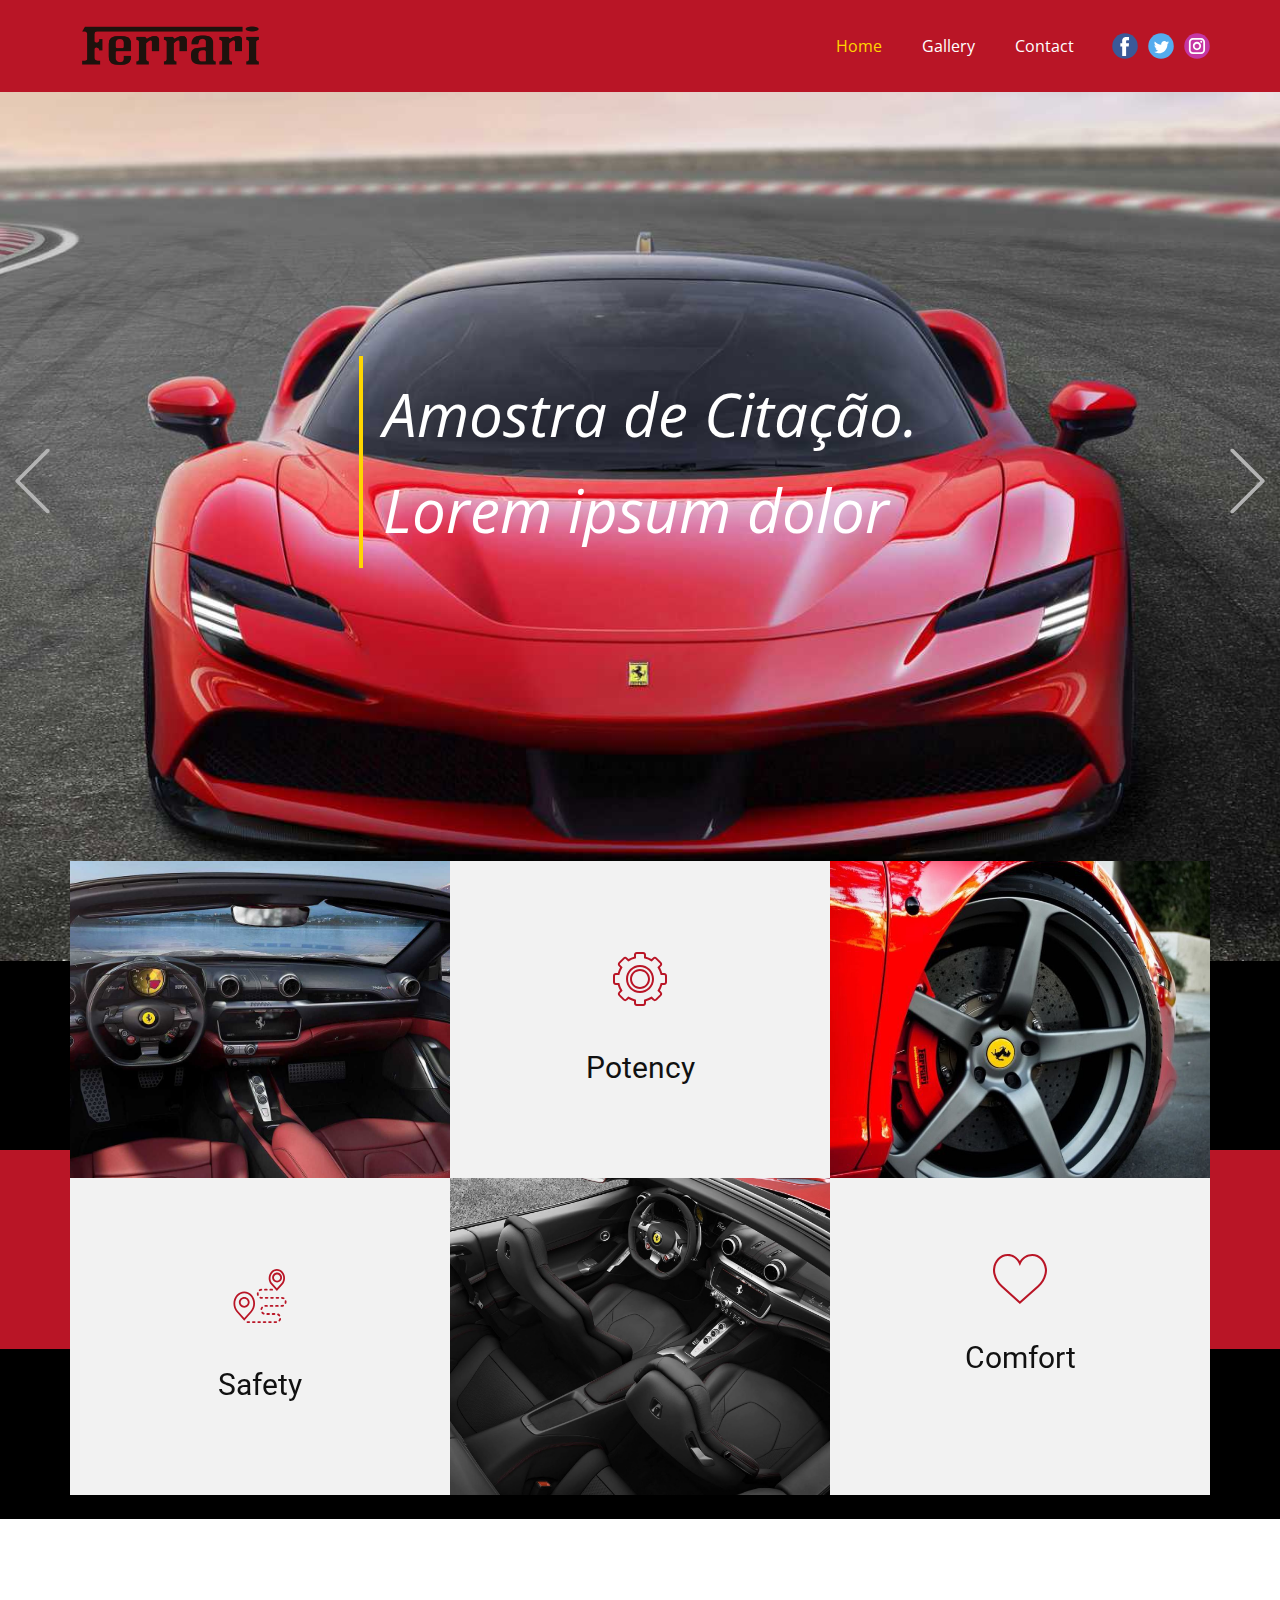
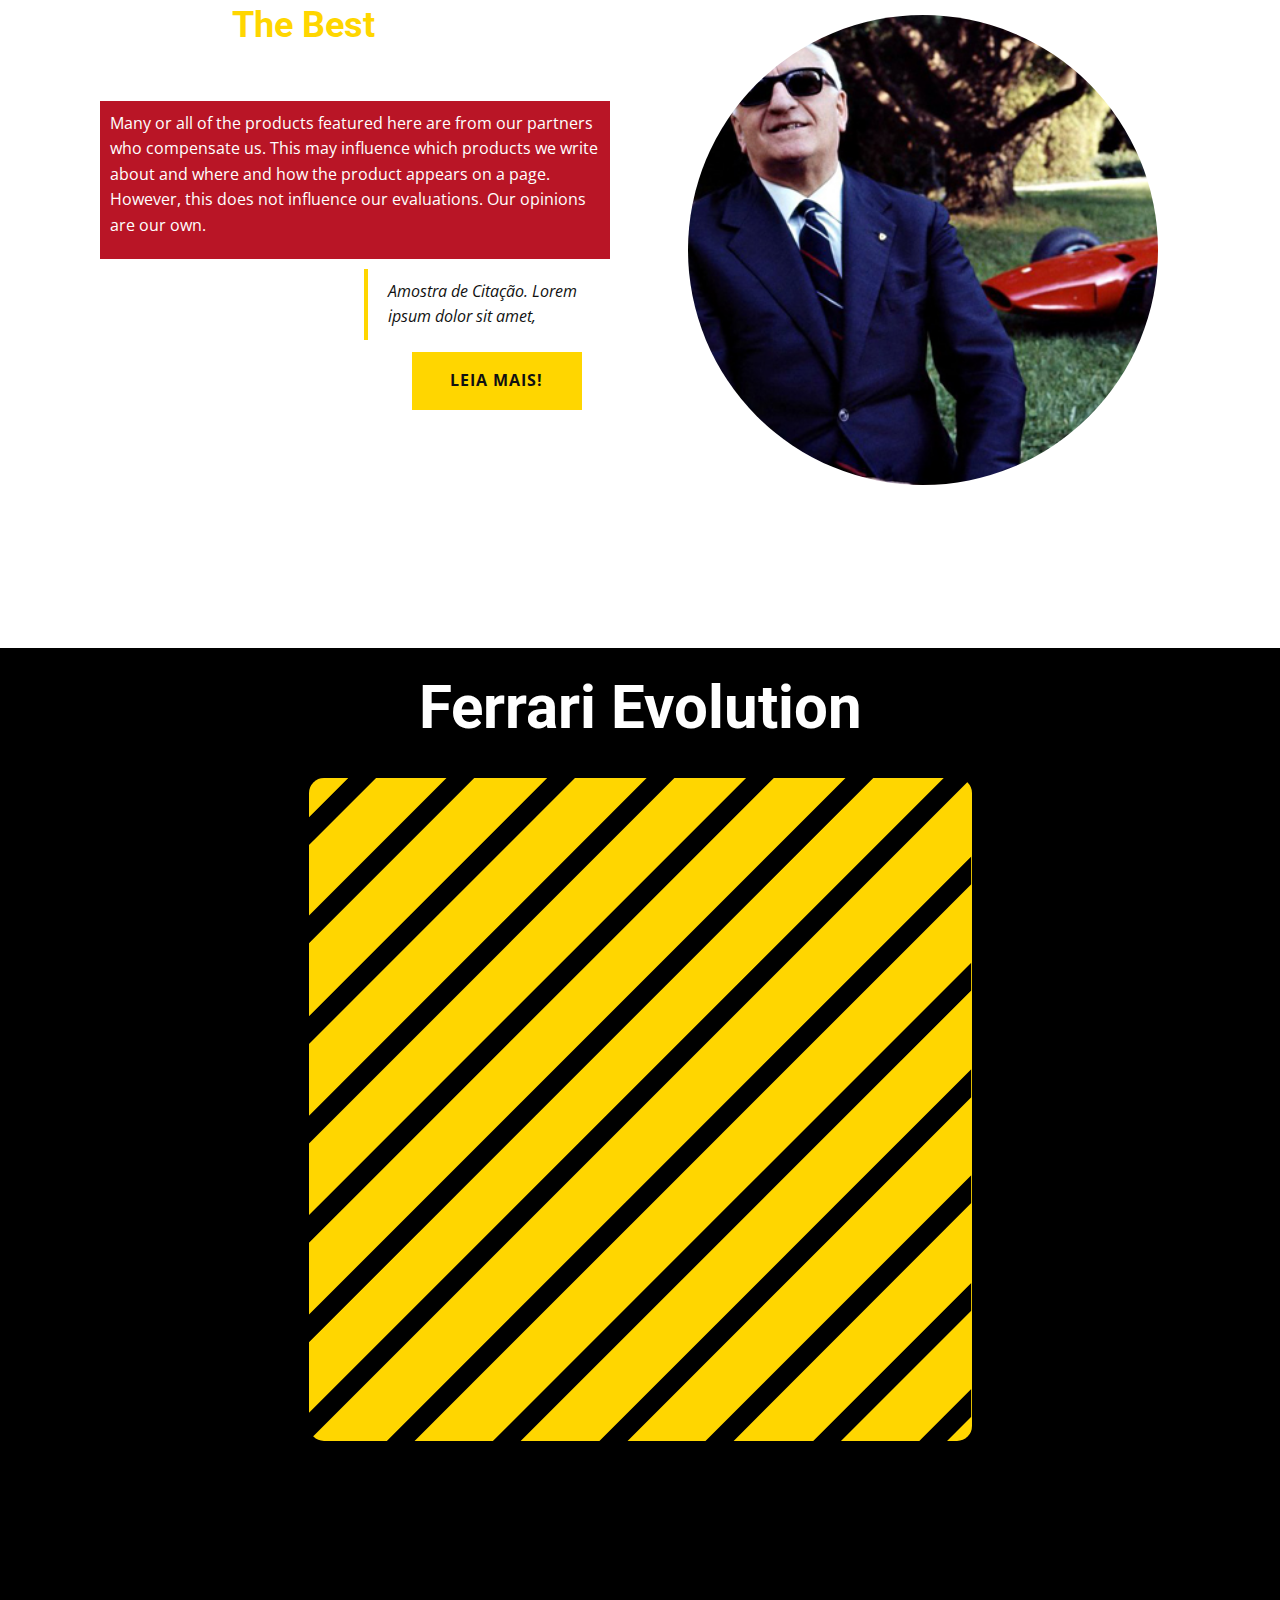
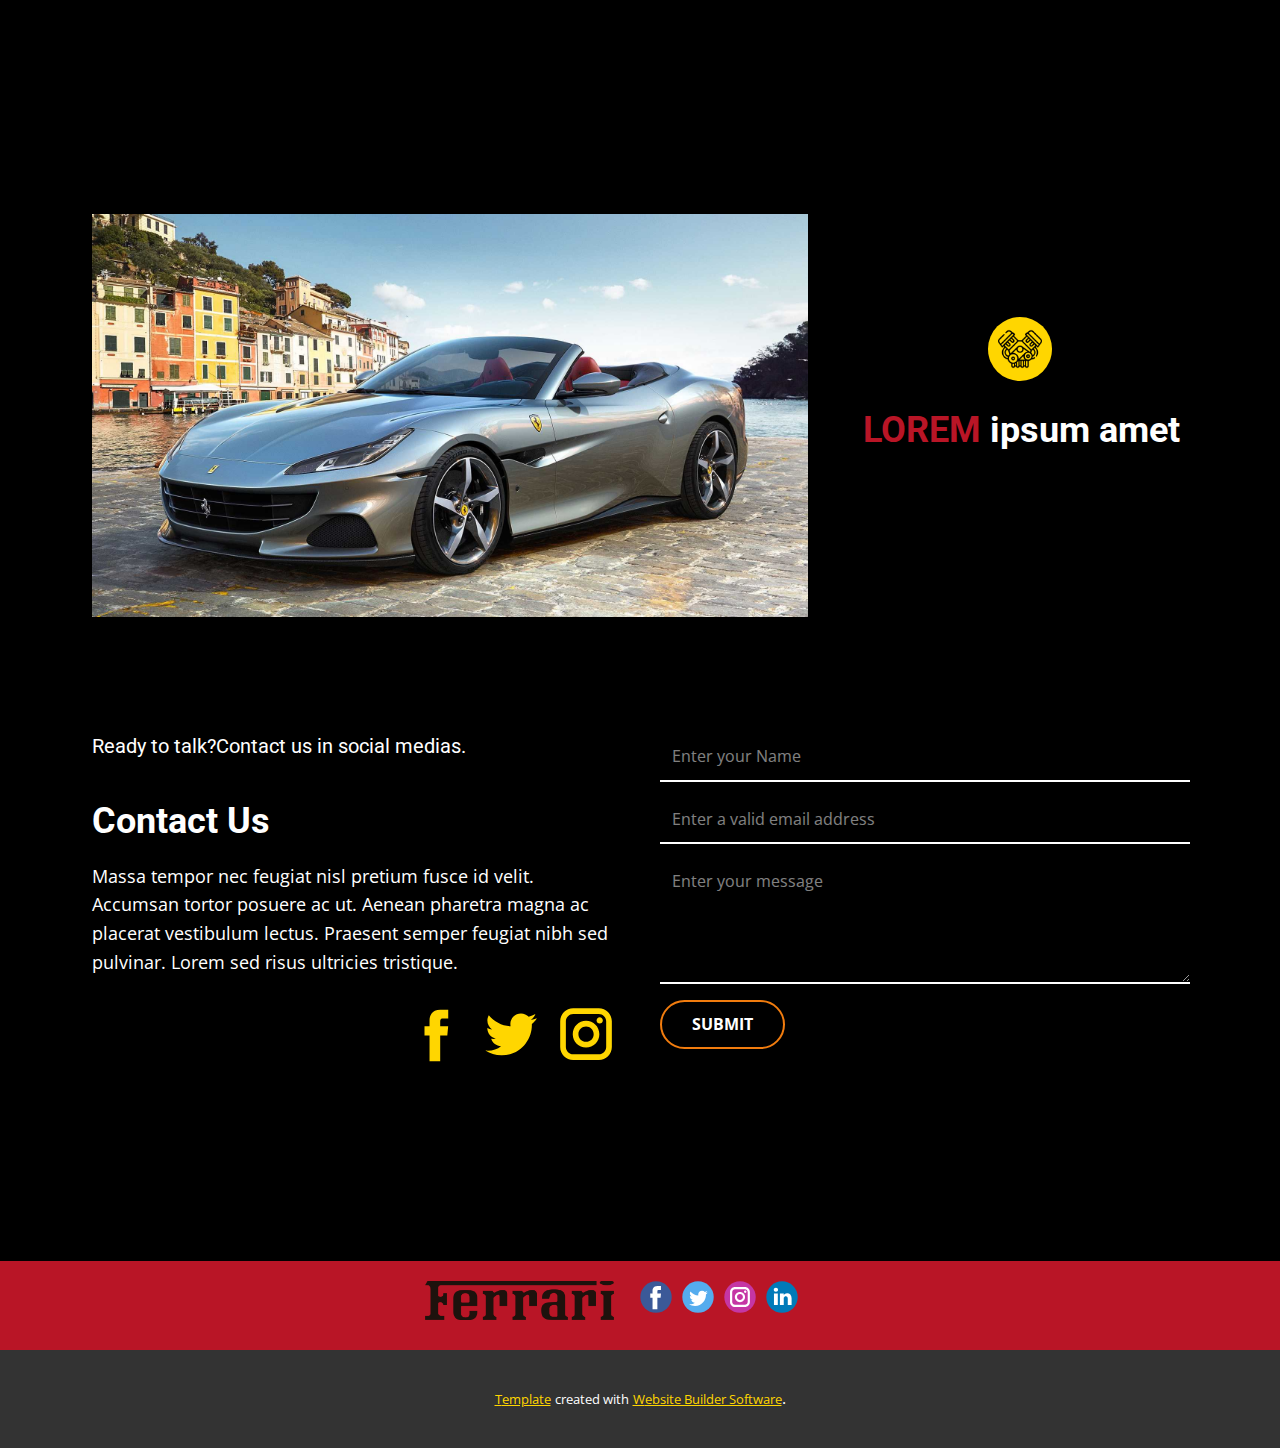
<file: index.html>
<!DOCTYPE html>
<html style="font-size: 16px;">
  <head>
    <meta name="viewport" content="width=device-width, initial-scale=1.0">
    <meta charset="utf-8">
    <meta name="keywords" content="Finding the best car insurance company for you, Insurance and investing for your many sides, Finding the best car insurance company for you, The Best Insurance Companies for 2021, The Best Car Insurance Companies for 2021, Faq, Safe. Relaxing. Good to ride in. Subtly decorated., Contact Us">
    <meta name="description" content="">
    <meta name="page_type" content="np-template-header-footer-from-plugin">
    <title>index</title>
    <link rel="stylesheet" href="nicepage.css" media="screen">
<link rel="stylesheet" href="index.css" media="screen">
    <script class="u-script" type="text/javascript" src="jquery.js" defer=""></script>
    <script class="u-script" type="text/javascript" src="nicepage.js" defer=""></script>
    <meta name="generator" content="Nicepage 4.4.3, nicepage.com">
    <link id="u-theme-google-font" rel="stylesheet" href="https://fonts.googleapis.com/css?family=Roboto:100,100i,300,300i,400,400i,500,500i,700,700i,900,900i|Open+Sans:300,300i,400,400i,600,600i,700,700i,800,800i">
    
    
    
    
    
    
    
    <script type="application/ld+json">{
		"@context": "http://schema.org",
		"@type": "Organization",
		"name": "",
		"logo": "images/logo-ferrari-1536.png",
		"sameAs": []
}</script>
    <meta name="theme-color" content="#ffd600">
    <meta property="og:title" content="index">
    <meta property="og:type" content="website">
  </head>
  <body data-home-page="index.html" data-home-page-title="index" class="u-body u-overlap u-overlap-contrast u-xl-mode"><header class="u-align-center-sm u-align-center-xs u-clearfix u-header u-header" id="sec-fe27"><div class="u-clearfix u-sheet u-sheet-1">
        <a href="https://nicepage.com" class="u-image u-logo u-image-1" data-image-width="1536" data-image-height="428">
          <img src="images/logo-ferrari-1536.png" class="u-logo-image u-logo-image-1">
        </a>
        <nav class="u-align-left u-menu u-menu-dropdown u-offcanvas u-menu-1">
          <div class="menu-collapse" style="font-size: 1rem;">
            <a class="u-button-style u-nav-link" href="#">
              <svg class="u-svg-link" preserveAspectRatio="xMidYMin slice" viewBox="0 0 302 302" style=""><use xmlns:xlink="http://www.w3.org/1999/xlink" xlink:href="#svg-8a8f"></use></svg>
              <svg xmlns="http://www.w3.org/2000/svg" xmlns:xlink="http://www.w3.org/1999/xlink" version="1.1" id="svg-8a8f" x="0px" y="0px" viewBox="0 0 302 302" style="enable-background:new 0 0 302 302;" xml:space="preserve" class="u-svg-content"><g><rect y="36" width="302" height="30"></rect><rect y="236" width="302" height="30"></rect><rect y="136" width="302" height="30"></rect>
</g><g></g><g></g><g></g><g></g><g></g><g></g><g></g><g></g><g></g><g></g><g></g><g></g><g></g><g></g><g></g></svg>
            </a>
          </div>
          <div class="u-custom-menu u-nav-container">
            <ul class="u-nav u-unstyled u-nav-1"><li class="u-nav-item"><a class="u-button-style u-nav-link u-text-active-palette-1-base u-text-hover-palette-2-base" href="index.html" style="padding: 10px 20px;">Home</a>
</li><li class="u-nav-item"><a class="u-button-style u-nav-link u-text-active-palette-1-base u-text-hover-palette-2-base" href="galeria.html#sec-9369" data-page-id="290385915" style="padding: 10px 20px;">Gallery</a>
</li><li class="u-nav-item"><a class="u-button-style u-nav-link u-text-active-palette-1-base u-text-hover-palette-2-base" href="contato.html" style="padding: 10px 20px;">Contact</a>
</li></ul>
          </div>
          <div class="u-custom-menu u-nav-container-collapse">
            <div class="u-align-center u-black u-container-style u-inner-container-layout u-opacity u-opacity-95 u-sidenav">
              <div class="u-inner-container-layout u-sidenav-overflow">
                <div class="u-menu-close"></div>
                <ul class="u-align-center u-nav u-popupmenu-items u-unstyled u-nav-2"><li class="u-nav-item"><a class="u-button-style u-nav-link" href="index.html" style="padding: 10px 20px;">Home</a>
</li><li class="u-nav-item"><a class="u-button-style u-nav-link" href="galeria.html#sec-9369" data-page-id="290385915" style="padding: 10px 20px;">Gallery</a>
</li><li class="u-nav-item"><a class="u-button-style u-nav-link" href="contato.html" style="padding: 10px 20px;">Contact</a>
</li></ul>
              </div>
            </div>
            <div class="u-black u-menu-overlay u-opacity u-opacity-70"></div>
          </div>
        </nav>
        <div class="u-social-icons u-spacing-10 u-social-icons-1">
          <a class="u-social-url" title="facebook" target="_blank" href=""><span class="u-icon u-social-facebook u-social-icon u-icon-1"><svg class="u-svg-link" preserveAspectRatio="xMidYMin slice" viewBox="0 0 112 112" style=""><use xmlns:xlink="http://www.w3.org/1999/xlink" xlink:href="#svg-1449"></use></svg><svg class="u-svg-content" viewBox="0 0 112 112" x="0" y="0" id="svg-1449"><circle fill="currentColor" cx="56.1" cy="56.1" r="55"></circle><path fill="#FFFFFF" d="M73.5,31.6h-9.1c-1.4,0-3.6,0.8-3.6,3.9v8.5h12.6L72,58.3H60.8v40.8H43.9V58.3h-8V43.9h8v-9.2
            c0-6.7,3.1-17,17-17h12.5v13.9H73.5z"></path></svg></span>
          </a>
          <a class="u-social-url" title="twitter" target="_blank" href=""><span class="u-icon u-social-icon u-social-twitter u-icon-2"><svg class="u-svg-link" preserveAspectRatio="xMidYMin slice" viewBox="0 0 112 112" style=""><use xmlns:xlink="http://www.w3.org/1999/xlink" xlink:href="#svg-6c77"></use></svg><svg class="u-svg-content" viewBox="0 0 112 112" x="0" y="0" id="svg-6c77"><circle fill="currentColor" class="st0" cx="56.1" cy="56.1" r="55"></circle><path fill="#FFFFFF" d="M83.8,47.3c0,0.6,0,1.2,0,1.7c0,17.7-13.5,38.2-38.2,38.2C38,87.2,31,85,25,81.2c1,0.1,2.1,0.2,3.2,0.2
            c6.3,0,12.1-2.1,16.7-5.7c-5.9-0.1-10.8-4-12.5-9.3c0.8,0.2,1.7,0.2,2.5,0.2c1.2,0,2.4-0.2,3.5-0.5c-6.1-1.2-10.8-6.7-10.8-13.1
            c0-0.1,0-0.1,0-0.2c1.8,1,3.9,1.6,6.1,1.7c-3.6-2.4-6-6.5-6-11.2c0-2.5,0.7-4.8,1.8-6.7c6.6,8.1,16.5,13.5,27.6,14
            c-0.2-1-0.3-2-0.3-3.1c0-7.4,6-13.4,13.4-13.4c3.9,0,7.3,1.6,9.8,4.2c3.1-0.6,5.9-1.7,8.5-3.3c-1,3.1-3.1,5.8-5.9,7.4
            c2.7-0.3,5.3-1,7.7-2.1C88.7,43,86.4,45.4,83.8,47.3z"></path></svg></span>
          </a>
          <a class="u-social-url" title="instagram" target="_blank" href=""><span class="u-icon u-social-icon u-social-instagram u-icon-3"><svg class="u-svg-link" preserveAspectRatio="xMidYMin slice" viewBox="0 0 112 112" style=""><use xmlns:xlink="http://www.w3.org/1999/xlink" xlink:href="#svg-5d48"></use></svg><svg class="u-svg-content" viewBox="0 0 112 112" x="0" y="0" id="svg-5d48"><circle fill="currentColor" cx="56.1" cy="56.1" r="55"></circle><path fill="#FFFFFF" d="M55.9,38.2c-9.9,0-17.9,8-17.9,17.9C38,66,46,74,55.9,74c9.9,0,17.9-8,17.9-17.9C73.8,46.2,65.8,38.2,55.9,38.2
            z M55.9,66.4c-5.7,0-10.3-4.6-10.3-10.3c-0.1-5.7,4.6-10.3,10.3-10.3c5.7,0,10.3,4.6,10.3,10.3C66.2,61.8,61.6,66.4,55.9,66.4z"></path><path fill="#FFFFFF" d="M74.3,33.5c-2.3,0-4.2,1.9-4.2,4.2s1.9,4.2,4.2,4.2s4.2-1.9,4.2-4.2S76.6,33.5,74.3,33.5z"></path><path fill="#FFFFFF" d="M73.1,21.3H38.6c-9.7,0-17.5,7.9-17.5,17.5v34.5c0,9.7,7.9,17.6,17.5,17.6h34.5c9.7,0,17.5-7.9,17.5-17.5V38.8
            C90.6,29.1,82.7,21.3,73.1,21.3z M83,73.3c0,5.5-4.5,9.9-9.9,9.9H38.6c-5.5,0-9.9-4.5-9.9-9.9V38.8c0-5.5,4.5-9.9,9.9-9.9h34.5
            c5.5,0,9.9,4.5,9.9,9.9V73.3z"></path></svg></span>
          </a>
        </div>
      </div></header>
    <section class="u-carousel u-slide u-block-69c9-1" id="carousel_c8ad" data-interval="5000" data-u-ride="carousel">
      <ol class="u-absolute-hcenter u-carousel-indicators u-hidden u-block-69c9-2">
        <li data-u-target="#carousel_c8ad" data-u-slide-to="0" class="u-active u-grey-30"></li>
        <li data-u-target="#carousel_c8ad" class="u-grey-30" data-u-slide-to="1"></li>
        <li data-u-target="#carousel_c8ad" class="u-grey-30" data-u-slide-to="2"></li>
      </ol>
      <div class="u-carousel-inner" role="listbox">
        <div class="u-active u-align-center u-carousel-item u-clearfix u-image u-section-1-1" src="" data-image-width="1920" data-image-height="1080">
          <div class="u-align-left u-clearfix u-sheet u-sheet-1">
            <blockquote class="u-text u-text-1">
              <span class="u-text-body-alt-color">Amostra de Citação. Lorem ipsum dolor</span>&nbsp;&nbsp;
            </blockquote>
          </div>
        </div>
        <div class="u-carousel-item u-clearfix u-image u-section-1-2" data-image-width="2048" data-image-height="1274">
          <div class="u-clearfix u-sheet u-sheet-1">
            <blockquote class="u-text u-text-1">
              <span class="u-text-body-alt-color">Amostra de Citação. Lorem ipsum dolor</span>&nbsp;&nbsp;
            </blockquote>
          </div>
        </div>
        <div class="u-carousel-item u-clearfix u-image u-section-1-3" data-image-width="1920" data-image-height="1080">
          <div class="u-clearfix u-sheet u-sheet-1">
            <blockquote class="u-text u-text-1">
              <span class="u-text-body-alt-color">Amostra de Citação. Lorem ipsum dolor</span>&nbsp;&nbsp;
            </blockquote>
          </div>
        </div>
      </div>
      <a class="u-absolute-vcenter u-carousel-control u-carousel-control-prev u-text-grey-30 u-block-69c9-3" href="#carousel_c8ad" role="button" data-u-slide="prev">
        <span aria-hidden="true">
          <svg viewBox="0 0 477.175 477.175"><path d="M145.188,238.575l215.5-215.5c5.3-5.3,5.3-13.8,0-19.1s-13.8-5.3-19.1,0l-225.1,225.1c-5.3,5.3-5.3,13.8,0,19.1l225.1,225
                    c2.6,2.6,6.1,4,9.5,4s6.9-1.3,9.5-4c5.3-5.3,5.3-13.8,0-19.1L145.188,238.575z"></path></svg>
        </span>
        <span class="sr-only">Previous</span>
      </a>
      <a class="u-absolute-vcenter u-carousel-control u-carousel-control-next u-text-grey-30 u-block-69c9-4" href="#carousel_c8ad" role="button" data-u-slide="next">
        <span aria-hidden="true">
          <svg viewBox="0 0 477.175 477.175"><path d="M360.731,229.075l-225.1-225.1c-5.3-5.3-13.8-5.3-19.1,0s-5.3,13.8,0,19.1l215.5,215.5l-215.5,215.5
                    c-5.3,5.3-5.3,13.8,0,19.1c2.6,2.6,6.1,4,9.5,4c3.4,0,6.9-1.3,9.5-4l225.1-225.1C365.931,242.875,365.931,234.275,360.731,229.075z"></path></svg>
        </span>
        <span class="sr-only">Next</span>
      </a>
    </section>
    <section class="u-align-center u-black u-clearfix u-valign-middle-xs u-section-2" id="carousel_7e94">
      <div class="u-custom-color-1 u-expanded-width u-shape u-shape-rectangle u-shape-1"></div>
      <div class="u-clearfix u-gutter-0 u-layout-wrap u-layout-wrap-1">
        <div class="u-gutter-0 u-layout">
          <div class="u-layout-col">
            <div class="u-size-30">
              <div class="u-layout-row">
                <div class="u-align-center u-container-style u-effect-hover-zoom u-layout-cell u-left-cell u-size-20 u-layout-cell-1" data-image-width="1500" data-image-height="844">
                  <div class="u-background-effect u-expanded">
                    <div class="u-background-effect-image u-expanded u-image u-image-1" data-image-width="1500" data-image-height="844"></div>
                  </div>
                  <div class="u-container-layout u-valign-middle u-container-layout-1"></div>
                </div>
                <div class="u-container-style u-grey-5 u-layout-cell u-size-20 u-layout-cell-2">
                  <div class="u-container-layout u-container-layout-2"><span class="u-icon u-text-custom-color-1 u-icon-1"><svg class="u-svg-link" preserveAspectRatio="xMidYMin slice" viewBox="0 0 54 54" style=""><use xmlns:xlink="http://www.w3.org/1999/xlink" xlink:href="#svg-4145"></use></svg><svg class="u-svg-content" viewBox="0 0 54 54" x="0px" y="0px" id="svg-4145" style="enable-background:new 0 0 54 54;"><g><path d="M27,13c-7.72,0-14,6.28-14,14s6.28,14,14,14s14-6.28,14-14S34.72,13,27,13z M27,39c-6.617,0-12-5.383-12-12s5.383-12,12-12
		s12,5.383,12,12S33.617,39,27,39z"></path><path d="M51.22,21h-2.018c-0.515-1.912-1.272-3.742-2.26-5.457l1.426-1.426c0.525-0.525,0.814-1.224,0.814-1.966
		c0-0.743-0.289-1.441-0.814-1.967l-4.553-4.553c-1.05-1.049-2.881-1.051-3.933,0l-1.426,1.426C36.74,6.07,34.911,5.313,33,4.798
		V2.78C33,1.247,31.753,0,30.22,0H23.78C22.247,0,21,1.247,21,2.78v2.018c-1.911,0.515-3.74,1.272-5.457,2.26l-1.426-1.426
		c-1.051-1.052-2.883-1.05-3.933,0l-4.553,4.553c-0.525,0.525-0.814,1.224-0.814,1.967c0,0.742,0.289,1.44,0.814,1.966l1.426,1.426
		C6.07,17.258,5.312,19.088,4.798,21H2.78C1.247,21,0,22.247,0,23.78v6.439C0,31.753,1.247,33,2.78,33h2.018
		c0.515,1.911,1.272,3.74,2.26,5.457l-1.426,1.426c-0.525,0.525-0.814,1.224-0.814,1.966c0,0.743,0.289,1.441,0.814,1.967
		l4.553,4.553c1.05,1.051,2.882,1.052,3.933,0l1.426-1.426c1.717,0.987,3.546,1.745,5.457,2.26v2.018c0,1.533,1.247,2.78,2.78,2.78
		h6.439c1.533,0,2.78-1.247,2.78-2.78v-2.018c1.911-0.515,3.74-1.272,5.457-2.26l1.426,1.426c1.052,1.052,2.882,1.05,3.933,0
		l4.553-4.553c0.525-0.525,0.814-1.224,0.814-1.967c0-0.742-0.289-1.44-0.814-1.966l-1.426-1.426
		c0.987-1.717,1.745-3.546,2.26-5.457h2.018c1.533,0,2.78-1.247,2.78-2.78V23.78C54,22.247,52.753,21,51.22,21z M52,30.22
		C52,30.65,51.65,31,51.22,31h-3.592l-0.18,0.773c-0.521,2.237-1.399,4.36-2.613,6.311l-0.42,0.674l2.539,2.539
		c0.305,0.305,0.305,0.8,0,1.104l-4.553,4.553c-0.304,0.304-0.799,0.306-1.104,0l-2.539-2.539l-0.674,0.42
		c-1.95,1.214-4.073,2.093-6.311,2.613L31,47.628v3.592C31,51.65,30.65,52,30.22,52H23.78C23.35,52,23,51.65,23,51.22v-3.592
		l-0.773-0.18c-2.237-0.521-4.36-1.399-6.311-2.613l-0.674-0.42l-2.539,2.539c-0.306,0.306-0.801,0.304-1.104,0l-4.553-4.553
		c-0.305-0.305-0.305-0.8,0-1.104l2.539-2.539l-0.42-0.674c-1.214-1.95-2.093-4.073-2.613-6.311L6.372,31H2.78
		C2.35,31,2,30.65,2,30.22V23.78C2,23.35,2.35,23,2.78,23h3.592l0.18-0.773c0.521-2.238,1.399-4.361,2.613-6.311l0.42-0.674
		l-2.539-2.539c-0.305-0.305-0.305-0.8,0-1.104l4.553-4.553c0.304-0.304,0.799-0.306,1.104,0l2.539,2.539l0.674-0.42
		c1.95-1.214,4.073-2.093,6.311-2.613L23,6.372V2.78C23,2.35,23.35,2,23.78,2h6.439C30.65,2,31,2.35,31,2.78v3.592l0.773,0.18
		c2.237,0.521,4.36,1.399,6.311,2.613l0.674,0.42l2.539-2.539c0.306-0.306,0.801-0.304,1.104,0l4.553,4.553
		c0.305,0.305,0.305,0.8,0,1.104l-2.539,2.539l0.42,0.674c1.214,1.949,2.093,4.072,2.613,6.311L47.628,23h3.592
		C51.65,23,52,23.35,52,23.78V30.22z"></path><path d="M27,17c-5.514,0-10,4.486-10,10s4.486,10,10,10s10-4.486,10-10S32.514,17,27,17z M27,35c-4.411,0-8-3.589-8-8s3.589-8,8-8
		s8,3.589,8,8S31.411,35,27,35z"></path>
</g></svg>
                    
                    
                  </span>
                    <h3 class="u-align-center u-text u-text-1">Potency</h3>
                  </div>
                </div>
                <div class="u-align-center u-container-style u-effect-hover-zoom u-layout-cell u-right-cell u-size-20 u-layout-cell-3" data-image-width="720" data-image-height="1280">
                  <div class="u-background-effect u-expanded">
                    <div class="u-background-effect-image u-expanded u-image u-image-2" data-image-width="720" data-image-height="1280"></div>
                  </div>
                  <div class="u-container-layout u-valign-middle u-container-layout-3"></div>
                </div>
              </div>
            </div>
            <div class="u-size-30">
              <div class="u-layout-row">
                <div class="u-container-style u-grey-5 u-layout-cell u-left-cell u-size-20 u-layout-cell-4">
                  <div class="u-container-layout u-container-layout-4"><span class="u-icon u-text-custom-color-1 u-icon-2"><svg class="u-svg-link" preserveAspectRatio="xMidYMin slice" viewBox="0 0 60 60" style=""><use xmlns:xlink="http://www.w3.org/1999/xlink" xlink:href="#svg-3237"></use></svg><svg class="u-svg-content" viewBox="0 0 60 60" x="0px" y="0px" id="svg-3237" style="enable-background:new 0 0 60 60;"><g><path d="M21.021,28.977C18.75,26.412,15.722,25,12.493,25s-6.257,1.412-8.527,3.977c-4.612,5.211-4.612,13.688,0,18.899
		l8.527,9.633l8.527-9.633C25.633,42.665,25.633,34.188,21.021,28.977z M19.523,46.55l-7.029,7.941L5.464,46.55
		c-3.966-4.479-3.966-11.768,0-16.247C7.349,28.173,9.846,27,12.493,27s5.145,1.173,7.029,3.303
		C23.488,34.782,23.488,42.07,19.523,46.55z"></path><path d="M48.747,24.507l6.464-7.286c3.478-3.92,3.478-10.296,0-14.216C53.491,1.067,51.195,0,48.746,0
		c-2.448,0-4.744,1.067-6.464,3.005c-3.478,3.92-3.478,10.296,0,14.216L48.747,24.507z M43.778,4.333
		C45.113,2.828,46.877,2,48.746,2c1.87,0,3.634,0.828,4.969,2.333c2.828,3.187,2.828,8.373,0,11.56l-4.968,5.601l-4.969-5.601
		C40.95,12.706,40.95,7.52,43.778,4.333z"></path><path d="M52.604,54.517c-0.539-0.121-1.074,0.217-1.195,0.756c-0.115,0.51-0.338,0.979-0.663,1.392
		c-0.341,0.434-0.267,1.063,0.168,1.404c0.184,0.144,0.401,0.214,0.617,0.214c0.297,0,0.59-0.131,0.787-0.382
		c0.504-0.64,0.864-1.396,1.042-2.188C53.481,55.173,53.143,54.638,52.604,54.517z"></path><path d="M31.995,31c-0.433-0.001-0.854-0.078-1.252-0.23c-0.512-0.195-1.093,0.062-1.291,0.578
		c-0.196,0.516,0.063,1.094,0.578,1.291c0.626,0.238,1.285,0.36,1.963,0.361h0.357c0.553,0,1-0.447,1-1s-0.447-1-1-1H31.995z"></path><path d="M29.621,24.676c0.181,0,0.363-0.049,0.528-0.151c0.443-0.276,0.933-0.445,1.454-0.503c0.549-0.061,0.945-0.555,0.885-1.104
		s-0.551-0.941-1.104-0.885c-0.822,0.091-1.594,0.357-2.294,0.794c-0.469,0.292-0.611,0.909-0.319,1.378
		C28.961,24.509,29.287,24.676,29.621,24.676z"></path><path d="M18.064,58h-2c-0.553,0-1,0.447-1,1s0.447,1,1,1h2c0.553,0,1-0.447,1-1S18.616,58,18.064,58z"></path><path d="M35.993,40c-0.086,0-0.171,0.002-0.256,0.006c-0.552,0.022-0.98,0.488-0.958,1.04c0.021,0.538,0.465,0.959,0.998,0.959
		c0.014,0,0.028,0,0.042-0.001L37.778,42c0.553,0,1-0.447,1-1s-0.447-1-1-1H35.993z"></path><path d="M35.493,24h2c0.553,0,1-0.447,1-1s-0.447-1-1-1h-2c-0.553,0-1,0.447-1,1S34.94,24,35.493,24z"></path><path d="M47.778,40c-0.553,0-1,0.447-1,1s0.447,1,1,1h2c0.553,0,1-0.447,1-1s-0.447-1-1-1H47.778z"></path><path d="M51.351,32c0-0.553-0.447-1-1-1h-2c-0.553,0-1,0.447-1,1s0.447,1,1,1h2C50.903,33,51.351,32.553,51.351,32z"></path><path d="M41.778,42h2c0.553,0,1-0.447,1-1s-0.447-1-1-1h-2c-0.553,0-1,0.447-1,1S41.226,42,41.778,42z"></path><path d="M43.493,24c0.553,0,1-0.447,1-1s-0.447-1-1-1h-2c-0.553,0-1,0.447-1,1s0.447,1,1,1H43.493z"></path><path d="M36.351,31c-0.553,0-1,0.447-1,1s0.447,1,1,1h2c0.553,0,1-0.447,1-1s-0.447-1-1-1H36.351z"></path><path d="M45.351,32c0-0.553-0.447-1-1-1h-2c-0.553,0-1,0.447-1,1s0.447,1,1,1h2C44.903,33,45.351,32.553,45.351,32z"></path><path d="M59.426,35.632c-0.088-0.546-0.603-0.919-1.146-0.829c-0.546,0.087-0.917,0.601-0.829,1.146
		c0.028,0.178,0.044,0.359,0.042,0.552c0,0.336-0.048,0.668-0.142,0.988c-0.155,0.53,0.148,1.086,0.679,1.241
		c0.094,0.027,0.188,0.04,0.281,0.04c0.433,0,0.832-0.282,0.96-0.719c0.147-0.503,0.222-1.024,0.222-1.543
		C59.495,36.22,59.473,35.925,59.426,35.632z"></path><path d="M42.064,58h-2c-0.553,0-1,0.447-1,1s0.447,1,1,1h2c0.553,0,1-0.447,1-1S42.616,58,42.064,58z"></path><path d="M36.064,58h-2c-0.553,0-1,0.447-1,1s0.447,1,1,1h2c0.553,0,1-0.447,1-1S36.616,58,36.064,58z"></path><path d="M47.065,50c0-0.553-0.447-1-1-1h-2c-0.553,0-1,0.447-1,1s0.447,1,1,1h2C46.617,51,47.065,50.553,47.065,50z"></path><path d="M41.065,50c0-0.553-0.447-1-1-1h-2c-0.553,0-1,0.447-1,1s0.447,1,1,1h2C40.617,51,41.065,50.553,41.065,50z"></path><path d="M47.993,58h-1.93c-0.553,0-1,0.447-1,1s0.447,1,1,1l1.971-0.001l0.029-1v1c0.553,0,0.965-0.447,0.965-1
		C49.028,58.447,48.546,58,47.993,58z"></path><path d="M51.531,52.719c0.216,0,0.435-0.07,0.617-0.214c0.435-0.342,0.509-0.971,0.168-1.404c-0.503-0.639-1.152-1.167-1.879-1.528
		c-0.497-0.247-1.095-0.044-1.341,0.45c-0.246,0.495-0.044,1.095,0.45,1.341c0.463,0.229,0.877,0.566,1.197,0.974
		C50.941,52.588,51.234,52.719,51.531,52.719z"></path><path d="M55.345,39.729C54.916,39.909,54.462,40,53.993,40h-0.215c-0.553,0-1,0.447-1,1s0.447,1,1,1h0.215
		c0.736,0,1.451-0.144,2.125-0.427c0.51-0.214,0.749-0.8,0.535-1.309C56.44,39.755,55.85,39.515,55.345,39.729z"></path><path d="M28.029,29.855c0.524-0.173,0.81-0.738,0.638-1.263c-0.115-0.351-0.174-0.718-0.174-1.088
		c0.001-0.151,0.01-0.302,0.028-0.449c0.069-0.548-0.319-1.049-0.867-1.117c-0.565-0.063-1.049,0.321-1.117,0.867
		c-0.028,0.226-0.043,0.456-0.044,0.694c0,0.588,0.092,1.166,0.273,1.718c0.139,0.421,0.53,0.688,0.95,0.688
		C27.82,29.905,27.926,29.89,28.029,29.855z"></path><path d="M24.064,58h-2c-0.553,0-1,0.447-1,1s0.447,1,1,1h2c0.553,0,1-0.447,1-1S24.616,58,24.064,58z"></path><path d="M34.122,50.594c0.38,0,0.742-0.217,0.91-0.584c0.229-0.503,0.009-1.096-0.493-1.325c-0.469-0.215-0.894-0.538-1.228-0.936
		c-0.356-0.423-0.986-0.478-1.409-0.122c-0.423,0.355-0.478,0.986-0.122,1.409c0.524,0.623,1.19,1.131,1.927,1.467
		C33.842,50.564,33.983,50.594,34.122,50.594z"></path><path d="M56.746,31.738c-0.714-0.414-1.494-0.657-2.317-0.722c-0.549-0.04-1.032,0.367-1.075,0.919
		c-0.043,0.551,0.368,1.032,0.919,1.075c0.522,0.041,1.017,0.195,1.47,0.458c0.158,0.092,0.331,0.135,0.501,0.135
		c0.345,0,0.681-0.179,0.866-0.498C57.387,32.628,57.224,32.016,56.746,31.738z"></path><path d="M30.064,58h-2c-0.553,0-1,0.447-1,1s0.447,1,1,1h2c0.553,0,1-0.447,1-1S30.616,58,30.064,58z"></path><path d="M32.555,44.839c0.099-0.514,0.307-0.989,0.619-1.413c0.327-0.444,0.232-1.07-0.213-1.398
		c-0.445-0.326-1.07-0.232-1.398,0.213c-0.489,0.666-0.817,1.413-0.973,2.222c-0.104,0.542,0.251,1.066,0.794,1.171
		c0.063,0.012,0.127,0.018,0.189,0.018C32.043,45.65,32.462,45.317,32.555,44.839z"></path><path d="M48.993,15c3.032,0,5.5-2.468,5.5-5.5S52.025,4,48.993,4s-5.5,2.468-5.5,5.5S45.961,15,48.993,15z M48.993,6
		c1.93,0,3.5,1.57,3.5,3.5s-1.57,3.5-3.5,3.5s-3.5-1.57-3.5-3.5S47.064,6,48.993,6z"></path><path d="M12.493,31c-3.309,0-6,2.691-6,6s2.691,6,6,6s6-2.691,6-6S15.802,31,12.493,31z M12.493,41c-2.206,0-4-1.794-4-4
		s1.794-4,4-4s4,1.794,4,4S14.699,41,12.493,41z"></path>
</g></svg>
                    
                    
                  </span>
                    <h3 class="u-align-center u-text u-text-2">Safety</h3>
                  </div>
                </div>
                <div class="u-align-center u-container-style u-effect-hover-zoom u-layout-cell u-size-20 u-layout-cell-5" data-image-width="1600" data-image-height="1132">
                  <div class="u-background-effect u-expanded">
                    <div class="u-background-effect-image u-expanded u-image u-image-3" data-image-width="1600" data-image-height="1132"></div>
                  </div>
                  <div class="u-container-layout u-valign-middle u-container-layout-5"></div>
                </div>
                <div class="u-container-style u-grey-5 u-layout-cell u-right-cell u-size-20 u-layout-cell-6">
                  <div class="u-container-layout u-container-layout-6"><span class="u-icon u-text-custom-color-1 u-icon-3"><svg class="u-svg-link" preserveAspectRatio="xMidYMin slice" viewBox="0 0 51.997 51.997" style=""><use xmlns:xlink="http://www.w3.org/1999/xlink" xlink:href="#svg-aeb6"></use></svg><svg class="u-svg-content" viewBox="0 0 51.997 51.997" x="0px" y="0px" id="svg-aeb6" style="enable-background:new 0 0 51.997 51.997;"><g><path d="M51.911,16.242C51.152,7.888,45.239,1.827,37.839,1.827c-4.93,0-9.444,2.653-11.984,6.905
		c-2.517-4.307-6.846-6.906-11.697-6.906c-7.399,0-13.313,6.061-14.071,14.415c-0.06,0.369-0.306,2.311,0.442,5.478
		c1.078,4.568,3.568,8.723,7.199,12.013l18.115,16.439l18.426-16.438c3.631-3.291,6.121-7.445,7.199-12.014
		C52.216,18.553,51.97,16.611,51.911,16.242z M49.521,21.261c-0.984,4.172-3.265,7.973-6.59,10.985L25.855,47.481L9.072,32.25
		c-3.331-3.018-5.611-6.818-6.596-10.99c-0.708-2.997-0.417-4.69-0.416-4.701l0.015-0.101C2.725,9.139,7.806,3.826,14.158,3.826
		c4.687,0,8.813,2.88,10.771,7.515l0.921,2.183l0.921-2.183c1.927-4.564,6.271-7.514,11.069-7.514
		c6.351,0,11.433,5.313,12.096,12.727C49.938,16.57,50.229,18.264,49.521,21.261z"></path>
</g></svg>
                    
                    
                  </span>
                    <h3 class="u-align-center u-text u-text-3">Comfort</h3>
                  </div>
                </div>
              </div>
            </div>
          </div>
        </div>
      </div>
    </section>
    <section class="skrollable u-clearfix u-image u-parallax u-section-3" id="carousel_0fe1" data-image-width="1280" data-image-height="450">
      <div class="u-clearfix u-sheet u-sheet-1">
        <div class="u-clearfix u-expanded-width u-layout-wrap u-layout-wrap-1">
          <div class="u-layout">
            <div class="u-layout-row">
              <div class="u-container-style u-layout-cell u-size-30 u-layout-cell-1">
                <div class="u-container-layout u-container-layout-1">
                  <h2 class="u-text u-text-palette-1-base u-text-1">The Best&nbsp;</h2>
                  <div class="u-container-style u-custom-color-1 u-expanded-width u-group u-group-1">
                    <div class="u-container-layout u-container-layout-2">
                      <p class="u-text u-text-default u-text-2">Many or all of the products featured here are from our partners who compensate us. This may influence which products we write about and where and how the product appears on a page. However, this does not influence our evaluations. Our opinions are our own.</p>
                    </div>
                  </div>
                  <blockquote class="u-text u-text-3">Amostra de Citação. Lorem ipsum dolor sit amet,&nbsp;</blockquote>
                  <a href="https://nicepage.com/k/competition-website-templates" class="u-btn u-button-style u-hover-palette-1-dark-1 u-palette-1-base u-btn-1">LEIA MAIS!</a>
                </div>
              </div>
              <div class="u-align-center u-container-style u-layout-cell u-shape-rectangle u-size-30 u-layout-cell-2">
                <div class="u-container-layout u-container-layout-3">
                  <div class="u-image u-image-circle u-image-1" data-image-width="500" data-image-height="360"></div>
                </div>
              </div>
            </div>
          </div>
        </div>
      </div>
    </section>
    <section class="u-align-center u-black u-clearfix u-section-4" id="carousel_ddcf">
      <div class="u-clearfix u-sheet u-sheet-1">
        <h2 class="u-text u-text-default u-text-1">Ferrari Evolution<br>
          <br>
        </h2>
        <div class="u-container-style u-group u-palette-1-base u-preserve-proportions u-radius-15 u-shape-round u-group-1">
          <div class="u-container-layout u-valign-middle u-container-layout-1">
            <div class="u-absolute-hcenter u-expanded u-shape u-shape-svg u-text-black">
              <svg class="u-svg-link" preserveAspectRatio="none" viewBox="0 0 160 160" style=""><use xmlns:xlink="http://www.w3.org/1999/xlink" xlink:href="#svg-de30"></use></svg>
              <svg class="u-svg-content" viewBox="0 0 160 160" x="0px" y="0px" id="svg-de30" style="enable-background:new 0 0 160 160;"><path d="M0,153.3L153.3,0h6.7L0,160V153.3z M129.6,0h6.7L0,136.3v-6.7L129.6,0z M105.6,0h6.7L0,112.3v-6.7L105.6,0z M81.6,0h6.7
	L0,88.3v-6.7L81.6,0z M57.6,0h6.7L0,64.3v-6.7L57.6,0z M33.3,0H40L0,40v-6.7L33.3,0z M9.6,0h6.7L0,16.3V9.6L9.6,0z M18.9,160
	L160,18.9v6.7L25.6,160H18.9z M44.5,160L160,44.5v6.7L51.2,160H44.5z M70.2,160L160,70.2V77l-83,83H70.2z M95.8,160L160,95.8v6.7
	L102.6,160H95.8z M121.8,160l38.2-38.2v6.7L128.5,160H121.8z M147.4,160l12.6-12.6v6.7l-5.9,5.9L147.4,160L147.4,160z"></path></svg>
            </div>
            <div class="u-video u-video-contain u-video-1">
              <div class="embed-responsive embed-responsive-1">
                <iframe style="position: absolute;top: 0;left: 0;width: 100%;height: 100%;" class="embed-responsive-item" src="https://www.youtube.com/embed/849QZrzLbn4?mute=0&amp;showinfo=0&amp;controls=0&amp;start=0" frameborder="0" allowfullscreen=""></iframe>
              </div>
            </div>
          </div>
        </div>
      </div>
    </section>
    <section class="u-black u-clearfix u-section-5" id="carousel_14aa">
      <div class="u-clearfix u-sheet u-sheet-1">
        <div class="u-clearfix u-expanded-width u-layout-wrap u-layout-wrap-1">
          <div class="u-layout">
            <div class="u-layout-row">
              <div class="u-container-style u-effect-hover-zoom u-image-contain u-layout-cell u-left-cell u-size-37-lg u-size-37-md u-size-37-sm u-size-37-xs u-size-40-xl u-layout-cell-1" data-image-width="1920" data-image-height="1080">
                <div class="u-background-effect u-expanded">
                  <div class="u-background-effect-image u-expanded u-image u-image-contain u-image-1" data-image-width="1920" data-image-height="1080"></div>
                </div>
                <div class="u-container-layout u-container-layout-1"></div>
              </div>
              <div class="u-align-right u-container-style u-layout-cell u-right-cell u-size-20-xl u-size-23-lg u-size-23-md u-size-23-sm u-size-23-xs u-layout-cell-2">
                <div class="u-container-layout u-container-layout-2"><span class="u-file-icon u-icon u-icon-circle u-palette-1-base u-spacing-10 u-icon-1"><img src="images/2061866.png" alt=""></span>
                  <h2 class="u-text u-text-white u-text-1">
                    <span class="u-text-custom-color-1">LOREM</span> ipsum amet
                  </h2>
                </div>
              </div>
            </div>
          </div>
        </div>
      </div>
    </section>
    <section class="u-black u-clearfix u-section-6" id="carousel_9254">
      <div class="u-clearfix u-sheet u-sheet-1">
        <div class="u-clearfix u-expanded-width u-layout-wrap u-layout-wrap-1">
          <div class="u-layout">
            <div class="u-layout-row">
              <div class="u-container-style u-layout-cell u-left-cell u-size-30 u-layout-cell-1">
                <div class="u-container-layout u-container-layout-1">
                  <h5 class="u-text u-text-1">Ready to talk?Contact us in social medias.<br>
                    <br>
                  </h5>
                  <h2 class="u-text u-text-2">Contact Us</h2>
                  <p class="u-text u-text-3">Massa tempor nec feugiat nisl pretium fusce id velit. Accumsan tortor posuere ac ut. Aenean pharetra magna ac placerat vestibulum lectus. Praesent semper feugiat nibh sed pulvinar. Lorem sed risus ultricies tristique.&nbsp;<br>
                    <br>
                    <br>
                  </p>
                  <div class="u-social-icons u-spacing-10 u-social-icons-1">
                    <a class="u-social-url" target="_blank" href=""><span class="u-icon u-icon-circle u-social-facebook u-social-icon u-text-palette-1-base u-icon-1"><svg class="u-svg-link" preserveAspectRatio="xMidYMin slice" viewBox="0 0 112.2 112.2" style=""><use xmlns:xlink="http://www.w3.org/1999/xlink" xlink:href="#svg-5f4f"></use></svg><svg x="0px" y="0px" viewBox="0 0 112.2 112.2" id="svg-5f4f" class="u-svg-content"><path d="M75.5,28.8H65.4c-1.5,0-4,0.9-4,4.3v9.4h13.9l-1.5,15.8H61.4v45.1H42.8V58.3h-8.8V42.4h8.8V32.2 c0-7.4,3.4-18.8,18.8-18.8h13.8v15.4H75.5z"></path></svg></span>
                    </a>
                    <a class="u-social-url" target="_blank" href=""><span class="u-icon u-icon-circle u-social-icon u-social-twitter u-text-palette-1-base u-icon-2"><svg class="u-svg-link" preserveAspectRatio="xMidYMin slice" viewBox="0 0 112.2 112.2" style=""><use xmlns:xlink="http://www.w3.org/1999/xlink" xlink:href="#svg-a709"></use></svg><svg x="0px" y="0px" viewBox="0 0 112.2 112.2" id="svg-a709" class="u-svg-content"><path d="M92.2,38.2c0,0.8,0,1.6,0,2.3c0,24.3-18.6,52.4-52.6,52.4c-10.6,0.1-20.2-2.9-28.5-8.2 c1.4,0.2,2.9,0.2,4.4,0.2c8.7,0,16.7-2.9,23-7.9c-8.1-0.2-14.9-5.5-17.3-12.8c1.1,0.2,2.4,0.2,3.4,0.2c1.6,0,3.3-0.2,4.8-0.7 c-8.4-1.6-14.9-9.2-14.9-18c0-0.2,0-0.2,0-0.2c2.5,1.4,5.4,2.2,8.4,2.3c-5-3.3-8.3-8.9-8.3-15.4c0-3.4,1-6.5,2.5-9.2 c9.1,11.1,22.7,18.5,38,19.2c-0.2-1.4-0.4-2.8-0.4-4.3c0.1-10,8.3-18.2,18.5-18.2c5.4,0,10.1,2.2,13.5,5.7c4.3-0.8,8.1-2.3,11.7-4.5 c-1.4,4.3-4.3,7.9-8.1,10.1c3.7-0.4,7.3-1.4,10.6-2.9C98.9,32.3,95.7,35.5,92.2,38.2z"></path></svg></span>
                    </a>
                    <a class="u-social-url" target="_blank" href=""><span class="u-icon u-icon-circle u-social-icon u-social-instagram u-text-palette-1-base u-icon-3"><svg class="u-svg-link" preserveAspectRatio="xMidYMin slice" viewBox="0 0 112.2 112.2" style=""><use xmlns:xlink="http://www.w3.org/1999/xlink" xlink:href="#svg-0b43"></use></svg><svg x="0px" y="0px" viewBox="0 0 112.2 112.2" id="svg-0b43" class="u-svg-content"><path d="M55.9,32.9c-12.8,0-23.2,10.4-23.2,23.2s10.4,23.2,23.2,23.2s23.2-10.4,23.2-23.2S68.7,32.9,55.9,32.9z M55.9,69.4c-7.4,0-13.3-6-13.3-13.3c-0.1-7.4,6-13.3,13.3-13.3s13.3,6,13.3,13.3C69.3,63.5,63.3,69.4,55.9,69.4z"></path><path d="M79.7,26.8c-3,0-5.4,2.5-5.4,5.4s2.5,5.4,5.4,5.4c3,0,5.4-2.5,5.4-5.4S82.7,26.8,79.7,26.8z"></path><path d="M78.2,11H33.5C21,11,10.8,21.3,10.8,33.7v44.7c0,12.6,10.2,22.8,22.7,22.8h44.7c12.6,0,22.7-10.2,22.7-22.7 V33.7C100.8,21.1,90.6,11,78.2,11z M91,78.4c0,7.1-5.8,12.8-12.8,12.8H33.5c-7.1,0-12.8-5.8-12.8-12.8V33.7 c0-7.1,5.8-12.8,12.8-12.8h44.7c7.1,0,12.8,5.8,12.8,12.8V78.4z"></path></svg></span>
                    </a>
                  </div>
                </div>
              </div>
              <div class="u-container-style u-layout-cell u-right-cell u-size-30 u-layout-cell-2">
                <div class="u-container-layout u-container-layout-2">
                  <div class="u-form u-form-1">
                    <form action="#" method="POST" class="u-block-d86d-12 u-clearfix u-form-spacing-15 u-form-vertical u-inner-form" source="custom"><!-- hidden inputs for siteId and pageId -->
                      <div class="u-form-group u-form-name">
                        <label for="name-f798" class="u-form-control-hidden u-label">Name</label>
                        <input type="text" placeholder="Enter your Name" id="name-f798" name="name" class="u-border-2 u-border-no-left u-border-no-right u-border-no-top u-border-white u-input u-input-rectangle" required="">
                      </div><!-- always visible -->
                      <div class="u-form-email u-form-group">
                        <label for="email-f798" class="u-form-control-hidden u-label">Email</label>
                        <input type="email" placeholder="Enter a valid email address" id="email-f798" name="email" class="u-border-2 u-border-no-left u-border-no-right u-border-no-top u-border-white u-input u-input-rectangle" required="">
                      </div>
                      <div class="u-form-group u-form-message">
                        <label for="message-f798" class="u-form-control-hidden u-label">Message</label>
                        <textarea placeholder="Enter your message" rows="4" cols="50" id="message-f798" name="message" class="u-border-2 u-border-no-left u-border-no-right u-border-no-top u-border-white u-input u-input-rectangle" required=""></textarea>
                      </div>
                      <div class="u-form-group u-form-submit">
                        <a href="#" class="u-active-white u-border-2 u-border-active-white u-border-hover-white u-border-palette-3-base u-btn u-btn-round u-btn-submit u-button-style u-none u-radius-25 u-text-active-white u-text-body-alt-color u-text-hover-white u-btn-1">Submit</a>
                        <input type="submit" value="submit" class="u-form-control-hidden">
                      </div>
                      <div class="u-form-send-message u-form-send-success"> Thank you! Your message has been sent. </div>
                      <div class="u-form-send-error u-form-send-message"> Unable to send your message. Please fix errors then try again. </div>
                      <input type="hidden" value="" name="recaptchaResponse">
                    </form>
                  </div>
                </div>
              </div>
            </div>
          </div>
        </div>
      </div>
    </section>
    <style class="u-overlap-style">.u-overlap:not(.u-sticky-scroll) .u-header {
background-color: #b91526 !important
}</style>
    
    
    <footer class="u-clearfix u-custom-color-1 u-footer" id="sec-2012"><div class="u-clearfix u-sheet u-sheet-1">
        <img class="u-image u-image-default u-image-1" src="images/logo-ferrari-1536.png" alt="" data-image-width="1536" data-image-height="428">
        <div class="u-align-left u-social-icons u-spacing-10 u-social-icons-1">
          <a class="u-social-url" title="facebook" target="_blank" href=""><span class="u-icon u-social-facebook u-social-icon u-icon-1"><svg class="u-svg-link" preserveAspectRatio="xMidYMin slice" viewBox="0 0 112 112" style=""><use xmlns:xlink="http://www.w3.org/1999/xlink" xlink:href="#svg-19ad"></use></svg><svg class="u-svg-content" viewBox="0 0 112 112" x="0" y="0" id="svg-19ad"><circle fill="currentColor" cx="56.1" cy="56.1" r="55"></circle><path fill="#FFFFFF" d="M73.5,31.6h-9.1c-1.4,0-3.6,0.8-3.6,3.9v8.5h12.6L72,58.3H60.8v40.8H43.9V58.3h-8V43.9h8v-9.2
            c0-6.7,3.1-17,17-17h12.5v13.9H73.5z"></path></svg></span>
          </a>
          <a class="u-social-url" title="twitter" target="_blank" href=""><span class="u-icon u-social-icon u-social-twitter u-icon-2"><svg class="u-svg-link" preserveAspectRatio="xMidYMin slice" viewBox="0 0 112 112" style=""><use xmlns:xlink="http://www.w3.org/1999/xlink" xlink:href="#svg-9b15"></use></svg><svg class="u-svg-content" viewBox="0 0 112 112" x="0" y="0" id="svg-9b15"><circle fill="currentColor" class="st0" cx="56.1" cy="56.1" r="55"></circle><path fill="#FFFFFF" d="M83.8,47.3c0,0.6,0,1.2,0,1.7c0,17.7-13.5,38.2-38.2,38.2C38,87.2,31,85,25,81.2c1,0.1,2.1,0.2,3.2,0.2
            c6.3,0,12.1-2.1,16.7-5.7c-5.9-0.1-10.8-4-12.5-9.3c0.8,0.2,1.7,0.2,2.5,0.2c1.2,0,2.4-0.2,3.5-0.5c-6.1-1.2-10.8-6.7-10.8-13.1
            c0-0.1,0-0.1,0-0.2c1.8,1,3.9,1.6,6.1,1.7c-3.6-2.4-6-6.5-6-11.2c0-2.5,0.7-4.8,1.8-6.7c6.6,8.1,16.5,13.5,27.6,14
            c-0.2-1-0.3-2-0.3-3.1c0-7.4,6-13.4,13.4-13.4c3.9,0,7.3,1.6,9.8,4.2c3.1-0.6,5.9-1.7,8.5-3.3c-1,3.1-3.1,5.8-5.9,7.4
            c2.7-0.3,5.3-1,7.7-2.1C88.7,43,86.4,45.4,83.8,47.3z"></path></svg></span>
          </a>
          <a class="u-social-url" title="instagram" target="_blank" href=""><span class="u-icon u-social-icon u-social-instagram u-icon-3"><svg class="u-svg-link" preserveAspectRatio="xMidYMin slice" viewBox="0 0 112 112" style=""><use xmlns:xlink="http://www.w3.org/1999/xlink" xlink:href="#svg-448a"></use></svg><svg class="u-svg-content" viewBox="0 0 112 112" x="0" y="0" id="svg-448a"><circle fill="currentColor" cx="56.1" cy="56.1" r="55"></circle><path fill="#FFFFFF" d="M55.9,38.2c-9.9,0-17.9,8-17.9,17.9C38,66,46,74,55.9,74c9.9,0,17.9-8,17.9-17.9C73.8,46.2,65.8,38.2,55.9,38.2
            z M55.9,66.4c-5.7,0-10.3-4.6-10.3-10.3c-0.1-5.7,4.6-10.3,10.3-10.3c5.7,0,10.3,4.6,10.3,10.3C66.2,61.8,61.6,66.4,55.9,66.4z"></path><path fill="#FFFFFF" d="M74.3,33.5c-2.3,0-4.2,1.9-4.2,4.2s1.9,4.2,4.2,4.2s4.2-1.9,4.2-4.2S76.6,33.5,74.3,33.5z"></path><path fill="#FFFFFF" d="M73.1,21.3H38.6c-9.7,0-17.5,7.9-17.5,17.5v34.5c0,9.7,7.9,17.6,17.5,17.6h34.5c9.7,0,17.5-7.9,17.5-17.5V38.8
            C90.6,29.1,82.7,21.3,73.1,21.3z M83,73.3c0,5.5-4.5,9.9-9.9,9.9H38.6c-5.5,0-9.9-4.5-9.9-9.9V38.8c0-5.5,4.5-9.9,9.9-9.9h34.5
            c5.5,0,9.9,4.5,9.9,9.9V73.3z"></path></svg></span>
          </a>
          <a class="u-social-url" title="linkedin" target="_blank" href=""><span class="u-icon u-social-icon u-social-linkedin u-icon-4"><svg class="u-svg-link" preserveAspectRatio="xMidYMin slice" viewBox="0 0 112 112" style=""><use xmlns:xlink="http://www.w3.org/1999/xlink" xlink:href="#svg-77c0"></use></svg><svg class="u-svg-content" viewBox="0 0 112 112" x="0" y="0" id="svg-77c0"><circle fill="currentColor" cx="56.1" cy="56.1" r="55"></circle><path fill="#FFFFFF" d="M41.3,83.7H27.9V43.4h13.4V83.7z M34.6,37.9L34.6,37.9c-4.6,0-7.5-3.1-7.5-7c0-4,3-7,7.6-7s7.4,3,7.5,7
            C42.2,34.8,39.2,37.9,34.6,37.9z M89.6,83.7H76.2V62.2c0-5.4-1.9-9.1-6.8-9.1c-3.7,0-5.9,2.5-6.9,4.9c-0.4,0.9-0.4,2.1-0.4,3.3v22.5
            H48.7c0,0,0.2-36.5,0-40.3h13.4v5.7c1.8-2.7,5-6.7,12.1-6.7c8.8,0,15.4,5.8,15.4,18.1V83.7z"></path></svg></span>
          </a>
        </div>
      </div></footer>
    <section class="u-backlink u-clearfix u-grey-80">
      <a class="u-link" href="https://nicepage.com/templates" target="_blank">
        <span>Template</span>
      </a>
      <p class="u-text">
        <span>created with</span>
      </p>
      <a class="u-link" href="" target="_blank">
        <span>Website Builder Software</span>
      </a>. 
    </section>
  </body>
</html>
</file>
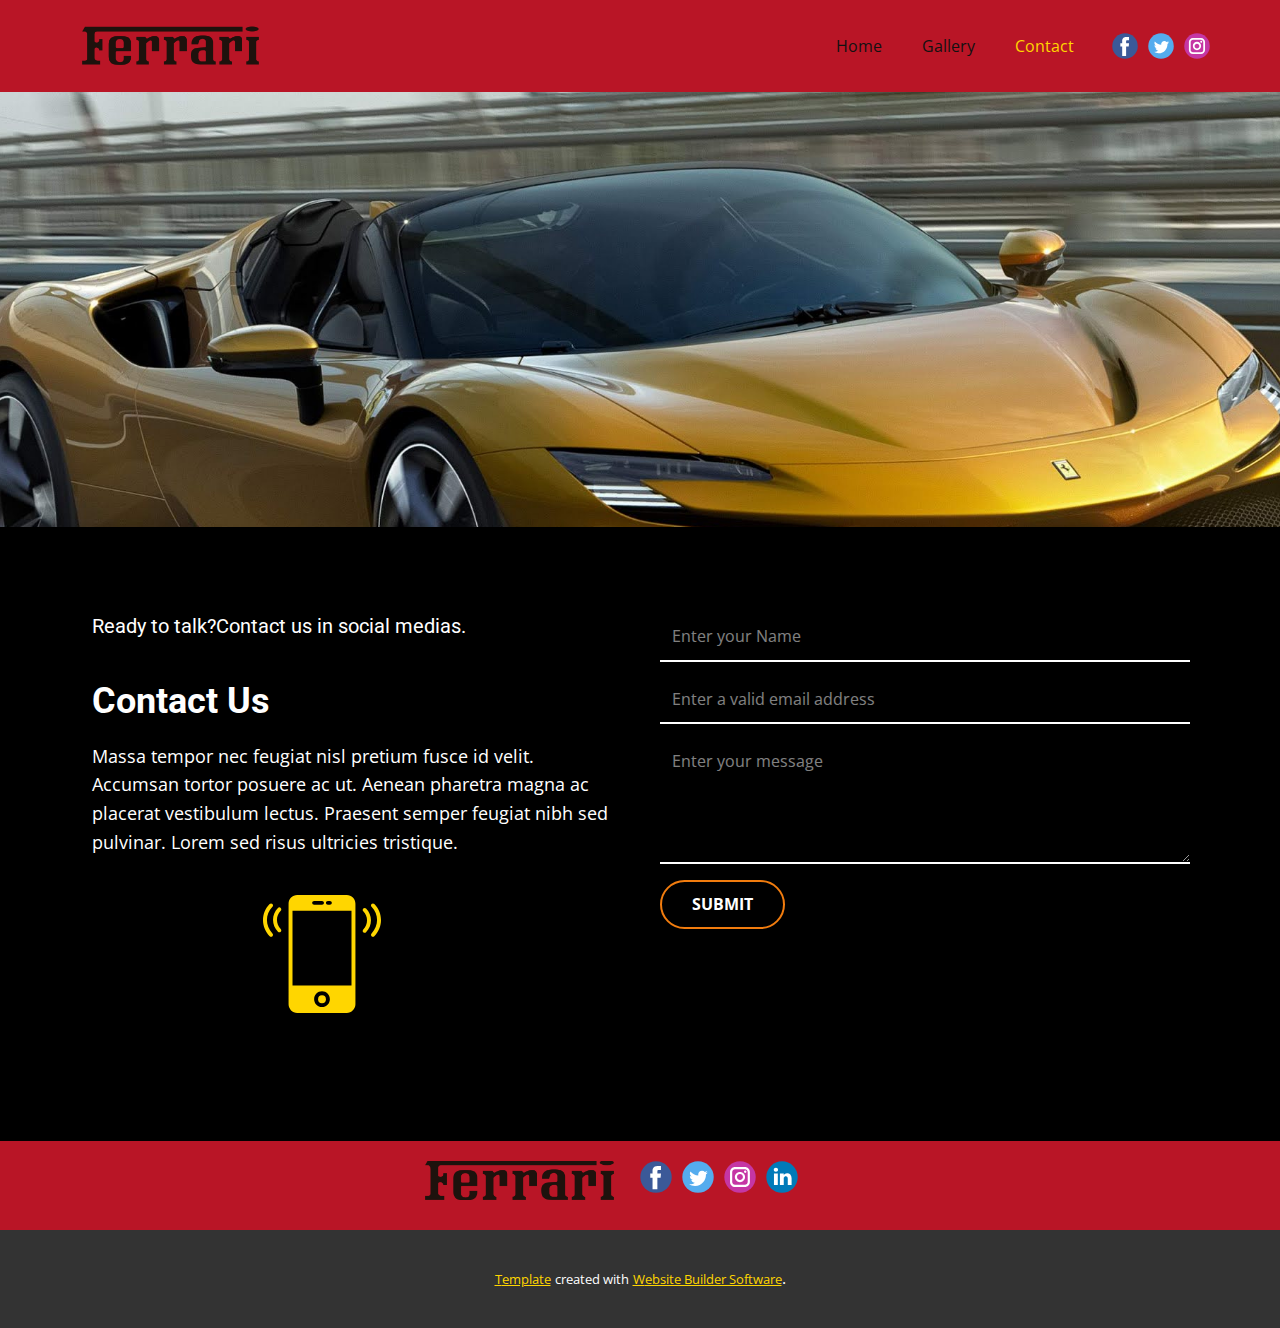
<file: contato.html>
<!DOCTYPE html>
<html style="font-size: 16px;">
  <head>
    <meta name="viewport" content="width=device-width, initial-scale=1.0">
    <meta charset="utf-8">
    <meta name="keywords" content="Finding the best car insurance company for you, Insurance and investing for your many sides, Finding the best car insurance company for you, The Best Insurance Companies for 2021, The Best Car Insurance Companies for 2021, Faq, Safe. Relaxing. Good to ride in. Subtly decorated., Contact Us">
    <meta name="description" content="">
    <meta name="page_type" content="np-template-header-footer-from-plugin">
    <title>contato</title>
    <link rel="stylesheet" href="nicepage.css" media="screen">
<link rel="stylesheet" href="contato.css" media="screen">
    <script class="u-script" type="text/javascript" src="jquery.js" defer=""></script>
    <script class="u-script" type="text/javascript" src="nicepage.js" defer=""></script>
    <meta name="generator" content="Nicepage 4.4.3, nicepage.com">
    <link id="u-theme-google-font" rel="stylesheet" href="https://fonts.googleapis.com/css?family=Roboto:100,100i,300,300i,400,400i,500,500i,700,700i,900,900i|Open+Sans:300,300i,400,400i,600,600i,700,700i,800,800i">
    
    
    
    <script type="application/ld+json">{
		"@context": "http://schema.org",
		"@type": "Organization",
		"name": "",
		"logo": "images/logo-ferrari-1536.png",
		"sameAs": []
}</script>
    <meta name="theme-color" content="#ffd600">
    <meta property="og:title" content="contato">
    <meta property="og:type" content="website">
  </head>
  <body class="u-body u-overlap u-xl-mode"><header class="u-align-center-sm u-align-center-xs u-clearfix u-header u-header" id="sec-fe27"><div class="u-clearfix u-sheet u-sheet-1">
        <a href="https://nicepage.com" class="u-image u-logo u-image-1" data-image-width="1536" data-image-height="428">
          <img src="images/logo-ferrari-1536.png" class="u-logo-image u-logo-image-1">
        </a>
        <nav class="u-align-left u-menu u-menu-dropdown u-offcanvas u-menu-1">
          <div class="menu-collapse" style="font-size: 1rem;">
            <a class="u-button-style u-nav-link" href="#">
              <svg class="u-svg-link" preserveAspectRatio="xMidYMin slice" viewBox="0 0 302 302" style=""><use xmlns:xlink="http://www.w3.org/1999/xlink" xlink:href="#svg-8a8f"></use></svg>
              <svg xmlns="http://www.w3.org/2000/svg" xmlns:xlink="http://www.w3.org/1999/xlink" version="1.1" id="svg-8a8f" x="0px" y="0px" viewBox="0 0 302 302" style="enable-background:new 0 0 302 302;" xml:space="preserve" class="u-svg-content"><g><rect y="36" width="302" height="30"></rect><rect y="236" width="302" height="30"></rect><rect y="136" width="302" height="30"></rect>
</g><g></g><g></g><g></g><g></g><g></g><g></g><g></g><g></g><g></g><g></g><g></g><g></g><g></g><g></g><g></g></svg>
            </a>
          </div>
          <div class="u-custom-menu u-nav-container">
            <ul class="u-nav u-unstyled u-nav-1"><li class="u-nav-item"><a class="u-button-style u-nav-link u-text-active-palette-1-base u-text-hover-palette-2-base" href="index.html" style="padding: 10px 20px;">Home</a>
</li><li class="u-nav-item"><a class="u-button-style u-nav-link u-text-active-palette-1-base u-text-hover-palette-2-base" href="galeria.html#sec-9369" data-page-id="290385915" style="padding: 10px 20px;">Gallery</a>
</li><li class="u-nav-item"><a class="u-button-style u-nav-link u-text-active-palette-1-base u-text-hover-palette-2-base" href="contato.html" style="padding: 10px 20px;">Contact</a>
</li></ul>
          </div>
          <div class="u-custom-menu u-nav-container-collapse">
            <div class="u-align-center u-black u-container-style u-inner-container-layout u-opacity u-opacity-95 u-sidenav">
              <div class="u-inner-container-layout u-sidenav-overflow">
                <div class="u-menu-close"></div>
                <ul class="u-align-center u-nav u-popupmenu-items u-unstyled u-nav-2"><li class="u-nav-item"><a class="u-button-style u-nav-link" href="index.html" style="padding: 10px 20px;">Home</a>
</li><li class="u-nav-item"><a class="u-button-style u-nav-link" href="galeria.html#sec-9369" data-page-id="290385915" style="padding: 10px 20px;">Gallery</a>
</li><li class="u-nav-item"><a class="u-button-style u-nav-link" href="contato.html" style="padding: 10px 20px;">Contact</a>
</li></ul>
              </div>
            </div>
            <div class="u-black u-menu-overlay u-opacity u-opacity-70"></div>
          </div>
        </nav>
        <div class="u-social-icons u-spacing-10 u-social-icons-1">
          <a class="u-social-url" title="facebook" target="_blank" href=""><span class="u-icon u-social-facebook u-social-icon u-icon-1"><svg class="u-svg-link" preserveAspectRatio="xMidYMin slice" viewBox="0 0 112 112" style=""><use xmlns:xlink="http://www.w3.org/1999/xlink" xlink:href="#svg-1449"></use></svg><svg class="u-svg-content" viewBox="0 0 112 112" x="0" y="0" id="svg-1449"><circle fill="currentColor" cx="56.1" cy="56.1" r="55"></circle><path fill="#FFFFFF" d="M73.5,31.6h-9.1c-1.4,0-3.6,0.8-3.6,3.9v8.5h12.6L72,58.3H60.8v40.8H43.9V58.3h-8V43.9h8v-9.2
            c0-6.7,3.1-17,17-17h12.5v13.9H73.5z"></path></svg></span>
          </a>
          <a class="u-social-url" title="twitter" target="_blank" href=""><span class="u-icon u-social-icon u-social-twitter u-icon-2"><svg class="u-svg-link" preserveAspectRatio="xMidYMin slice" viewBox="0 0 112 112" style=""><use xmlns:xlink="http://www.w3.org/1999/xlink" xlink:href="#svg-6c77"></use></svg><svg class="u-svg-content" viewBox="0 0 112 112" x="0" y="0" id="svg-6c77"><circle fill="currentColor" class="st0" cx="56.1" cy="56.1" r="55"></circle><path fill="#FFFFFF" d="M83.8,47.3c0,0.6,0,1.2,0,1.7c0,17.7-13.5,38.2-38.2,38.2C38,87.2,31,85,25,81.2c1,0.1,2.1,0.2,3.2,0.2
            c6.3,0,12.1-2.1,16.7-5.7c-5.9-0.1-10.8-4-12.5-9.3c0.8,0.2,1.7,0.2,2.5,0.2c1.2,0,2.4-0.2,3.5-0.5c-6.1-1.2-10.8-6.7-10.8-13.1
            c0-0.1,0-0.1,0-0.2c1.8,1,3.9,1.6,6.1,1.7c-3.6-2.4-6-6.5-6-11.2c0-2.5,0.7-4.8,1.8-6.7c6.6,8.1,16.5,13.5,27.6,14
            c-0.2-1-0.3-2-0.3-3.1c0-7.4,6-13.4,13.4-13.4c3.9,0,7.3,1.6,9.8,4.2c3.1-0.6,5.9-1.7,8.5-3.3c-1,3.1-3.1,5.8-5.9,7.4
            c2.7-0.3,5.3-1,7.7-2.1C88.7,43,86.4,45.4,83.8,47.3z"></path></svg></span>
          </a>
          <a class="u-social-url" title="instagram" target="_blank" href=""><span class="u-icon u-social-icon u-social-instagram u-icon-3"><svg class="u-svg-link" preserveAspectRatio="xMidYMin slice" viewBox="0 0 112 112" style=""><use xmlns:xlink="http://www.w3.org/1999/xlink" xlink:href="#svg-5d48"></use></svg><svg class="u-svg-content" viewBox="0 0 112 112" x="0" y="0" id="svg-5d48"><circle fill="currentColor" cx="56.1" cy="56.1" r="55"></circle><path fill="#FFFFFF" d="M55.9,38.2c-9.9,0-17.9,8-17.9,17.9C38,66,46,74,55.9,74c9.9,0,17.9-8,17.9-17.9C73.8,46.2,65.8,38.2,55.9,38.2
            z M55.9,66.4c-5.7,0-10.3-4.6-10.3-10.3c-0.1-5.7,4.6-10.3,10.3-10.3c5.7,0,10.3,4.6,10.3,10.3C66.2,61.8,61.6,66.4,55.9,66.4z"></path><path fill="#FFFFFF" d="M74.3,33.5c-2.3,0-4.2,1.9-4.2,4.2s1.9,4.2,4.2,4.2s4.2-1.9,4.2-4.2S76.6,33.5,74.3,33.5z"></path><path fill="#FFFFFF" d="M73.1,21.3H38.6c-9.7,0-17.5,7.9-17.5,17.5v34.5c0,9.7,7.9,17.6,17.5,17.6h34.5c9.7,0,17.5-7.9,17.5-17.5V38.8
            C90.6,29.1,82.7,21.3,73.1,21.3z M83,73.3c0,5.5-4.5,9.9-9.9,9.9H38.6c-5.5,0-9.9-4.5-9.9-9.9V38.8c0-5.5,4.5-9.9,9.9-9.9h34.5
            c5.5,0,9.9,4.5,9.9,9.9V73.3z"></path></svg></span>
          </a>
        </div>
      </div></header>
    <section class="u-clearfix u-image u-parallax u-section-1" id="sec-fcb6" data-image-width="2048" data-image-height="1274">
      <div class="u-clearfix u-sheet u-sheet-1"></div>
    </section>
    <section class="u-black u-clearfix u-section-2" id="sec-5ce9">
      <div class="u-clearfix u-sheet u-sheet-1">
        <div class="u-clearfix u-expanded-width u-layout-wrap u-layout-wrap-1">
          <div class="u-layout">
            <div class="u-layout-row">
              <div class="u-container-style u-layout-cell u-left-cell u-size-30 u-layout-cell-1">
                <div class="u-container-layout u-container-layout-1">
                  <h5 class="u-text u-text-1">Ready to talk?Contact us in social medias.<br>
                    <br>
                  </h5>
                  <h2 class="u-text u-text-2">Contact Us</h2>
                  <p class="u-text u-text-3">Massa tempor nec feugiat nisl pretium fusce id velit. Accumsan tortor posuere ac ut. Aenean pharetra magna ac placerat vestibulum lectus. Praesent semper feugiat nibh sed pulvinar. Lorem sed risus ultricies tristique.&nbsp;<br>
                    <br>
                    <br>
                  </p><span class="u-icon u-text-palette-1-base u-icon-1"><svg class="u-svg-link" preserveAspectRatio="xMidYMin slice" viewBox="0 0 60 60" style=""><use xmlns:xlink="http://www.w3.org/1999/xlink" xlink:href="#svg-6c79"></use></svg><svg class="u-svg-content" viewBox="0 0 60 60" x="0px" y="0px" id="svg-6c79" style="enable-background:new 0 0 60 60;"><g><path d="M56.612,4.569c-0.391-0.391-1.023-0.391-1.414,0s-0.391,1.023,0,1.414c3.736,3.736,3.736,9.815,0,13.552
		c-0.391,0.391-0.391,1.023,0,1.414c0.195,0.195,0.451,0.293,0.707,0.293s0.512-0.098,0.707-0.293
		C61.128,16.434,61.128,9.085,56.612,4.569z"></path><path d="M52.401,6.845c-0.391-0.391-1.023-0.391-1.414,0s-0.391,1.023,0,1.414c1.237,1.237,1.918,2.885,1.918,4.639
		s-0.681,3.401-1.918,4.638c-0.391,0.391-0.391,1.023,0,1.414c0.195,0.195,0.451,0.293,0.707,0.293s0.512-0.098,0.707-0.293
		c1.615-1.614,2.504-3.764,2.504-6.052S54.017,8.459,52.401,6.845z"></path><path d="M4.802,5.983c0.391-0.391,0.391-1.023,0-1.414s-1.023-0.391-1.414,0c-4.516,4.516-4.516,11.864,0,16.38
		c0.195,0.195,0.451,0.293,0.707,0.293s0.512-0.098,0.707-0.293c0.391-0.391,0.391-1.023,0-1.414
		C1.065,15.799,1.065,9.72,4.802,5.983z"></path><path d="M9.013,6.569c-0.391-0.391-1.023-0.391-1.414,0c-1.615,1.614-2.504,3.764-2.504,6.052s0.889,4.438,2.504,6.053
		c0.195,0.195,0.451,0.293,0.707,0.293s0.512-0.098,0.707-0.293c0.391-0.391,0.391-1.023,0-1.414
		c-1.237-1.237-1.918-2.885-1.918-4.639S7.775,9.22,9.013,7.983C9.403,7.593,9.403,6.96,9.013,6.569z"></path><circle cx="30" cy="53" r="2"></circle><path d="M42.595,0H17.405C14.976,0,13,1.977,13,4.405v51.189C13,58.023,14.976,60,17.405,60h25.189C45.024,60,47,58.023,47,55.595
		V4.405C47,1.977,45.024,0,42.595,0z M33,3h1c0.552,0,1,0.447,1,1s-0.448,1-1,1h-1c-0.552,0-1-0.447-1-1S32.448,3,33,3z M26,3h4
		c0.552,0,1,0.447,1,1s-0.448,1-1,1h-4c-0.552,0-1-0.447-1-1S25.448,3,26,3z M30,57c-2.206,0-4-1.794-4-4s1.794-4,4-4s4,1.794,4,4
		S32.206,57,30,57z M45,46H15V8h30V46z"></path>
</g></svg></span>
                </div>
              </div>
              <div class="u-container-style u-layout-cell u-right-cell u-size-30 u-layout-cell-2">
                <div class="u-container-layout u-container-layout-2">
                  <div class="u-form u-form-1">
                    <form action="#" method="POST" class="u-block-0420-12 u-clearfix u-form-spacing-15 u-form-vertical u-inner-form" source="custom"><!-- hidden inputs for siteId and pageId -->
                      <div class="u-form-group u-form-name">
                        <label for="name-f798" class="u-form-control-hidden u-label">Name</label>
                        <input type="text" placeholder="Enter your Name" id="name-f798" name="name" class="u-border-2 u-border-no-left u-border-no-right u-border-no-top u-border-white u-input u-input-rectangle" required="">
                      </div><!-- always visible -->
                      <div class="u-form-email u-form-group">
                        <label for="email-f798" class="u-form-control-hidden u-label">Email</label>
                        <input type="email" placeholder="Enter a valid email address" id="email-f798" name="email" class="u-border-2 u-border-no-left u-border-no-right u-border-no-top u-border-white u-input u-input-rectangle" required="">
                      </div>
                      <div class="u-form-group u-form-message">
                        <label for="message-f798" class="u-form-control-hidden u-label">Message</label>
                        <textarea placeholder="Enter your message" rows="4" cols="50" id="message-f798" name="message" class="u-border-2 u-border-no-left u-border-no-right u-border-no-top u-border-white u-input u-input-rectangle" required=""></textarea>
                      </div>
                      <div class="u-form-group u-form-submit">
                        <a href="#" class="u-active-white u-border-2 u-border-active-white u-border-hover-white u-border-palette-3-base u-btn u-btn-round u-btn-submit u-button-style u-none u-radius-25 u-text-active-white u-text-body-alt-color u-text-hover-white u-btn-1">Submit</a>
                        <input type="submit" value="submit" class="u-form-control-hidden">
                      </div>
                      <div class="u-form-send-message u-form-send-success"> Thank you! Your message has been sent. </div>
                      <div class="u-form-send-error u-form-send-message"> Unable to send your message. Please fix errors then try again. </div>
                      <input type="hidden" value="" name="recaptchaResponse">
                    </form>
                  </div>
                </div>
              </div>
            </div>
          </div>
        </div>
      </div>
    </section>
    <style class="u-overlap-style">.u-overlap:not(.u-sticky-scroll) .u-header {
background-color: #b91526 !important
}</style>
    
    
    <footer class="u-clearfix u-custom-color-1 u-footer" id="sec-2012"><div class="u-clearfix u-sheet u-sheet-1">
        <img class="u-image u-image-default u-image-1" src="images/logo-ferrari-1536.png" alt="" data-image-width="1536" data-image-height="428">
        <div class="u-align-left u-social-icons u-spacing-10 u-social-icons-1">
          <a class="u-social-url" title="facebook" target="_blank" href=""><span class="u-icon u-social-facebook u-social-icon u-icon-1"><svg class="u-svg-link" preserveAspectRatio="xMidYMin slice" viewBox="0 0 112 112" style=""><use xmlns:xlink="http://www.w3.org/1999/xlink" xlink:href="#svg-19ad"></use></svg><svg class="u-svg-content" viewBox="0 0 112 112" x="0" y="0" id="svg-19ad"><circle fill="currentColor" cx="56.1" cy="56.1" r="55"></circle><path fill="#FFFFFF" d="M73.5,31.6h-9.1c-1.4,0-3.6,0.8-3.6,3.9v8.5h12.6L72,58.3H60.8v40.8H43.9V58.3h-8V43.9h8v-9.2
            c0-6.7,3.1-17,17-17h12.5v13.9H73.5z"></path></svg></span>
          </a>
          <a class="u-social-url" title="twitter" target="_blank" href=""><span class="u-icon u-social-icon u-social-twitter u-icon-2"><svg class="u-svg-link" preserveAspectRatio="xMidYMin slice" viewBox="0 0 112 112" style=""><use xmlns:xlink="http://www.w3.org/1999/xlink" xlink:href="#svg-9b15"></use></svg><svg class="u-svg-content" viewBox="0 0 112 112" x="0" y="0" id="svg-9b15"><circle fill="currentColor" class="st0" cx="56.1" cy="56.1" r="55"></circle><path fill="#FFFFFF" d="M83.8,47.3c0,0.6,0,1.2,0,1.7c0,17.7-13.5,38.2-38.2,38.2C38,87.2,31,85,25,81.2c1,0.1,2.1,0.2,3.2,0.2
            c6.3,0,12.1-2.1,16.7-5.7c-5.9-0.1-10.8-4-12.5-9.3c0.8,0.2,1.7,0.2,2.5,0.2c1.2,0,2.4-0.2,3.5-0.5c-6.1-1.2-10.8-6.7-10.8-13.1
            c0-0.1,0-0.1,0-0.2c1.8,1,3.9,1.6,6.1,1.7c-3.6-2.4-6-6.5-6-11.2c0-2.5,0.7-4.8,1.8-6.7c6.6,8.1,16.5,13.5,27.6,14
            c-0.2-1-0.3-2-0.3-3.1c0-7.4,6-13.4,13.4-13.4c3.9,0,7.3,1.6,9.8,4.2c3.1-0.6,5.9-1.7,8.5-3.3c-1,3.1-3.1,5.8-5.9,7.4
            c2.7-0.3,5.3-1,7.7-2.1C88.7,43,86.4,45.4,83.8,47.3z"></path></svg></span>
          </a>
          <a class="u-social-url" title="instagram" target="_blank" href=""><span class="u-icon u-social-icon u-social-instagram u-icon-3"><svg class="u-svg-link" preserveAspectRatio="xMidYMin slice" viewBox="0 0 112 112" style=""><use xmlns:xlink="http://www.w3.org/1999/xlink" xlink:href="#svg-448a"></use></svg><svg class="u-svg-content" viewBox="0 0 112 112" x="0" y="0" id="svg-448a"><circle fill="currentColor" cx="56.1" cy="56.1" r="55"></circle><path fill="#FFFFFF" d="M55.9,38.2c-9.9,0-17.9,8-17.9,17.9C38,66,46,74,55.9,74c9.9,0,17.9-8,17.9-17.9C73.8,46.2,65.8,38.2,55.9,38.2
            z M55.9,66.4c-5.7,0-10.3-4.6-10.3-10.3c-0.1-5.7,4.6-10.3,10.3-10.3c5.7,0,10.3,4.6,10.3,10.3C66.2,61.8,61.6,66.4,55.9,66.4z"></path><path fill="#FFFFFF" d="M74.3,33.5c-2.3,0-4.2,1.9-4.2,4.2s1.9,4.2,4.2,4.2s4.2-1.9,4.2-4.2S76.6,33.5,74.3,33.5z"></path><path fill="#FFFFFF" d="M73.1,21.3H38.6c-9.7,0-17.5,7.9-17.5,17.5v34.5c0,9.7,7.9,17.6,17.5,17.6h34.5c9.7,0,17.5-7.9,17.5-17.5V38.8
            C90.6,29.1,82.7,21.3,73.1,21.3z M83,73.3c0,5.5-4.5,9.9-9.9,9.9H38.6c-5.5,0-9.9-4.5-9.9-9.9V38.8c0-5.5,4.5-9.9,9.9-9.9h34.5
            c5.5,0,9.9,4.5,9.9,9.9V73.3z"></path></svg></span>
          </a>
          <a class="u-social-url" title="linkedin" target="_blank" href=""><span class="u-icon u-social-icon u-social-linkedin u-icon-4"><svg class="u-svg-link" preserveAspectRatio="xMidYMin slice" viewBox="0 0 112 112" style=""><use xmlns:xlink="http://www.w3.org/1999/xlink" xlink:href="#svg-77c0"></use></svg><svg class="u-svg-content" viewBox="0 0 112 112" x="0" y="0" id="svg-77c0"><circle fill="currentColor" cx="56.1" cy="56.1" r="55"></circle><path fill="#FFFFFF" d="M41.3,83.7H27.9V43.4h13.4V83.7z M34.6,37.9L34.6,37.9c-4.6,0-7.5-3.1-7.5-7c0-4,3-7,7.6-7s7.4,3,7.5,7
            C42.2,34.8,39.2,37.9,34.6,37.9z M89.6,83.7H76.2V62.2c0-5.4-1.9-9.1-6.8-9.1c-3.7,0-5.9,2.5-6.9,4.9c-0.4,0.9-0.4,2.1-0.4,3.3v22.5
            H48.7c0,0,0.2-36.5,0-40.3h13.4v5.7c1.8-2.7,5-6.7,12.1-6.7c8.8,0,15.4,5.8,15.4,18.1V83.7z"></path></svg></span>
          </a>
        </div>
      </div></footer>
    <section class="u-backlink u-clearfix u-grey-80">
      <a class="u-link" href="https://nicepage.com/templates" target="_blank">
        <span>Template</span>
      </a>
      <p class="u-text">
        <span>created with</span>
      </p>
      <a class="u-link" href="" target="_blank">
        <span>Website Builder Software</span>
      </a>. 
    </section>
  </body>
</html>
</file>
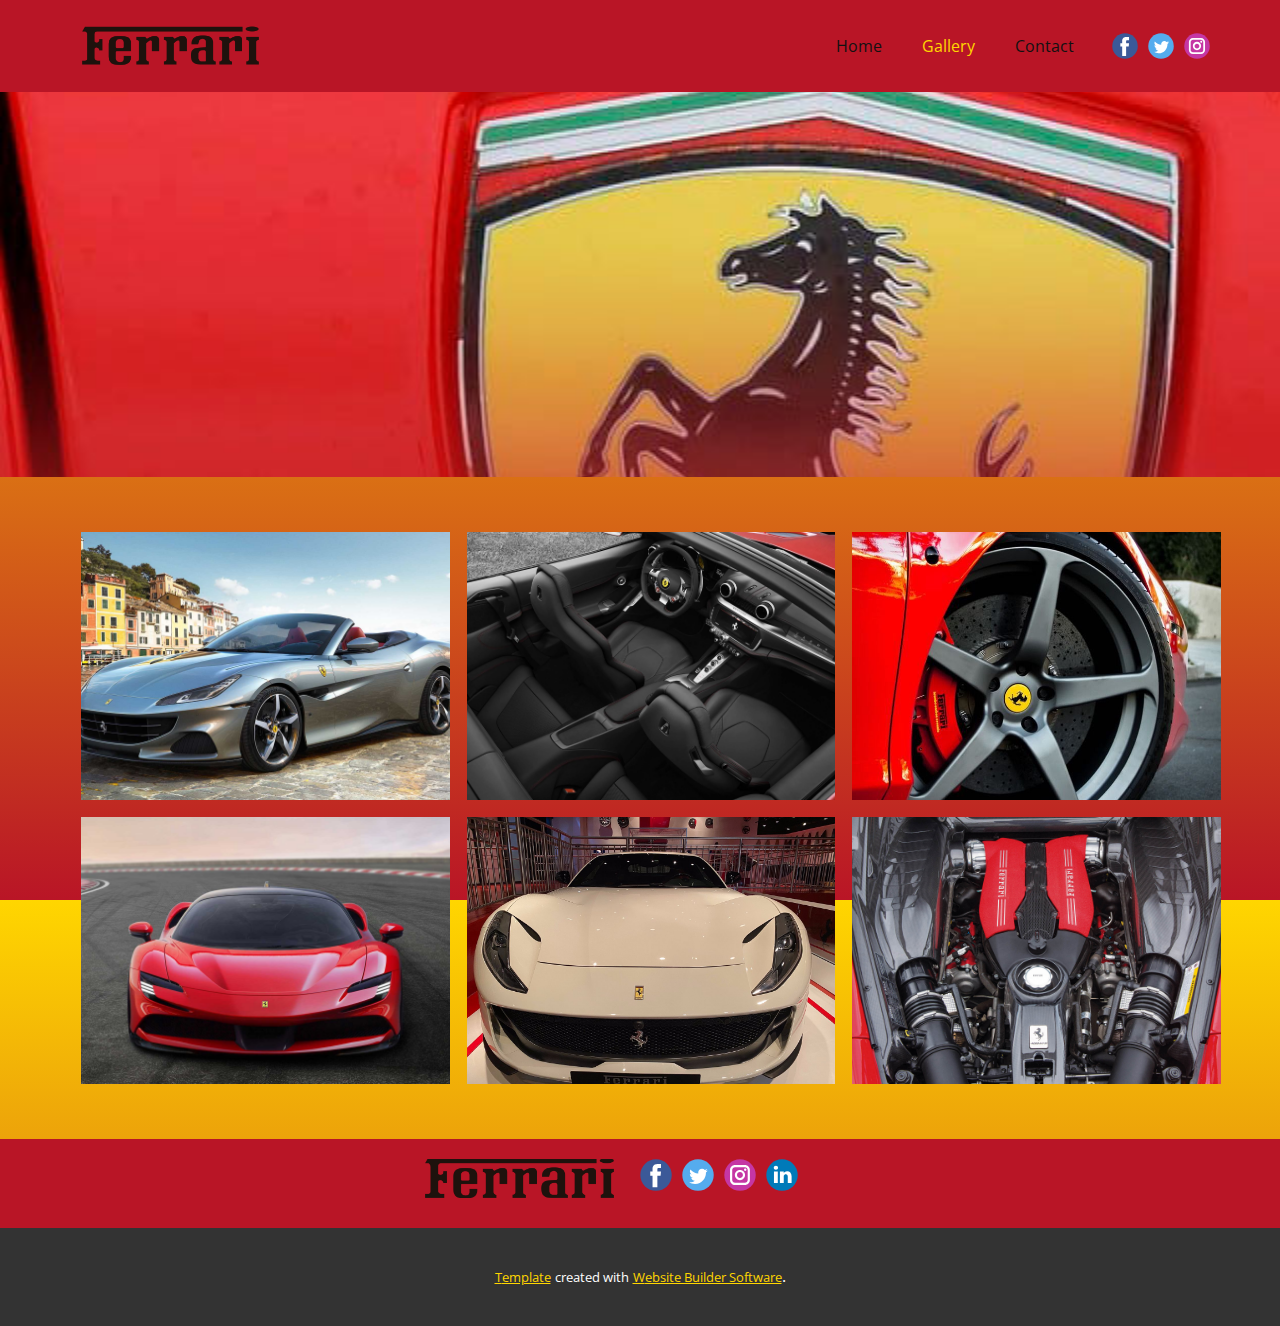
<file: galeria.html>
<!DOCTYPE html>
<html style="font-size: 16px;">
  <head>
    <meta name="viewport" content="width=device-width, initial-scale=1.0">
    <meta charset="utf-8">
    <meta name="keywords" content="Finding the best car insurance company for you, Insurance and investing for your many sides, Finding the best car insurance company for you, The Best Insurance Companies for 2021, The Best Car Insurance Companies for 2021, Faq, Safe. Relaxing. Good to ride in. Subtly decorated., Contact Us">
    <meta name="description" content="">
    <meta name="page_type" content="np-template-header-footer-from-plugin">
    <title>galeria</title>
    <link rel="stylesheet" href="nicepage.css" media="screen">
<link rel="stylesheet" href="galeria.css" media="screen">
    <script class="u-script" type="text/javascript" src="jquery.js" defer=""></script>
    <script class="u-script" type="text/javascript" src="nicepage.js" defer=""></script>
    <meta name="generator" content="Nicepage 4.4.3, nicepage.com">
    <link id="u-theme-google-font" rel="stylesheet" href="https://fonts.googleapis.com/css?family=Roboto:100,100i,300,300i,400,400i,500,500i,700,700i,900,900i|Open+Sans:300,300i,400,400i,600,600i,700,700i,800,800i">
    
    
    
    <script type="application/ld+json">{
		"@context": "http://schema.org",
		"@type": "Organization",
		"name": "",
		"logo": "images/logo-ferrari-1536.png",
		"sameAs": []
}</script>
    <meta name="theme-color" content="#ffd600">
    <meta property="og:title" content="galeria">
    <meta property="og:type" content="website">
  </head>
  <body class="u-body u-gradient u-overlap u-xl-mode" style="background-image: linear-gradient(#ffd600, #b91526);"><header class="u-align-center-sm u-align-center-xs u-clearfix u-header u-header" id="sec-fe27"><div class="u-clearfix u-sheet u-sheet-1">
        <a href="https://nicepage.com" class="u-image u-logo u-image-1" data-image-width="1536" data-image-height="428">
          <img src="images/logo-ferrari-1536.png" class="u-logo-image u-logo-image-1">
        </a>
        <nav class="u-align-left u-menu u-menu-dropdown u-offcanvas u-menu-1">
          <div class="menu-collapse" style="font-size: 1rem;">
            <a class="u-button-style u-nav-link" href="#">
              <svg class="u-svg-link" preserveAspectRatio="xMidYMin slice" viewBox="0 0 302 302" style=""><use xmlns:xlink="http://www.w3.org/1999/xlink" xlink:href="#svg-8a8f"></use></svg>
              <svg xmlns="http://www.w3.org/2000/svg" xmlns:xlink="http://www.w3.org/1999/xlink" version="1.1" id="svg-8a8f" x="0px" y="0px" viewBox="0 0 302 302" style="enable-background:new 0 0 302 302;" xml:space="preserve" class="u-svg-content"><g><rect y="36" width="302" height="30"></rect><rect y="236" width="302" height="30"></rect><rect y="136" width="302" height="30"></rect>
</g><g></g><g></g><g></g><g></g><g></g><g></g><g></g><g></g><g></g><g></g><g></g><g></g><g></g><g></g><g></g></svg>
            </a>
          </div>
          <div class="u-custom-menu u-nav-container">
            <ul class="u-nav u-unstyled u-nav-1"><li class="u-nav-item"><a class="u-button-style u-nav-link u-text-active-palette-1-base u-text-hover-palette-2-base" href="index.html" style="padding: 10px 20px;">Home</a>
</li><li class="u-nav-item"><a class="u-button-style u-nav-link u-text-active-palette-1-base u-text-hover-palette-2-base" href="galeria.html#sec-9369" data-page-id="290385915" style="padding: 10px 20px;">Gallery</a>
</li><li class="u-nav-item"><a class="u-button-style u-nav-link u-text-active-palette-1-base u-text-hover-palette-2-base" href="contato.html" style="padding: 10px 20px;">Contact</a>
</li></ul>
          </div>
          <div class="u-custom-menu u-nav-container-collapse">
            <div class="u-align-center u-black u-container-style u-inner-container-layout u-opacity u-opacity-95 u-sidenav">
              <div class="u-inner-container-layout u-sidenav-overflow">
                <div class="u-menu-close"></div>
                <ul class="u-align-center u-nav u-popupmenu-items u-unstyled u-nav-2"><li class="u-nav-item"><a class="u-button-style u-nav-link" href="index.html" style="padding: 10px 20px;">Home</a>
</li><li class="u-nav-item"><a class="u-button-style u-nav-link" href="galeria.html#sec-9369" data-page-id="290385915" style="padding: 10px 20px;">Gallery</a>
</li><li class="u-nav-item"><a class="u-button-style u-nav-link" href="contato.html" style="padding: 10px 20px;">Contact</a>
</li></ul>
              </div>
            </div>
            <div class="u-black u-menu-overlay u-opacity u-opacity-70"></div>
          </div>
        </nav>
        <div class="u-social-icons u-spacing-10 u-social-icons-1">
          <a class="u-social-url" title="facebook" target="_blank" href=""><span class="u-icon u-social-facebook u-social-icon u-icon-1"><svg class="u-svg-link" preserveAspectRatio="xMidYMin slice" viewBox="0 0 112 112" style=""><use xmlns:xlink="http://www.w3.org/1999/xlink" xlink:href="#svg-1449"></use></svg><svg class="u-svg-content" viewBox="0 0 112 112" x="0" y="0" id="svg-1449"><circle fill="currentColor" cx="56.1" cy="56.1" r="55"></circle><path fill="#FFFFFF" d="M73.5,31.6h-9.1c-1.4,0-3.6,0.8-3.6,3.9v8.5h12.6L72,58.3H60.8v40.8H43.9V58.3h-8V43.9h8v-9.2
            c0-6.7,3.1-17,17-17h12.5v13.9H73.5z"></path></svg></span>
          </a>
          <a class="u-social-url" title="twitter" target="_blank" href=""><span class="u-icon u-social-icon u-social-twitter u-icon-2"><svg class="u-svg-link" preserveAspectRatio="xMidYMin slice" viewBox="0 0 112 112" style=""><use xmlns:xlink="http://www.w3.org/1999/xlink" xlink:href="#svg-6c77"></use></svg><svg class="u-svg-content" viewBox="0 0 112 112" x="0" y="0" id="svg-6c77"><circle fill="currentColor" class="st0" cx="56.1" cy="56.1" r="55"></circle><path fill="#FFFFFF" d="M83.8,47.3c0,0.6,0,1.2,0,1.7c0,17.7-13.5,38.2-38.2,38.2C38,87.2,31,85,25,81.2c1,0.1,2.1,0.2,3.2,0.2
            c6.3,0,12.1-2.1,16.7-5.7c-5.9-0.1-10.8-4-12.5-9.3c0.8,0.2,1.7,0.2,2.5,0.2c1.2,0,2.4-0.2,3.5-0.5c-6.1-1.2-10.8-6.7-10.8-13.1
            c0-0.1,0-0.1,0-0.2c1.8,1,3.9,1.6,6.1,1.7c-3.6-2.4-6-6.5-6-11.2c0-2.5,0.7-4.8,1.8-6.7c6.6,8.1,16.5,13.5,27.6,14
            c-0.2-1-0.3-2-0.3-3.1c0-7.4,6-13.4,13.4-13.4c3.9,0,7.3,1.6,9.8,4.2c3.1-0.6,5.9-1.7,8.5-3.3c-1,3.1-3.1,5.8-5.9,7.4
            c2.7-0.3,5.3-1,7.7-2.1C88.7,43,86.4,45.4,83.8,47.3z"></path></svg></span>
          </a>
          <a class="u-social-url" title="instagram" target="_blank" href=""><span class="u-icon u-social-icon u-social-instagram u-icon-3"><svg class="u-svg-link" preserveAspectRatio="xMidYMin slice" viewBox="0 0 112 112" style=""><use xmlns:xlink="http://www.w3.org/1999/xlink" xlink:href="#svg-5d48"></use></svg><svg class="u-svg-content" viewBox="0 0 112 112" x="0" y="0" id="svg-5d48"><circle fill="currentColor" cx="56.1" cy="56.1" r="55"></circle><path fill="#FFFFFF" d="M55.9,38.2c-9.9,0-17.9,8-17.9,17.9C38,66,46,74,55.9,74c9.9,0,17.9-8,17.9-17.9C73.8,46.2,65.8,38.2,55.9,38.2
            z M55.9,66.4c-5.7,0-10.3-4.6-10.3-10.3c-0.1-5.7,4.6-10.3,10.3-10.3c5.7,0,10.3,4.6,10.3,10.3C66.2,61.8,61.6,66.4,55.9,66.4z"></path><path fill="#FFFFFF" d="M74.3,33.5c-2.3,0-4.2,1.9-4.2,4.2s1.9,4.2,4.2,4.2s4.2-1.9,4.2-4.2S76.6,33.5,74.3,33.5z"></path><path fill="#FFFFFF" d="M73.1,21.3H38.6c-9.7,0-17.5,7.9-17.5,17.5v34.5c0,9.7,7.9,17.6,17.5,17.6h34.5c9.7,0,17.5-7.9,17.5-17.5V38.8
            C90.6,29.1,82.7,21.3,73.1,21.3z M83,73.3c0,5.5-4.5,9.9-9.9,9.9H38.6c-5.5,0-9.9-4.5-9.9-9.9V38.8c0-5.5,4.5-9.9,9.9-9.9h34.5
            c5.5,0,9.9,4.5,9.9,9.9V73.3z"></path></svg></span>
          </a>
        </div>
      </div></header>
    <section class="u-clearfix u-image u-parallax u-section-1" id="sec-9369" data-image-width="1280" data-image-height="450">
      <div class="u-clearfix u-sheet u-sheet-1"></div>
    </section>
    <section class="u-align-center u-clearfix u-section-2" id="sec-f0db">
      <div class="u-clearfix u-sheet u-valign-middle u-sheet-1">
        <div class="u-gallery u-layout-grid u-lightbox u-show-text-on-hover u-gallery-1">
          <div class="u-gallery-inner u-gallery-inner-1">
            <div class="u-effect-fade u-gallery-item">
              <div class="u-back-slide" data-image-width="1920" data-image-height="1080">
                <img class="u-back-image u-expanded" src="images/ferrari-portofino-m1.jpg">
              </div>
              <div class="u-over-slide u-shading u-over-slide-1">
                <h3 class="u-gallery-heading"></h3>
                <p class="u-gallery-text"></p>
              </div>
            </div>
            <div class="u-effect-fade u-gallery-item">
              <div class="u-back-slide" data-image-width="1600" data-image-height="1132">
                <img class="u-back-image u-expanded" src="images/Ferrari-Portofino5.jpg">
              </div>
              <div class="u-over-slide u-shading u-over-slide-2">
                <h3 class="u-gallery-heading"></h3>
                <p class="u-gallery-text"></p>
              </div>
            </div>
            <div class="u-effect-fade u-gallery-item">
              <div class="u-back-slide" data-image-width="720" data-image-height="1280">
                <img class="u-back-image u-expanded" src="images/8e2296e18d884ae01f28176b740f1b4b1.jpg">
              </div>
              <div class="u-over-slide u-shading u-over-slide-3">
                <h3 class="u-gallery-heading"></h3>
                <p class="u-gallery-text"></p>
              </div>
            </div>
            <div class="u-effect-fade u-gallery-item">
              <div class="u-back-slide" data-image-width="1920" data-image-height="1080">
                <img class="u-back-image u-expanded" src="images/ferrari-sf90-stradale.jpg">
              </div>
              <div class="u-over-slide u-shading u-over-slide-4">
                <h3 class="u-gallery-heading"></h3>
                <p class="u-gallery-text"></p>
              </div>
            </div>
            <div class="u-effect-fade u-gallery-item">
              <div class="u-back-slide" data-image-width="1280" data-image-height="960">
                <img class="u-back-image u-expanded" src="images/uma-das-muitas-ferraris.jpg">
              </div>
              <div class="u-over-slide u-shading u-over-slide-5">
                <h3 class="u-gallery-heading"></h3>
                <p class="u-gallery-text"></p>
              </div>
            </div>
            <div class="u-effect-fade u-gallery-item">
              <div class="u-back-slide" data-image-width="1600" data-image-height="1067">
                <img class="u-back-image u-expanded" src="images/Ferrari-V8-Ano-Performance-650.jpg">
              </div>
              <div class="u-over-slide u-shading u-over-slide-6">
                <h3 class="u-gallery-heading"></h3>
                <p class="u-gallery-text"></p>
              </div>
            </div>
          </div>
        </div>
      </div>
    </section>
    <style class="u-overlap-style">.u-overlap:not(.u-sticky-scroll) .u-header {
background-color: #b91526 !important
}</style>
    
    
    <footer class="u-clearfix u-custom-color-1 u-footer" id="sec-2012"><div class="u-clearfix u-sheet u-sheet-1">
        <img class="u-image u-image-default u-image-1" src="images/logo-ferrari-1536.png" alt="" data-image-width="1536" data-image-height="428">
        <div class="u-align-left u-social-icons u-spacing-10 u-social-icons-1">
          <a class="u-social-url" title="facebook" target="_blank" href=""><span class="u-icon u-social-facebook u-social-icon u-icon-1"><svg class="u-svg-link" preserveAspectRatio="xMidYMin slice" viewBox="0 0 112 112" style=""><use xmlns:xlink="http://www.w3.org/1999/xlink" xlink:href="#svg-19ad"></use></svg><svg class="u-svg-content" viewBox="0 0 112 112" x="0" y="0" id="svg-19ad"><circle fill="currentColor" cx="56.1" cy="56.1" r="55"></circle><path fill="#FFFFFF" d="M73.5,31.6h-9.1c-1.4,0-3.6,0.8-3.6,3.9v8.5h12.6L72,58.3H60.8v40.8H43.9V58.3h-8V43.9h8v-9.2
            c0-6.7,3.1-17,17-17h12.5v13.9H73.5z"></path></svg></span>
          </a>
          <a class="u-social-url" title="twitter" target="_blank" href=""><span class="u-icon u-social-icon u-social-twitter u-icon-2"><svg class="u-svg-link" preserveAspectRatio="xMidYMin slice" viewBox="0 0 112 112" style=""><use xmlns:xlink="http://www.w3.org/1999/xlink" xlink:href="#svg-9b15"></use></svg><svg class="u-svg-content" viewBox="0 0 112 112" x="0" y="0" id="svg-9b15"><circle fill="currentColor" class="st0" cx="56.1" cy="56.1" r="55"></circle><path fill="#FFFFFF" d="M83.8,47.3c0,0.6,0,1.2,0,1.7c0,17.7-13.5,38.2-38.2,38.2C38,87.2,31,85,25,81.2c1,0.1,2.1,0.2,3.2,0.2
            c6.3,0,12.1-2.1,16.7-5.7c-5.9-0.1-10.8-4-12.5-9.3c0.8,0.2,1.7,0.2,2.5,0.2c1.2,0,2.4-0.2,3.5-0.5c-6.1-1.2-10.8-6.7-10.8-13.1
            c0-0.1,0-0.1,0-0.2c1.8,1,3.9,1.6,6.1,1.7c-3.6-2.4-6-6.5-6-11.2c0-2.5,0.7-4.8,1.8-6.7c6.6,8.1,16.5,13.5,27.6,14
            c-0.2-1-0.3-2-0.3-3.1c0-7.4,6-13.4,13.4-13.4c3.9,0,7.3,1.6,9.8,4.2c3.1-0.6,5.9-1.7,8.5-3.3c-1,3.1-3.1,5.8-5.9,7.4
            c2.7-0.3,5.3-1,7.7-2.1C88.7,43,86.4,45.4,83.8,47.3z"></path></svg></span>
          </a>
          <a class="u-social-url" title="instagram" target="_blank" href=""><span class="u-icon u-social-icon u-social-instagram u-icon-3"><svg class="u-svg-link" preserveAspectRatio="xMidYMin slice" viewBox="0 0 112 112" style=""><use xmlns:xlink="http://www.w3.org/1999/xlink" xlink:href="#svg-448a"></use></svg><svg class="u-svg-content" viewBox="0 0 112 112" x="0" y="0" id="svg-448a"><circle fill="currentColor" cx="56.1" cy="56.1" r="55"></circle><path fill="#FFFFFF" d="M55.9,38.2c-9.9,0-17.9,8-17.9,17.9C38,66,46,74,55.9,74c9.9,0,17.9-8,17.9-17.9C73.8,46.2,65.8,38.2,55.9,38.2
            z M55.9,66.4c-5.7,0-10.3-4.6-10.3-10.3c-0.1-5.7,4.6-10.3,10.3-10.3c5.7,0,10.3,4.6,10.3,10.3C66.2,61.8,61.6,66.4,55.9,66.4z"></path><path fill="#FFFFFF" d="M74.3,33.5c-2.3,0-4.2,1.9-4.2,4.2s1.9,4.2,4.2,4.2s4.2-1.9,4.2-4.2S76.6,33.5,74.3,33.5z"></path><path fill="#FFFFFF" d="M73.1,21.3H38.6c-9.7,0-17.5,7.9-17.5,17.5v34.5c0,9.7,7.9,17.6,17.5,17.6h34.5c9.7,0,17.5-7.9,17.5-17.5V38.8
            C90.6,29.1,82.7,21.3,73.1,21.3z M83,73.3c0,5.5-4.5,9.9-9.9,9.9H38.6c-5.5,0-9.9-4.5-9.9-9.9V38.8c0-5.5,4.5-9.9,9.9-9.9h34.5
            c5.5,0,9.9,4.5,9.9,9.9V73.3z"></path></svg></span>
          </a>
          <a class="u-social-url" title="linkedin" target="_blank" href=""><span class="u-icon u-social-icon u-social-linkedin u-icon-4"><svg class="u-svg-link" preserveAspectRatio="xMidYMin slice" viewBox="0 0 112 112" style=""><use xmlns:xlink="http://www.w3.org/1999/xlink" xlink:href="#svg-77c0"></use></svg><svg class="u-svg-content" viewBox="0 0 112 112" x="0" y="0" id="svg-77c0"><circle fill="currentColor" cx="56.1" cy="56.1" r="55"></circle><path fill="#FFFFFF" d="M41.3,83.7H27.9V43.4h13.4V83.7z M34.6,37.9L34.6,37.9c-4.6,0-7.5-3.1-7.5-7c0-4,3-7,7.6-7s7.4,3,7.5,7
            C42.2,34.8,39.2,37.9,34.6,37.9z M89.6,83.7H76.2V62.2c0-5.4-1.9-9.1-6.8-9.1c-3.7,0-5.9,2.5-6.9,4.9c-0.4,0.9-0.4,2.1-0.4,3.3v22.5
            H48.7c0,0,0.2-36.5,0-40.3h13.4v5.7c1.8-2.7,5-6.7,12.1-6.7c8.8,0,15.4,5.8,15.4,18.1V83.7z"></path></svg></span>
          </a>
        </div>
      </div></footer>
    <section class="u-backlink u-clearfix u-grey-80">
      <a class="u-link" href="https://nicepage.com/templates" target="_blank">
        <span>Template</span>
      </a>
      <p class="u-text">
        <span>created with</span>
      </p>
      <a class="u-link" href="" target="_blank">
        <span>Website Builder Software</span>
      </a>. 
    </section>
  </body>
</html>
</file>
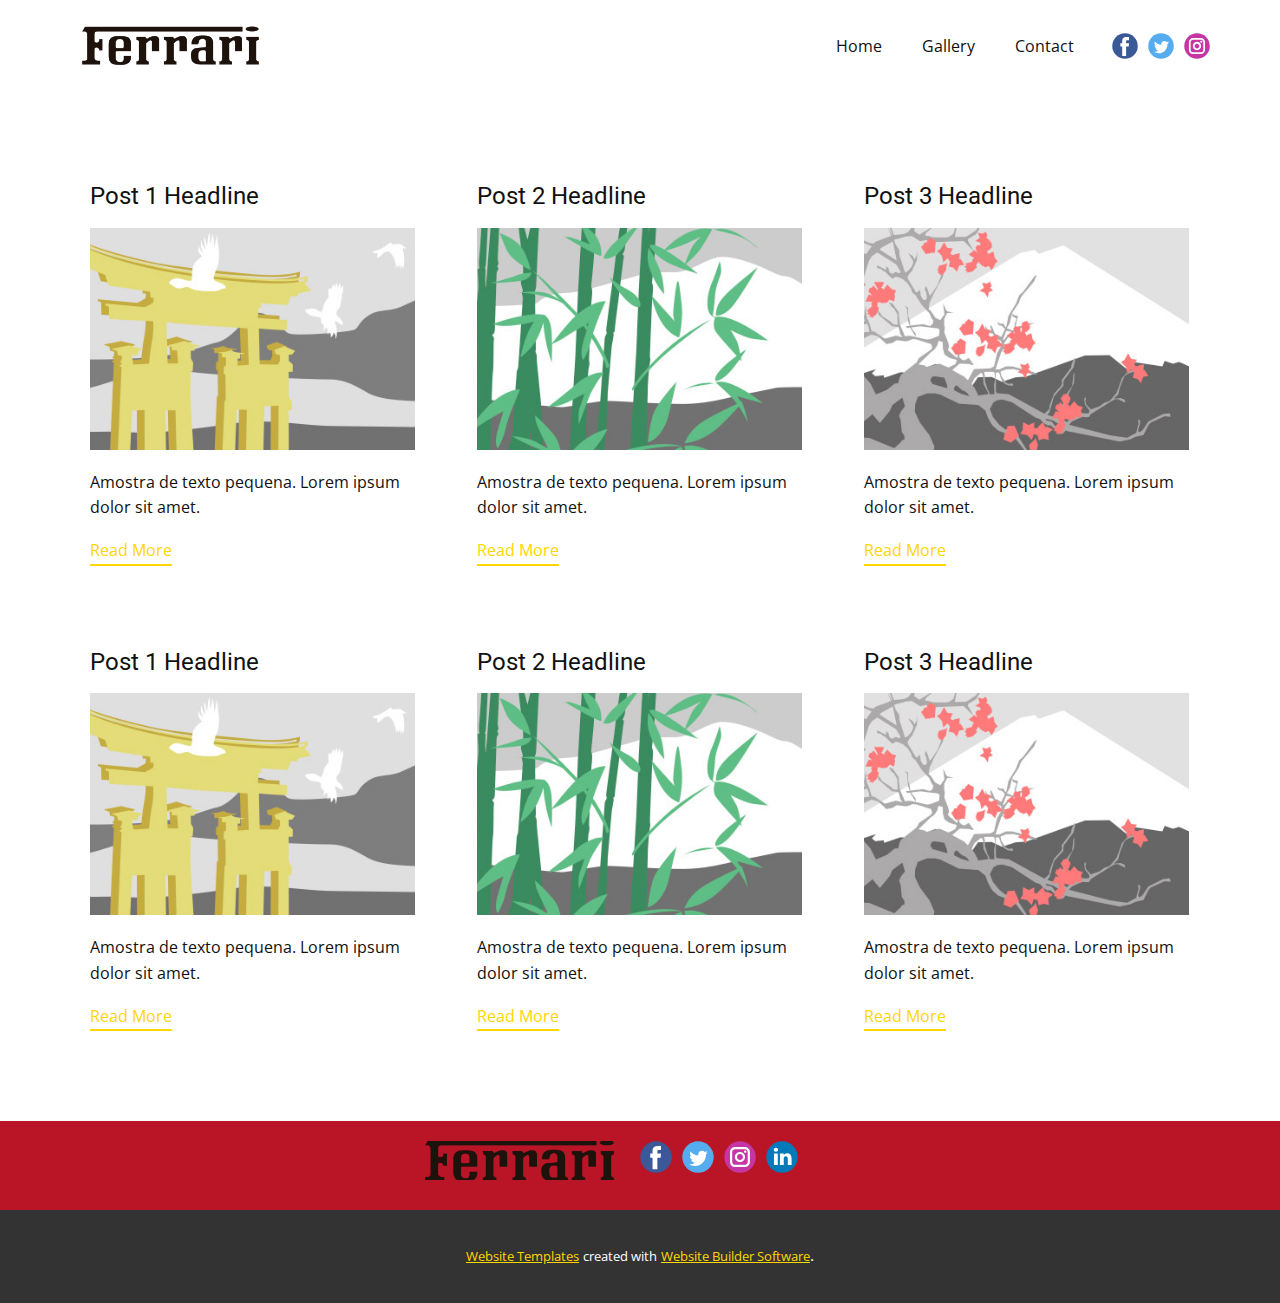
<file: blog/blog.html>
<html style="font-size: 16px;"><head>
    <meta name="viewport" content="width=device-width, initial-scale=1.0">
    <meta charset="utf-8">
    <meta name="keywords" content="">
    <meta name="description" content="">
    <meta name="page_type" content="np-template-header-footer-from-plugin">
    <title>Blog Template</title>
    <link rel="stylesheet" href="../nicepage.css" media="screen">
<link rel="stylesheet" href="../Blog-Template.css" media="screen">
    <script class="u-script" type="text/javascript" src="../jquery.js" defer=""></script>
    <script class="u-script" type="text/javascript" src="../nicepage.js" defer=""></script>
    <meta name="generator" content="Nicepage 4.4.3, nicepage.com">
    <link id="u-theme-google-font" rel="stylesheet" href="https://fonts.googleapis.com/css?family=Roboto:100,100i,300,300i,400,400i,500,500i,700,700i,900,900i|Open+Sans:300,300i,400,400i,600,600i,700,700i,800,800i">
    
    
    <script type="application/ld+json">{
		"@context": "http://schema.org",
		"@type": "Organization",
		"name": "",
		"logo": "images/logo-ferrari-1536.png",
		"sameAs": []
}</script>
    <meta name="theme-color" content="#ffd600">
  </head>
  <body class="u-body u-xl-mode"><header class="u-align-center-sm u-align-center-xs u-clearfix u-header u-header" id="sec-fe27"><div class="u-clearfix u-sheet u-sheet-1">
        <a href="https://nicepage.com" class="u-image u-logo u-image-1" data-image-width="1536" data-image-height="428">
          <img src="../images/logo-ferrari-1536.png" class="u-logo-image u-logo-image-1">
        </a>
        <nav class="u-align-left u-menu u-menu-dropdown u-offcanvas u-menu-1">
          <div class="menu-collapse" style="font-size: 1rem;">
            <a class="u-button-style u-nav-link" href="#">
              <svg class="u-svg-link" preserveAspectRatio="xMidYMin slice" viewBox="0 0 302 302" style=""><use xmlns:xlink="http://www.w3.org/1999/xlink" xlink:href="#svg-8a8f"></use></svg>
              <svg xmlns="http://www.w3.org/2000/svg" xmlns:xlink="http://www.w3.org/1999/xlink" version="1.1" id="svg-8a8f" x="0px" y="0px" viewBox="0 0 302 302" style="enable-background:new 0 0 302 302;" xml:space="preserve" class="u-svg-content"><g><rect y="36" width="302" height="30"></rect><rect y="236" width="302" height="30"></rect><rect y="136" width="302" height="30"></rect>
</g><g></g><g></g><g></g><g></g><g></g><g></g><g></g><g></g><g></g><g></g><g></g><g></g><g></g><g></g><g></g></svg>
            </a>
          </div>
          <div class="u-custom-menu u-nav-container">
            <ul class="u-nav u-unstyled u-nav-1"><li class="u-nav-item"><a class="u-button-style u-nav-link u-text-active-palette-1-base u-text-hover-palette-2-base" href="../index.html" style="padding: 10px 20px;">Home</a>
</li><li class="u-nav-item"><a class="u-button-style u-nav-link u-text-active-palette-1-base u-text-hover-palette-2-base" href="../galeria.html#sec-9369" data-page-id="290385915" style="padding: 10px 20px;">Gallery</a>
</li><li class="u-nav-item"><a class="u-button-style u-nav-link u-text-active-palette-1-base u-text-hover-palette-2-base" href="../contato.html" style="padding: 10px 20px;">Contact</a>
</li></ul>
          </div>
          <div class="u-custom-menu u-nav-container-collapse">
            <div class="u-align-center u-black u-container-style u-inner-container-layout u-opacity u-opacity-95 u-sidenav">
              <div class="u-inner-container-layout u-sidenav-overflow">
                <div class="u-menu-close"></div>
                <ul class="u-align-center u-nav u-popupmenu-items u-unstyled u-nav-2"><li class="u-nav-item"><a class="u-button-style u-nav-link" href="../index.html" style="padding: 10px 20px;">Home</a>
</li><li class="u-nav-item"><a class="u-button-style u-nav-link" href="../galeria.html#sec-9369" data-page-id="290385915" style="padding: 10px 20px;">Gallery</a>
</li><li class="u-nav-item"><a class="u-button-style u-nav-link" href="../contato.html" style="padding: 10px 20px;">Contact</a>
</li></ul>
              </div>
            </div>
            <div class="u-black u-menu-overlay u-opacity u-opacity-70"></div>
          </div>
        </nav>
        <div class="u-social-icons u-spacing-10 u-social-icons-1">
          <a class="u-social-url" title="facebook" target="_blank" href=""><span class="u-icon u-social-facebook u-social-icon u-icon-1"><svg class="u-svg-link" preserveAspectRatio="xMidYMin slice" viewBox="0 0 112 112" style=""><use xmlns:xlink="http://www.w3.org/1999/xlink" xlink:href="#svg-1449"></use></svg><svg class="u-svg-content" viewBox="0 0 112 112" x="0" y="0" id="svg-1449"><circle fill="currentColor" cx="56.1" cy="56.1" r="55"></circle><path fill="#FFFFFF" d="M73.5,31.6h-9.1c-1.4,0-3.6,0.8-3.6,3.9v8.5h12.6L72,58.3H60.8v40.8H43.9V58.3h-8V43.9h8v-9.2
            c0-6.7,3.1-17,17-17h12.5v13.9H73.5z"></path></svg></span>
          </a>
          <a class="u-social-url" title="twitter" target="_blank" href=""><span class="u-icon u-social-icon u-social-twitter u-icon-2"><svg class="u-svg-link" preserveAspectRatio="xMidYMin slice" viewBox="0 0 112 112" style=""><use xmlns:xlink="http://www.w3.org/1999/xlink" xlink:href="#svg-6c77"></use></svg><svg class="u-svg-content" viewBox="0 0 112 112" x="0" y="0" id="svg-6c77"><circle fill="currentColor" class="st0" cx="56.1" cy="56.1" r="55"></circle><path fill="#FFFFFF" d="M83.8,47.3c0,0.6,0,1.2,0,1.7c0,17.7-13.5,38.2-38.2,38.2C38,87.2,31,85,25,81.2c1,0.1,2.1,0.2,3.2,0.2
            c6.3,0,12.1-2.1,16.7-5.7c-5.9-0.1-10.8-4-12.5-9.3c0.8,0.2,1.7,0.2,2.5,0.2c1.2,0,2.4-0.2,3.5-0.5c-6.1-1.2-10.8-6.7-10.8-13.1
            c0-0.1,0-0.1,0-0.2c1.8,1,3.9,1.6,6.1,1.7c-3.6-2.4-6-6.5-6-11.2c0-2.5,0.7-4.8,1.8-6.7c6.6,8.1,16.5,13.5,27.6,14
            c-0.2-1-0.3-2-0.3-3.1c0-7.4,6-13.4,13.4-13.4c3.9,0,7.3,1.6,9.8,4.2c3.1-0.6,5.9-1.7,8.5-3.3c-1,3.1-3.1,5.8-5.9,7.4
            c2.7-0.3,5.3-1,7.7-2.1C88.7,43,86.4,45.4,83.8,47.3z"></path></svg></span>
          </a>
          <a class="u-social-url" title="instagram" target="_blank" href=""><span class="u-icon u-social-icon u-social-instagram u-icon-3"><svg class="u-svg-link" preserveAspectRatio="xMidYMin slice" viewBox="0 0 112 112" style=""><use xmlns:xlink="http://www.w3.org/1999/xlink" xlink:href="#svg-5d48"></use></svg><svg class="u-svg-content" viewBox="0 0 112 112" x="0" y="0" id="svg-5d48"><circle fill="currentColor" cx="56.1" cy="56.1" r="55"></circle><path fill="#FFFFFF" d="M55.9,38.2c-9.9,0-17.9,8-17.9,17.9C38,66,46,74,55.9,74c9.9,0,17.9-8,17.9-17.9C73.8,46.2,65.8,38.2,55.9,38.2
            z M55.9,66.4c-5.7,0-10.3-4.6-10.3-10.3c-0.1-5.7,4.6-10.3,10.3-10.3c5.7,0,10.3,4.6,10.3,10.3C66.2,61.8,61.6,66.4,55.9,66.4z"></path><path fill="#FFFFFF" d="M74.3,33.5c-2.3,0-4.2,1.9-4.2,4.2s1.9,4.2,4.2,4.2s4.2-1.9,4.2-4.2S76.6,33.5,74.3,33.5z"></path><path fill="#FFFFFF" d="M73.1,21.3H38.6c-9.7,0-17.5,7.9-17.5,17.5v34.5c0,9.7,7.9,17.6,17.5,17.6h34.5c9.7,0,17.5-7.9,17.5-17.5V38.8
            C90.6,29.1,82.7,21.3,73.1,21.3z M83,73.3c0,5.5-4.5,9.9-9.9,9.9H38.6c-5.5,0-9.9-4.5-9.9-9.9V38.8c0-5.5,4.5-9.9,9.9-9.9h34.5
            c5.5,0,9.9,4.5,9.9,9.9V73.3z"></path></svg></span>
          </a>
        </div>
      </div></header>
    <section class="u-clearfix u-section-1" id="sec-a49c">
      <div class="u-clearfix u-sheet u-valign-middle u-sheet-1"><!--blog--><!--blog_options_json--><!--{"type":"Recent","source":"","tags":"","count":""}--><!--/blog_options_json-->
        <div class="u-blog u-expanded-width u-repeater u-repeater-1"><!--blog_post-->
          <div class="u-blog-post u-container-style u-repeater-item u-white u-repeater-item-1">
            <div class="u-container-layout u-similar-container u-valign-top u-container-layout-1"><!--blog_post_header-->
              <h4 class="u-blog-control u-text u-text-1">
                <a class="u-post-header-link" href="../blog/post-5.html"><!--blog_post_header_content-->Post 1 Headline<!--/blog_post_header_content--></a>
              </h4><!--/blog_post_header--><!--blog_post_image-->
              <a class="u-post-header-link" href="../blog/post-5.html"><img alt="" class="u-blog-control u-expanded-width u-image u-image-default u-image-1" src="[data-uri]"></a><!--/blog_post_image--><!--blog_post_content-->
              <div class="u-blog-control u-post-content u-text u-text-2 fr-view">Amostra de texto pequena. Lorem ipsum dolor sit amet.</div><!--/blog_post_content--><!--blog_post_readmore-->
              <a href="../blog/post-5.html" class="u-blog-control u-border-2 u-border-palette-1-base u-btn u-btn-rectangle u-button-style u-none u-btn-1"><!--blog_post_readmore_content--><!--options_json--><!--{"content":"Read More","defaultValue":"Ler Mais"}--><!--/options_json-->Read More<!--/blog_post_readmore_content--></a><!--/blog_post_readmore-->
            </div>
          </div><div class="u-blog-post u-container-style u-repeater-item u-video-cover u-white">
            <div class="u-container-layout u-similar-container u-valign-top u-container-layout-2"><!--blog_post_header-->
              <h4 class="u-blog-control u-text u-text-3">
                <a class="u-post-header-link" href="../blog/post-4.html"><!--blog_post_header_content-->Post 2 Headline<!--/blog_post_header_content--></a>
              </h4><!--/blog_post_header--><!--blog_post_image-->
              <a class="u-post-header-link" href="../blog/post-4.html"><img alt="" class="u-blog-control u-expanded-width u-image u-image-default u-image-2" src="[data-uri]"></a><!--/blog_post_image--><!--blog_post_content-->
              <div class="u-blog-control u-post-content u-text u-text-4 fr-view">Amostra de texto pequena. Lorem ipsum dolor sit amet.</div><!--/blog_post_content--><!--blog_post_readmore-->
              <a href="../blog/post-4.html" class="u-blog-control u-border-2 u-border-palette-1-base u-btn u-btn-rectangle u-button-style u-none u-btn-2"><!--blog_post_readmore_content--><!--options_json--><!--{"content":"Read More","defaultValue":"Ler Mais"}--><!--/options_json-->Read More<!--/blog_post_readmore_content--></a><!--/blog_post_readmore-->
            </div>
          </div><div class="u-blog-post u-container-style u-repeater-item u-video-cover u-white">
            <div class="u-container-layout u-similar-container u-valign-top u-container-layout-3"><!--blog_post_header-->
              <h4 class="u-blog-control u-text u-text-5">
                <a class="u-post-header-link" href="../blog/post-3.html"><!--blog_post_header_content-->Post 3 Headline<!--/blog_post_header_content--></a>
              </h4><!--/blog_post_header--><!--blog_post_image-->
              <a class="u-post-header-link" href="../blog/post-3.html"><img alt="" class="u-blog-control u-expanded-width u-image u-image-default u-image-3" src="[data-uri]"></a><!--/blog_post_image--><!--blog_post_content-->
              <div class="u-blog-control u-post-content u-text u-text-6 fr-view">Amostra de texto pequena. Lorem ipsum dolor sit amet.</div><!--/blog_post_content--><!--blog_post_readmore-->
              <a href="../blog/post-3.html" class="u-blog-control u-border-2 u-border-palette-1-base u-btn u-btn-rectangle u-button-style u-none u-btn-3"><!--blog_post_readmore_content--><!--options_json--><!--{"content":"Read More","defaultValue":"Ler Mais"}--><!--/options_json-->Read More<!--/blog_post_readmore_content--></a><!--/blog_post_readmore-->
            </div>
          </div><div class="u-blog-post u-container-style u-repeater-item u-white u-repeater-item-1">
            <div class="u-container-layout u-similar-container u-valign-top u-container-layout-1"><!--blog_post_header-->
              <h4 class="u-blog-control u-text u-text-1">
                <a class="u-post-header-link" href="../blog/post-2.html"><!--blog_post_header_content-->Post 1 Headline<!--/blog_post_header_content--></a>
              </h4><!--/blog_post_header--><!--blog_post_image-->
              <a class="u-post-header-link" href="../blog/post-2.html"><img alt="" class="u-blog-control u-expanded-width u-image u-image-default u-image-1" src="[data-uri]"></a><!--/blog_post_image--><!--blog_post_content-->
              <div class="u-blog-control u-post-content u-text u-text-2 fr-view">Amostra de texto pequena. Lorem ipsum dolor sit amet.</div><!--/blog_post_content--><!--blog_post_readmore-->
              <a href="../blog/post-2.html" class="u-blog-control u-border-2 u-border-palette-1-base u-btn u-btn-rectangle u-button-style u-none u-btn-1"><!--blog_post_readmore_content--><!--options_json--><!--{"content":"Read More","defaultValue":"Ler Mais"}--><!--/options_json-->Read More<!--/blog_post_readmore_content--></a><!--/blog_post_readmore-->
            </div>
          </div><div class="u-blog-post u-container-style u-repeater-item u-video-cover u-white">
            <div class="u-container-layout u-similar-container u-valign-top u-container-layout-2"><!--blog_post_header-->
              <h4 class="u-blog-control u-text u-text-3">
                <a class="u-post-header-link" href="../blog/post-1.html"><!--blog_post_header_content-->Post 2 Headline<!--/blog_post_header_content--></a>
              </h4><!--/blog_post_header--><!--blog_post_image-->
              <a class="u-post-header-link" href="../blog/post-1.html"><img alt="" class="u-blog-control u-expanded-width u-image u-image-default u-image-2" src="[data-uri]"></a><!--/blog_post_image--><!--blog_post_content-->
              <div class="u-blog-control u-post-content u-text u-text-4 fr-view">Amostra de texto pequena. Lorem ipsum dolor sit amet.</div><!--/blog_post_content--><!--blog_post_readmore-->
              <a href="../blog/post-1.html" class="u-blog-control u-border-2 u-border-palette-1-base u-btn u-btn-rectangle u-button-style u-none u-btn-2"><!--blog_post_readmore_content--><!--options_json--><!--{"content":"Read More","defaultValue":"Ler Mais"}--><!--/options_json-->Read More<!--/blog_post_readmore_content--></a><!--/blog_post_readmore-->
            </div>
          </div><div class="u-blog-post u-container-style u-repeater-item u-video-cover u-white">
            <div class="u-container-layout u-similar-container u-valign-top u-container-layout-3"><!--blog_post_header-->
              <h4 class="u-blog-control u-text u-text-5">
                <a class="u-post-header-link" href="../blog/post.html"><!--blog_post_header_content-->Post 3 Headline<!--/blog_post_header_content--></a>
              </h4><!--/blog_post_header--><!--blog_post_image-->
              <a class="u-post-header-link" href="../blog/post.html"><img alt="" class="u-blog-control u-expanded-width u-image u-image-default u-image-3" src="[data-uri]"></a><!--/blog_post_image--><!--blog_post_content-->
              <div class="u-blog-control u-post-content u-text u-text-6 fr-view">Amostra de texto pequena. Lorem ipsum dolor sit amet.</div><!--/blog_post_content--><!--blog_post_readmore-->
              <a href="../blog/post.html" class="u-blog-control u-border-2 u-border-palette-1-base u-btn u-btn-rectangle u-button-style u-none u-btn-3"><!--blog_post_readmore_content--><!--options_json--><!--{"content":"Read More","defaultValue":"Ler Mais"}--><!--/options_json-->Read More<!--/blog_post_readmore_content--></a><!--/blog_post_readmore-->
            </div>
          </div><!--/blog_post--><!--blog_post-->
          <!--/blog_post--><!--blog_post-->
          <!--/blog_post-->
        </div><!--/blog-->
      </div>
    </section>
    
    
    <footer class="u-clearfix u-custom-color-1 u-footer" id="sec-2012"><div class="u-clearfix u-sheet u-sheet-1">
        <img class="u-image u-image-default u-image-1" src="../images/logo-ferrari-1536.png" alt="" data-image-width="1536" data-image-height="428">
        <div class="u-align-left u-social-icons u-spacing-10 u-social-icons-1">
          <a class="u-social-url" title="facebook" target="_blank" href=""><span class="u-icon u-social-facebook u-social-icon u-icon-1"><svg class="u-svg-link" preserveAspectRatio="xMidYMin slice" viewBox="0 0 112 112" style=""><use xmlns:xlink="http://www.w3.org/1999/xlink" xlink:href="#svg-19ad"></use></svg><svg class="u-svg-content" viewBox="0 0 112 112" x="0" y="0" id="svg-19ad"><circle fill="currentColor" cx="56.1" cy="56.1" r="55"></circle><path fill="#FFFFFF" d="M73.5,31.6h-9.1c-1.4,0-3.6,0.8-3.6,3.9v8.5h12.6L72,58.3H60.8v40.8H43.9V58.3h-8V43.9h8v-9.2
            c0-6.7,3.1-17,17-17h12.5v13.9H73.5z"></path></svg></span>
          </a>
          <a class="u-social-url" title="twitter" target="_blank" href=""><span class="u-icon u-social-icon u-social-twitter u-icon-2"><svg class="u-svg-link" preserveAspectRatio="xMidYMin slice" viewBox="0 0 112 112" style=""><use xmlns:xlink="http://www.w3.org/1999/xlink" xlink:href="#svg-9b15"></use></svg><svg class="u-svg-content" viewBox="0 0 112 112" x="0" y="0" id="svg-9b15"><circle fill="currentColor" class="st0" cx="56.1" cy="56.1" r="55"></circle><path fill="#FFFFFF" d="M83.8,47.3c0,0.6,0,1.2,0,1.7c0,17.7-13.5,38.2-38.2,38.2C38,87.2,31,85,25,81.2c1,0.1,2.1,0.2,3.2,0.2
            c6.3,0,12.1-2.1,16.7-5.7c-5.9-0.1-10.8-4-12.5-9.3c0.8,0.2,1.7,0.2,2.5,0.2c1.2,0,2.4-0.2,3.5-0.5c-6.1-1.2-10.8-6.7-10.8-13.1
            c0-0.1,0-0.1,0-0.2c1.8,1,3.9,1.6,6.1,1.7c-3.6-2.4-6-6.5-6-11.2c0-2.5,0.7-4.8,1.8-6.7c6.6,8.1,16.5,13.5,27.6,14
            c-0.2-1-0.3-2-0.3-3.1c0-7.4,6-13.4,13.4-13.4c3.9,0,7.3,1.6,9.8,4.2c3.1-0.6,5.9-1.7,8.5-3.3c-1,3.1-3.1,5.8-5.9,7.4
            c2.7-0.3,5.3-1,7.7-2.1C88.7,43,86.4,45.4,83.8,47.3z"></path></svg></span>
          </a>
          <a class="u-social-url" title="instagram" target="_blank" href=""><span class="u-icon u-social-icon u-social-instagram u-icon-3"><svg class="u-svg-link" preserveAspectRatio="xMidYMin slice" viewBox="0 0 112 112" style=""><use xmlns:xlink="http://www.w3.org/1999/xlink" xlink:href="#svg-448a"></use></svg><svg class="u-svg-content" viewBox="0 0 112 112" x="0" y="0" id="svg-448a"><circle fill="currentColor" cx="56.1" cy="56.1" r="55"></circle><path fill="#FFFFFF" d="M55.9,38.2c-9.9,0-17.9,8-17.9,17.9C38,66,46,74,55.9,74c9.9,0,17.9-8,17.9-17.9C73.8,46.2,65.8,38.2,55.9,38.2
            z M55.9,66.4c-5.7,0-10.3-4.6-10.3-10.3c-0.1-5.7,4.6-10.3,10.3-10.3c5.7,0,10.3,4.6,10.3,10.3C66.2,61.8,61.6,66.4,55.9,66.4z"></path><path fill="#FFFFFF" d="M74.3,33.5c-2.3,0-4.2,1.9-4.2,4.2s1.9,4.2,4.2,4.2s4.2-1.9,4.2-4.2S76.6,33.5,74.3,33.5z"></path><path fill="#FFFFFF" d="M73.1,21.3H38.6c-9.7,0-17.5,7.9-17.5,17.5v34.5c0,9.7,7.9,17.6,17.5,17.6h34.5c9.7,0,17.5-7.9,17.5-17.5V38.8
            C90.6,29.1,82.7,21.3,73.1,21.3z M83,73.3c0,5.5-4.5,9.9-9.9,9.9H38.6c-5.5,0-9.9-4.5-9.9-9.9V38.8c0-5.5,4.5-9.9,9.9-9.9h34.5
            c5.5,0,9.9,4.5,9.9,9.9V73.3z"></path></svg></span>
          </a>
          <a class="u-social-url" title="linkedin" target="_blank" href=""><span class="u-icon u-social-icon u-social-linkedin u-icon-4"><svg class="u-svg-link" preserveAspectRatio="xMidYMin slice" viewBox="0 0 112 112" style=""><use xmlns:xlink="http://www.w3.org/1999/xlink" xlink:href="#svg-77c0"></use></svg><svg class="u-svg-content" viewBox="0 0 112 112" x="0" y="0" id="svg-77c0"><circle fill="currentColor" cx="56.1" cy="56.1" r="55"></circle><path fill="#FFFFFF" d="M41.3,83.7H27.9V43.4h13.4V83.7z M34.6,37.9L34.6,37.9c-4.6,0-7.5-3.1-7.5-7c0-4,3-7,7.6-7s7.4,3,7.5,7
            C42.2,34.8,39.2,37.9,34.6,37.9z M89.6,83.7H76.2V62.2c0-5.4-1.9-9.1-6.8-9.1c-3.7,0-5.9,2.5-6.9,4.9c-0.4,0.9-0.4,2.1-0.4,3.3v22.5
            H48.7c0,0,0.2-36.5,0-40.3h13.4v5.7c1.8-2.7,5-6.7,12.1-6.7c8.8,0,15.4,5.8,15.4,18.1V83.7z"></path></svg></span>
          </a>
        </div>
      </div></footer>
    <section class="u-backlink u-clearfix u-grey-80">
      <a class="u-link" href="https://nicepage.com/website-templates" target="_blank">
        <span>Website Templates</span>
      </a>
      <p class="u-text">
        <span>created with</span>
      </p>
      <a class="u-link" href="" target="_blank">
        <span>Website Builder Software</span>
      </a>. 
    </section>
  
</body></html>
</file>
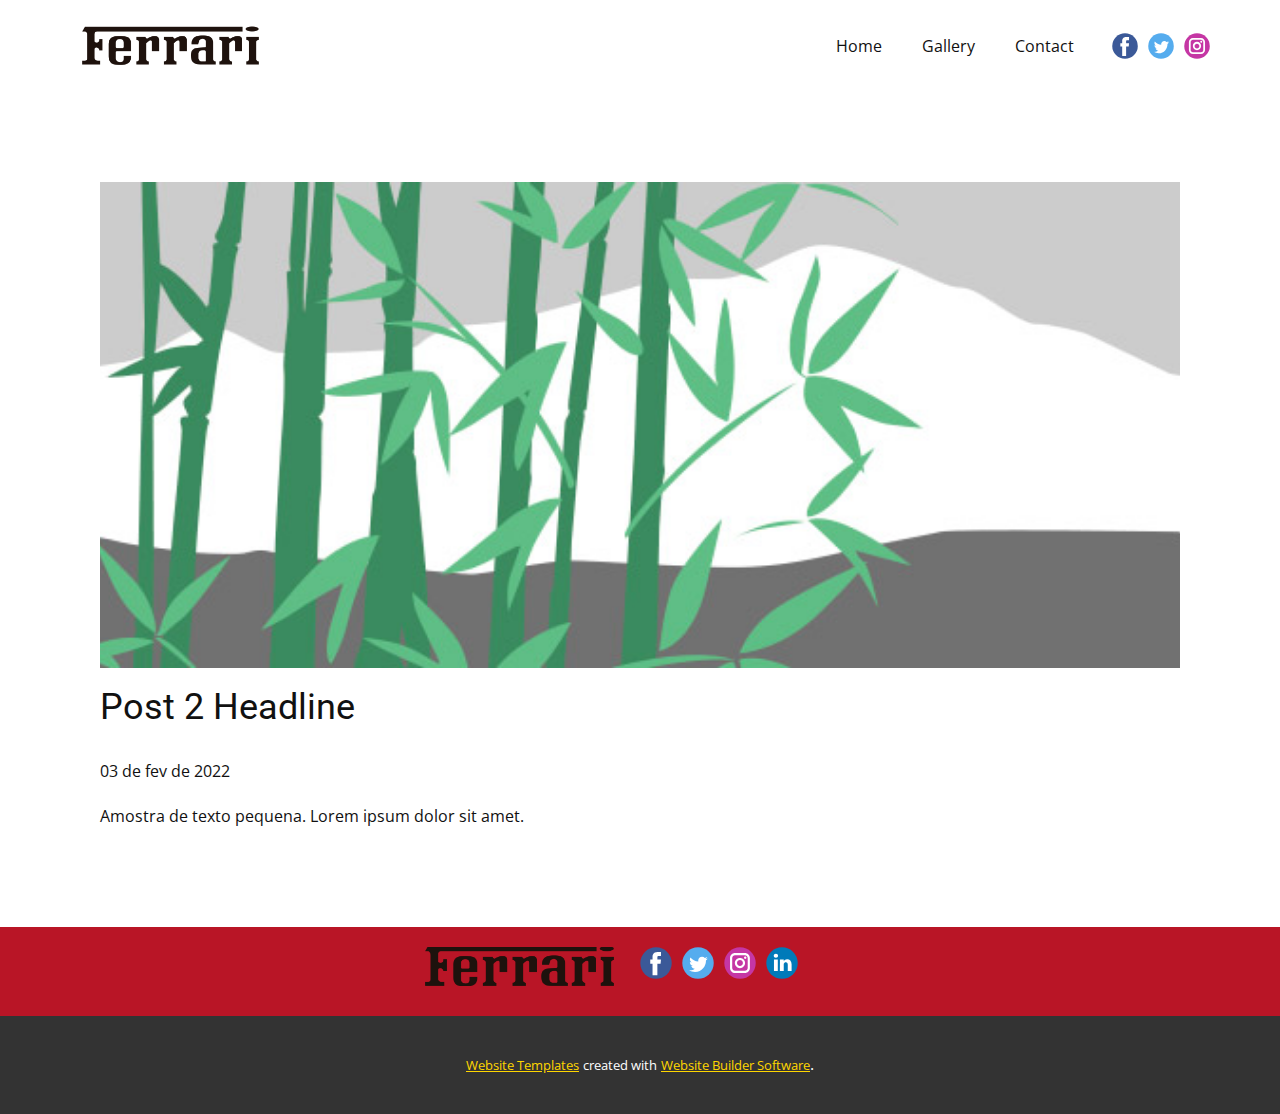
<file: blog/post-1.html>
<!doctype html>
<html style="font-size: 16px;"><head>
    <meta name="viewport" content="width=device-width, initial-scale=1.0">
    <meta charset="utf-8">
    <meta name="keywords" content="Post 1 Headline">
    <meta name="description" content="">
    <meta name="page_type" content="np-template-header-footer-from-plugin">
    <title>Post 2 Headline</title>
    <link rel="stylesheet" href="../nicepage.css" media="screen">
<link rel="stylesheet" href="../Post-Template.css" media="screen">
    <script class="u-script" type="text/javascript" src="../jquery.js" defer=""></script>
    <script class="u-script" type="text/javascript" src="../nicepage.js" defer=""></script>
    <meta name="generator" content="Nicepage 4.4.3, nicepage.com">
    <link id="u-theme-google-font" rel="stylesheet" href="https://fonts.googleapis.com/css?family=Roboto:100,100i,300,300i,400,400i,500,500i,700,700i,900,900i|Open+Sans:300,300i,400,400i,600,600i,700,700i,800,800i">
    
    
    <script type="application/ld+json">{
		"@context": "http://schema.org",
		"@type": "Organization",
		"name": "",
		"logo": "images/logo-ferrari-1536.png",
		"sameAs": []
}</script>
    <meta name="theme-color" content="#ffd600">
  </head>
  <body class="u-body u-xl-mode"><header class="u-align-center-sm u-align-center-xs u-clearfix u-header u-header" id="sec-fe27"><div class="u-clearfix u-sheet u-sheet-1">
        <a href="https://nicepage.com" class="u-image u-logo u-image-1" data-image-width="1536" data-image-height="428">
          <img src="../images/logo-ferrari-1536.png" class="u-logo-image u-logo-image-1">
        </a>
        <nav class="u-align-left u-menu u-menu-dropdown u-offcanvas u-menu-1">
          <div class="menu-collapse" style="font-size: 1rem;">
            <a class="u-button-style u-nav-link" href="#">
              <svg class="u-svg-link" preserveAspectRatio="xMidYMin slice" viewBox="0 0 302 302" style=""><use xmlns:xlink="http://www.w3.org/1999/xlink" xlink:href="#svg-8a8f"></use></svg>
              <svg xmlns="http://www.w3.org/2000/svg" xmlns:xlink="http://www.w3.org/1999/xlink" version="1.1" id="svg-8a8f" x="0px" y="0px" viewBox="0 0 302 302" style="enable-background:new 0 0 302 302;" xml:space="preserve" class="u-svg-content"><g><rect y="36" width="302" height="30"></rect><rect y="236" width="302" height="30"></rect><rect y="136" width="302" height="30"></rect>
</g><g></g><g></g><g></g><g></g><g></g><g></g><g></g><g></g><g></g><g></g><g></g><g></g><g></g><g></g><g></g></svg>
            </a>
          </div>
          <div class="u-custom-menu u-nav-container">
            <ul class="u-nav u-unstyled u-nav-1"><li class="u-nav-item"><a class="u-button-style u-nav-link u-text-active-palette-1-base u-text-hover-palette-2-base" href="../index.html" style="padding: 10px 20px;">Home</a>
</li><li class="u-nav-item"><a class="u-button-style u-nav-link u-text-active-palette-1-base u-text-hover-palette-2-base" href="../galeria.html#sec-9369" data-page-id="290385915" style="padding: 10px 20px;">Gallery</a>
</li><li class="u-nav-item"><a class="u-button-style u-nav-link u-text-active-palette-1-base u-text-hover-palette-2-base" href="../contato.html" style="padding: 10px 20px;">Contact</a>
</li></ul>
          </div>
          <div class="u-custom-menu u-nav-container-collapse">
            <div class="u-align-center u-black u-container-style u-inner-container-layout u-opacity u-opacity-95 u-sidenav">
              <div class="u-inner-container-layout u-sidenav-overflow">
                <div class="u-menu-close"></div>
                <ul class="u-align-center u-nav u-popupmenu-items u-unstyled u-nav-2"><li class="u-nav-item"><a class="u-button-style u-nav-link" href="../index.html" style="padding: 10px 20px;">Home</a>
</li><li class="u-nav-item"><a class="u-button-style u-nav-link" href="../galeria.html#sec-9369" data-page-id="290385915" style="padding: 10px 20px;">Gallery</a>
</li><li class="u-nav-item"><a class="u-button-style u-nav-link" href="../contato.html" style="padding: 10px 20px;">Contact</a>
</li></ul>
              </div>
            </div>
            <div class="u-black u-menu-overlay u-opacity u-opacity-70"></div>
          </div>
        </nav>
        <div class="u-social-icons u-spacing-10 u-social-icons-1">
          <a class="u-social-url" title="facebook" target="_blank" href=""><span class="u-icon u-social-facebook u-social-icon u-icon-1"><svg class="u-svg-link" preserveAspectRatio="xMidYMin slice" viewBox="0 0 112 112" style=""><use xmlns:xlink="http://www.w3.org/1999/xlink" xlink:href="#svg-1449"></use></svg><svg class="u-svg-content" viewBox="0 0 112 112" x="0" y="0" id="svg-1449"><circle fill="currentColor" cx="56.1" cy="56.1" r="55"></circle><path fill="#FFFFFF" d="M73.5,31.6h-9.1c-1.4,0-3.6,0.8-3.6,3.9v8.5h12.6L72,58.3H60.8v40.8H43.9V58.3h-8V43.9h8v-9.2
            c0-6.7,3.1-17,17-17h12.5v13.9H73.5z"></path></svg></span>
          </a>
          <a class="u-social-url" title="twitter" target="_blank" href=""><span class="u-icon u-social-icon u-social-twitter u-icon-2"><svg class="u-svg-link" preserveAspectRatio="xMidYMin slice" viewBox="0 0 112 112" style=""><use xmlns:xlink="http://www.w3.org/1999/xlink" xlink:href="#svg-6c77"></use></svg><svg class="u-svg-content" viewBox="0 0 112 112" x="0" y="0" id="svg-6c77"><circle fill="currentColor" class="st0" cx="56.1" cy="56.1" r="55"></circle><path fill="#FFFFFF" d="M83.8,47.3c0,0.6,0,1.2,0,1.7c0,17.7-13.5,38.2-38.2,38.2C38,87.2,31,85,25,81.2c1,0.1,2.1,0.2,3.2,0.2
            c6.3,0,12.1-2.1,16.7-5.7c-5.9-0.1-10.8-4-12.5-9.3c0.8,0.2,1.7,0.2,2.5,0.2c1.2,0,2.4-0.2,3.5-0.5c-6.1-1.2-10.8-6.7-10.8-13.1
            c0-0.1,0-0.1,0-0.2c1.8,1,3.9,1.6,6.1,1.7c-3.6-2.4-6-6.5-6-11.2c0-2.5,0.7-4.8,1.8-6.7c6.6,8.1,16.5,13.5,27.6,14
            c-0.2-1-0.3-2-0.3-3.1c0-7.4,6-13.4,13.4-13.4c3.9,0,7.3,1.6,9.8,4.2c3.1-0.6,5.9-1.7,8.5-3.3c-1,3.1-3.1,5.8-5.9,7.4
            c2.7-0.3,5.3-1,7.7-2.1C88.7,43,86.4,45.4,83.8,47.3z"></path></svg></span>
          </a>
          <a class="u-social-url" title="instagram" target="_blank" href=""><span class="u-icon u-social-icon u-social-instagram u-icon-3"><svg class="u-svg-link" preserveAspectRatio="xMidYMin slice" viewBox="0 0 112 112" style=""><use xmlns:xlink="http://www.w3.org/1999/xlink" xlink:href="#svg-5d48"></use></svg><svg class="u-svg-content" viewBox="0 0 112 112" x="0" y="0" id="svg-5d48"><circle fill="currentColor" cx="56.1" cy="56.1" r="55"></circle><path fill="#FFFFFF" d="M55.9,38.2c-9.9,0-17.9,8-17.9,17.9C38,66,46,74,55.9,74c9.9,0,17.9-8,17.9-17.9C73.8,46.2,65.8,38.2,55.9,38.2
            z M55.9,66.4c-5.7,0-10.3-4.6-10.3-10.3c-0.1-5.7,4.6-10.3,10.3-10.3c5.7,0,10.3,4.6,10.3,10.3C66.2,61.8,61.6,66.4,55.9,66.4z"></path><path fill="#FFFFFF" d="M74.3,33.5c-2.3,0-4.2,1.9-4.2,4.2s1.9,4.2,4.2,4.2s4.2-1.9,4.2-4.2S76.6,33.5,74.3,33.5z"></path><path fill="#FFFFFF" d="M73.1,21.3H38.6c-9.7,0-17.5,7.9-17.5,17.5v34.5c0,9.7,7.9,17.6,17.5,17.6h34.5c9.7,0,17.5-7.9,17.5-17.5V38.8
            C90.6,29.1,82.7,21.3,73.1,21.3z M83,73.3c0,5.5-4.5,9.9-9.9,9.9H38.6c-5.5,0-9.9-4.5-9.9-9.9V38.8c0-5.5,4.5-9.9,9.9-9.9h34.5
            c5.5,0,9.9,4.5,9.9,9.9V73.3z"></path></svg></span>
          </a>
        </div>
      </div></header>
    <section class="u-align-center u-clearfix u-section-1" id="sec-6671">
      <div class="u-clearfix u-sheet u-valign-middle-md u-valign-middle-sm u-valign-middle-xs u-sheet-1"><!--post_details--><!--post_details_options_json--><!--{"source":""}--><!--/post_details_options_json--><!--blog_post-->
        <div class="u-container-style u-expanded-width u-post-details u-post-details-1">
          <div class="u-container-layout u-valign-middle u-container-layout-1"><!--blog_post_image-->
            <img alt="" class="u-blog-control u-expanded-width u-image u-image-default u-image-1" src="[data-uri]"><!--/blog_post_image--><!--blog_post_header-->
            <h2 class="u-blog-control u-text u-text-1">Post 2 Headline</h2><!--/blog_post_header--><!--blog_post_metadata-->
            <div class="u-blog-control u-metadata u-metadata-1"><!--blog_post_metadata_date-->
              <span class="u-meta-date u-meta-icon">03 de fev de 2022</span><!--/blog_post_metadata_date--><!--blog_post_metadata_category-->
              <!--/blog_post_metadata_category--><!--blog_post_metadata_comments-->
              <!--/blog_post_metadata_comments-->
            </div><!--/blog_post_metadata--><!--blog_post_content-->
            <div class="u-align-justify u-blog-control u-post-content u-text u-text-2 fr-view">
  Amostra de texto pequena. Lorem ipsum dolor sit amet.
  </div><!--/blog_post_content-->
          </div>
        </div><!--/blog_post--><!--/post_details-->
      </div>
    </section>
    
    
    <footer class="u-clearfix u-custom-color-1 u-footer" id="sec-2012"><div class="u-clearfix u-sheet u-sheet-1">
        <img class="u-image u-image-default u-image-1" src="../images/logo-ferrari-1536.png" alt="" data-image-width="1536" data-image-height="428">
        <div class="u-align-left u-social-icons u-spacing-10 u-social-icons-1">
          <a class="u-social-url" title="facebook" target="_blank" href=""><span class="u-icon u-social-facebook u-social-icon u-icon-1"><svg class="u-svg-link" preserveAspectRatio="xMidYMin slice" viewBox="0 0 112 112" style=""><use xmlns:xlink="http://www.w3.org/1999/xlink" xlink:href="#svg-19ad"></use></svg><svg class="u-svg-content" viewBox="0 0 112 112" x="0" y="0" id="svg-19ad"><circle fill="currentColor" cx="56.1" cy="56.1" r="55"></circle><path fill="#FFFFFF" d="M73.5,31.6h-9.1c-1.4,0-3.6,0.8-3.6,3.9v8.5h12.6L72,58.3H60.8v40.8H43.9V58.3h-8V43.9h8v-9.2
            c0-6.7,3.1-17,17-17h12.5v13.9H73.5z"></path></svg></span>
          </a>
          <a class="u-social-url" title="twitter" target="_blank" href=""><span class="u-icon u-social-icon u-social-twitter u-icon-2"><svg class="u-svg-link" preserveAspectRatio="xMidYMin slice" viewBox="0 0 112 112" style=""><use xmlns:xlink="http://www.w3.org/1999/xlink" xlink:href="#svg-9b15"></use></svg><svg class="u-svg-content" viewBox="0 0 112 112" x="0" y="0" id="svg-9b15"><circle fill="currentColor" class="st0" cx="56.1" cy="56.1" r="55"></circle><path fill="#FFFFFF" d="M83.8,47.3c0,0.6,0,1.2,0,1.7c0,17.7-13.5,38.2-38.2,38.2C38,87.2,31,85,25,81.2c1,0.1,2.1,0.2,3.2,0.2
            c6.3,0,12.1-2.1,16.7-5.7c-5.9-0.1-10.8-4-12.5-9.3c0.8,0.2,1.7,0.2,2.5,0.2c1.2,0,2.4-0.2,3.5-0.5c-6.1-1.2-10.8-6.7-10.8-13.1
            c0-0.1,0-0.1,0-0.2c1.8,1,3.9,1.6,6.1,1.7c-3.6-2.4-6-6.5-6-11.2c0-2.5,0.7-4.8,1.8-6.7c6.6,8.1,16.5,13.5,27.6,14
            c-0.2-1-0.3-2-0.3-3.1c0-7.4,6-13.4,13.4-13.4c3.9,0,7.3,1.6,9.8,4.2c3.1-0.6,5.9-1.7,8.5-3.3c-1,3.1-3.1,5.8-5.9,7.4
            c2.7-0.3,5.3-1,7.7-2.1C88.7,43,86.4,45.4,83.8,47.3z"></path></svg></span>
          </a>
          <a class="u-social-url" title="instagram" target="_blank" href=""><span class="u-icon u-social-icon u-social-instagram u-icon-3"><svg class="u-svg-link" preserveAspectRatio="xMidYMin slice" viewBox="0 0 112 112" style=""><use xmlns:xlink="http://www.w3.org/1999/xlink" xlink:href="#svg-448a"></use></svg><svg class="u-svg-content" viewBox="0 0 112 112" x="0" y="0" id="svg-448a"><circle fill="currentColor" cx="56.1" cy="56.1" r="55"></circle><path fill="#FFFFFF" d="M55.9,38.2c-9.9,0-17.9,8-17.9,17.9C38,66,46,74,55.9,74c9.9,0,17.9-8,17.9-17.9C73.8,46.2,65.8,38.2,55.9,38.2
            z M55.9,66.4c-5.7,0-10.3-4.6-10.3-10.3c-0.1-5.7,4.6-10.3,10.3-10.3c5.7,0,10.3,4.6,10.3,10.3C66.2,61.8,61.6,66.4,55.9,66.4z"></path><path fill="#FFFFFF" d="M74.3,33.5c-2.3,0-4.2,1.9-4.2,4.2s1.9,4.2,4.2,4.2s4.2-1.9,4.2-4.2S76.6,33.5,74.3,33.5z"></path><path fill="#FFFFFF" d="M73.1,21.3H38.6c-9.7,0-17.5,7.9-17.5,17.5v34.5c0,9.7,7.9,17.6,17.5,17.6h34.5c9.7,0,17.5-7.9,17.5-17.5V38.8
            C90.6,29.1,82.7,21.3,73.1,21.3z M83,73.3c0,5.5-4.5,9.9-9.9,9.9H38.6c-5.5,0-9.9-4.5-9.9-9.9V38.8c0-5.5,4.5-9.9,9.9-9.9h34.5
            c5.5,0,9.9,4.5,9.9,9.9V73.3z"></path></svg></span>
          </a>
          <a class="u-social-url" title="linkedin" target="_blank" href=""><span class="u-icon u-social-icon u-social-linkedin u-icon-4"><svg class="u-svg-link" preserveAspectRatio="xMidYMin slice" viewBox="0 0 112 112" style=""><use xmlns:xlink="http://www.w3.org/1999/xlink" xlink:href="#svg-77c0"></use></svg><svg class="u-svg-content" viewBox="0 0 112 112" x="0" y="0" id="svg-77c0"><circle fill="currentColor" cx="56.1" cy="56.1" r="55"></circle><path fill="#FFFFFF" d="M41.3,83.7H27.9V43.4h13.4V83.7z M34.6,37.9L34.6,37.9c-4.6,0-7.5-3.1-7.5-7c0-4,3-7,7.6-7s7.4,3,7.5,7
            C42.2,34.8,39.2,37.9,34.6,37.9z M89.6,83.7H76.2V62.2c0-5.4-1.9-9.1-6.8-9.1c-3.7,0-5.9,2.5-6.9,4.9c-0.4,0.9-0.4,2.1-0.4,3.3v22.5
            H48.7c0,0,0.2-36.5,0-40.3h13.4v5.7c1.8-2.7,5-6.7,12.1-6.7c8.8,0,15.4,5.8,15.4,18.1V83.7z"></path></svg></span>
          </a>
        </div>
      </div></footer>
    <section class="u-backlink u-clearfix u-grey-80">
      <a class="u-link" href="https://nicepage.com/website-templates" target="_blank">
        <span>Website Templates</span>
      </a>
      <p class="u-text">
        <span>created with</span>
      </p>
      <a class="u-link" href="" target="_blank">
        <span>Website Builder Software</span>
      </a>. 
    </section>
  
</body></html>
</file>
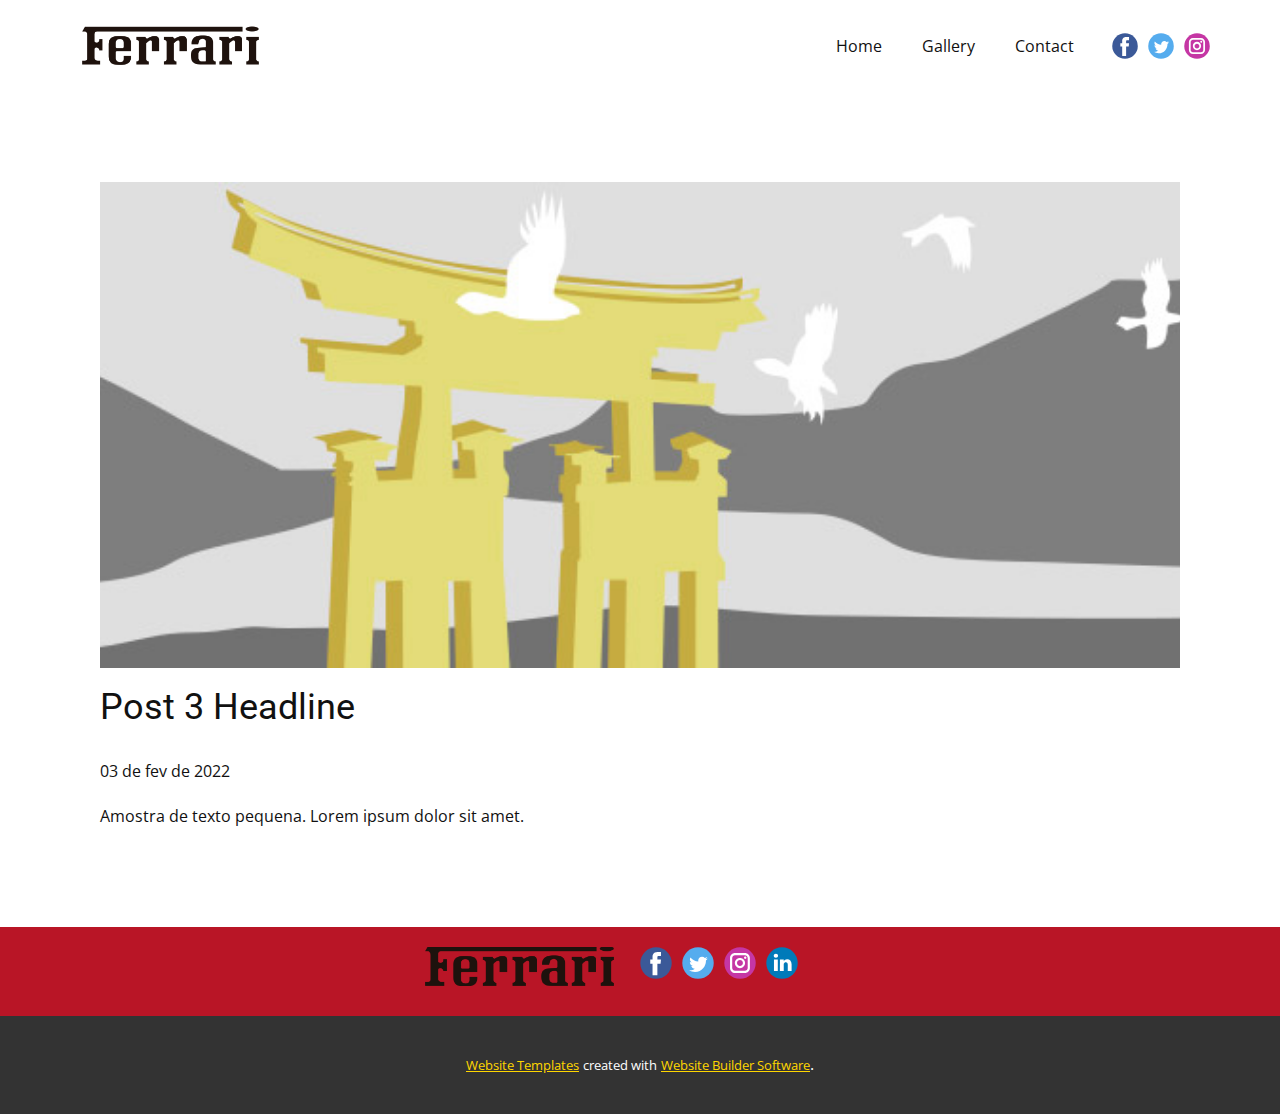
<file: blog/post-2.html>
<!doctype html>
<html style="font-size: 16px;"><head>
    <meta name="viewport" content="width=device-width, initial-scale=1.0">
    <meta charset="utf-8">
    <meta name="keywords" content="Post 1 Headline">
    <meta name="description" content="">
    <meta name="page_type" content="np-template-header-footer-from-plugin">
    <title>Post 3 Headline</title>
    <link rel="stylesheet" href="../nicepage.css" media="screen">
<link rel="stylesheet" href="../Post-Template.css" media="screen">
    <script class="u-script" type="text/javascript" src="../jquery.js" defer=""></script>
    <script class="u-script" type="text/javascript" src="../nicepage.js" defer=""></script>
    <meta name="generator" content="Nicepage 4.4.3, nicepage.com">
    <link id="u-theme-google-font" rel="stylesheet" href="https://fonts.googleapis.com/css?family=Roboto:100,100i,300,300i,400,400i,500,500i,700,700i,900,900i|Open+Sans:300,300i,400,400i,600,600i,700,700i,800,800i">
    
    
    <script type="application/ld+json">{
		"@context": "http://schema.org",
		"@type": "Organization",
		"name": "",
		"logo": "images/logo-ferrari-1536.png",
		"sameAs": []
}</script>
    <meta name="theme-color" content="#ffd600">
  </head>
  <body class="u-body u-xl-mode"><header class="u-align-center-sm u-align-center-xs u-clearfix u-header u-header" id="sec-fe27"><div class="u-clearfix u-sheet u-sheet-1">
        <a href="https://nicepage.com" class="u-image u-logo u-image-1" data-image-width="1536" data-image-height="428">
          <img src="../images/logo-ferrari-1536.png" class="u-logo-image u-logo-image-1">
        </a>
        <nav class="u-align-left u-menu u-menu-dropdown u-offcanvas u-menu-1">
          <div class="menu-collapse" style="font-size: 1rem;">
            <a class="u-button-style u-nav-link" href="#">
              <svg class="u-svg-link" preserveAspectRatio="xMidYMin slice" viewBox="0 0 302 302" style=""><use xmlns:xlink="http://www.w3.org/1999/xlink" xlink:href="#svg-8a8f"></use></svg>
              <svg xmlns="http://www.w3.org/2000/svg" xmlns:xlink="http://www.w3.org/1999/xlink" version="1.1" id="svg-8a8f" x="0px" y="0px" viewBox="0 0 302 302" style="enable-background:new 0 0 302 302;" xml:space="preserve" class="u-svg-content"><g><rect y="36" width="302" height="30"></rect><rect y="236" width="302" height="30"></rect><rect y="136" width="302" height="30"></rect>
</g><g></g><g></g><g></g><g></g><g></g><g></g><g></g><g></g><g></g><g></g><g></g><g></g><g></g><g></g><g></g></svg>
            </a>
          </div>
          <div class="u-custom-menu u-nav-container">
            <ul class="u-nav u-unstyled u-nav-1"><li class="u-nav-item"><a class="u-button-style u-nav-link u-text-active-palette-1-base u-text-hover-palette-2-base" href="../index.html" style="padding: 10px 20px;">Home</a>
</li><li class="u-nav-item"><a class="u-button-style u-nav-link u-text-active-palette-1-base u-text-hover-palette-2-base" href="../galeria.html#sec-9369" data-page-id="290385915" style="padding: 10px 20px;">Gallery</a>
</li><li class="u-nav-item"><a class="u-button-style u-nav-link u-text-active-palette-1-base u-text-hover-palette-2-base" href="../contato.html" style="padding: 10px 20px;">Contact</a>
</li></ul>
          </div>
          <div class="u-custom-menu u-nav-container-collapse">
            <div class="u-align-center u-black u-container-style u-inner-container-layout u-opacity u-opacity-95 u-sidenav">
              <div class="u-inner-container-layout u-sidenav-overflow">
                <div class="u-menu-close"></div>
                <ul class="u-align-center u-nav u-popupmenu-items u-unstyled u-nav-2"><li class="u-nav-item"><a class="u-button-style u-nav-link" href="../index.html" style="padding: 10px 20px;">Home</a>
</li><li class="u-nav-item"><a class="u-button-style u-nav-link" href="../galeria.html#sec-9369" data-page-id="290385915" style="padding: 10px 20px;">Gallery</a>
</li><li class="u-nav-item"><a class="u-button-style u-nav-link" href="../contato.html" style="padding: 10px 20px;">Contact</a>
</li></ul>
              </div>
            </div>
            <div class="u-black u-menu-overlay u-opacity u-opacity-70"></div>
          </div>
        </nav>
        <div class="u-social-icons u-spacing-10 u-social-icons-1">
          <a class="u-social-url" title="facebook" target="_blank" href=""><span class="u-icon u-social-facebook u-social-icon u-icon-1"><svg class="u-svg-link" preserveAspectRatio="xMidYMin slice" viewBox="0 0 112 112" style=""><use xmlns:xlink="http://www.w3.org/1999/xlink" xlink:href="#svg-1449"></use></svg><svg class="u-svg-content" viewBox="0 0 112 112" x="0" y="0" id="svg-1449"><circle fill="currentColor" cx="56.1" cy="56.1" r="55"></circle><path fill="#FFFFFF" d="M73.5,31.6h-9.1c-1.4,0-3.6,0.8-3.6,3.9v8.5h12.6L72,58.3H60.8v40.8H43.9V58.3h-8V43.9h8v-9.2
            c0-6.7,3.1-17,17-17h12.5v13.9H73.5z"></path></svg></span>
          </a>
          <a class="u-social-url" title="twitter" target="_blank" href=""><span class="u-icon u-social-icon u-social-twitter u-icon-2"><svg class="u-svg-link" preserveAspectRatio="xMidYMin slice" viewBox="0 0 112 112" style=""><use xmlns:xlink="http://www.w3.org/1999/xlink" xlink:href="#svg-6c77"></use></svg><svg class="u-svg-content" viewBox="0 0 112 112" x="0" y="0" id="svg-6c77"><circle fill="currentColor" class="st0" cx="56.1" cy="56.1" r="55"></circle><path fill="#FFFFFF" d="M83.8,47.3c0,0.6,0,1.2,0,1.7c0,17.7-13.5,38.2-38.2,38.2C38,87.2,31,85,25,81.2c1,0.1,2.1,0.2,3.2,0.2
            c6.3,0,12.1-2.1,16.7-5.7c-5.9-0.1-10.8-4-12.5-9.3c0.8,0.2,1.7,0.2,2.5,0.2c1.2,0,2.4-0.2,3.5-0.5c-6.1-1.2-10.8-6.7-10.8-13.1
            c0-0.1,0-0.1,0-0.2c1.8,1,3.9,1.6,6.1,1.7c-3.6-2.4-6-6.5-6-11.2c0-2.5,0.7-4.8,1.8-6.7c6.6,8.1,16.5,13.5,27.6,14
            c-0.2-1-0.3-2-0.3-3.1c0-7.4,6-13.4,13.4-13.4c3.9,0,7.3,1.6,9.8,4.2c3.1-0.6,5.9-1.7,8.5-3.3c-1,3.1-3.1,5.8-5.9,7.4
            c2.7-0.3,5.3-1,7.7-2.1C88.7,43,86.4,45.4,83.8,47.3z"></path></svg></span>
          </a>
          <a class="u-social-url" title="instagram" target="_blank" href=""><span class="u-icon u-social-icon u-social-instagram u-icon-3"><svg class="u-svg-link" preserveAspectRatio="xMidYMin slice" viewBox="0 0 112 112" style=""><use xmlns:xlink="http://www.w3.org/1999/xlink" xlink:href="#svg-5d48"></use></svg><svg class="u-svg-content" viewBox="0 0 112 112" x="0" y="0" id="svg-5d48"><circle fill="currentColor" cx="56.1" cy="56.1" r="55"></circle><path fill="#FFFFFF" d="M55.9,38.2c-9.9,0-17.9,8-17.9,17.9C38,66,46,74,55.9,74c9.9,0,17.9-8,17.9-17.9C73.8,46.2,65.8,38.2,55.9,38.2
            z M55.9,66.4c-5.7,0-10.3-4.6-10.3-10.3c-0.1-5.7,4.6-10.3,10.3-10.3c5.7,0,10.3,4.6,10.3,10.3C66.2,61.8,61.6,66.4,55.9,66.4z"></path><path fill="#FFFFFF" d="M74.3,33.5c-2.3,0-4.2,1.9-4.2,4.2s1.9,4.2,4.2,4.2s4.2-1.9,4.2-4.2S76.6,33.5,74.3,33.5z"></path><path fill="#FFFFFF" d="M73.1,21.3H38.6c-9.7,0-17.5,7.9-17.5,17.5v34.5c0,9.7,7.9,17.6,17.5,17.6h34.5c9.7,0,17.5-7.9,17.5-17.5V38.8
            C90.6,29.1,82.7,21.3,73.1,21.3z M83,73.3c0,5.5-4.5,9.9-9.9,9.9H38.6c-5.5,0-9.9-4.5-9.9-9.9V38.8c0-5.5,4.5-9.9,9.9-9.9h34.5
            c5.5,0,9.9,4.5,9.9,9.9V73.3z"></path></svg></span>
          </a>
        </div>
      </div></header>
    <section class="u-align-center u-clearfix u-section-1" id="sec-6671">
      <div class="u-clearfix u-sheet u-valign-middle-md u-valign-middle-sm u-valign-middle-xs u-sheet-1"><!--post_details--><!--post_details_options_json--><!--{"source":""}--><!--/post_details_options_json--><!--blog_post-->
        <div class="u-container-style u-expanded-width u-post-details u-post-details-1">
          <div class="u-container-layout u-valign-middle u-container-layout-1"><!--blog_post_image-->
            <img alt="" class="u-blog-control u-expanded-width u-image u-image-default u-image-1" src="[data-uri]"><!--/blog_post_image--><!--blog_post_header-->
            <h2 class="u-blog-control u-text u-text-1">Post 3 Headline</h2><!--/blog_post_header--><!--blog_post_metadata-->
            <div class="u-blog-control u-metadata u-metadata-1"><!--blog_post_metadata_date-->
              <span class="u-meta-date u-meta-icon">03 de fev de 2022</span><!--/blog_post_metadata_date--><!--blog_post_metadata_category-->
              <!--/blog_post_metadata_category--><!--blog_post_metadata_comments-->
              <!--/blog_post_metadata_comments-->
            </div><!--/blog_post_metadata--><!--blog_post_content-->
            <div class="u-align-justify u-blog-control u-post-content u-text u-text-2 fr-view">
  Amostra de texto pequena. Lorem ipsum dolor sit amet.
  </div><!--/blog_post_content-->
          </div>
        </div><!--/blog_post--><!--/post_details-->
      </div>
    </section>
    
    
    <footer class="u-clearfix u-custom-color-1 u-footer" id="sec-2012"><div class="u-clearfix u-sheet u-sheet-1">
        <img class="u-image u-image-default u-image-1" src="../images/logo-ferrari-1536.png" alt="" data-image-width="1536" data-image-height="428">
        <div class="u-align-left u-social-icons u-spacing-10 u-social-icons-1">
          <a class="u-social-url" title="facebook" target="_blank" href=""><span class="u-icon u-social-facebook u-social-icon u-icon-1"><svg class="u-svg-link" preserveAspectRatio="xMidYMin slice" viewBox="0 0 112 112" style=""><use xmlns:xlink="http://www.w3.org/1999/xlink" xlink:href="#svg-19ad"></use></svg><svg class="u-svg-content" viewBox="0 0 112 112" x="0" y="0" id="svg-19ad"><circle fill="currentColor" cx="56.1" cy="56.1" r="55"></circle><path fill="#FFFFFF" d="M73.5,31.6h-9.1c-1.4,0-3.6,0.8-3.6,3.9v8.5h12.6L72,58.3H60.8v40.8H43.9V58.3h-8V43.9h8v-9.2
            c0-6.7,3.1-17,17-17h12.5v13.9H73.5z"></path></svg></span>
          </a>
          <a class="u-social-url" title="twitter" target="_blank" href=""><span class="u-icon u-social-icon u-social-twitter u-icon-2"><svg class="u-svg-link" preserveAspectRatio="xMidYMin slice" viewBox="0 0 112 112" style=""><use xmlns:xlink="http://www.w3.org/1999/xlink" xlink:href="#svg-9b15"></use></svg><svg class="u-svg-content" viewBox="0 0 112 112" x="0" y="0" id="svg-9b15"><circle fill="currentColor" class="st0" cx="56.1" cy="56.1" r="55"></circle><path fill="#FFFFFF" d="M83.8,47.3c0,0.6,0,1.2,0,1.7c0,17.7-13.5,38.2-38.2,38.2C38,87.2,31,85,25,81.2c1,0.1,2.1,0.2,3.2,0.2
            c6.3,0,12.1-2.1,16.7-5.7c-5.9-0.1-10.8-4-12.5-9.3c0.8,0.2,1.7,0.2,2.5,0.2c1.2,0,2.4-0.2,3.5-0.5c-6.1-1.2-10.8-6.7-10.8-13.1
            c0-0.1,0-0.1,0-0.2c1.8,1,3.9,1.6,6.1,1.7c-3.6-2.4-6-6.5-6-11.2c0-2.5,0.7-4.8,1.8-6.7c6.6,8.1,16.5,13.5,27.6,14
            c-0.2-1-0.3-2-0.3-3.1c0-7.4,6-13.4,13.4-13.4c3.9,0,7.3,1.6,9.8,4.2c3.1-0.6,5.9-1.7,8.5-3.3c-1,3.1-3.1,5.8-5.9,7.4
            c2.7-0.3,5.3-1,7.7-2.1C88.7,43,86.4,45.4,83.8,47.3z"></path></svg></span>
          </a>
          <a class="u-social-url" title="instagram" target="_blank" href=""><span class="u-icon u-social-icon u-social-instagram u-icon-3"><svg class="u-svg-link" preserveAspectRatio="xMidYMin slice" viewBox="0 0 112 112" style=""><use xmlns:xlink="http://www.w3.org/1999/xlink" xlink:href="#svg-448a"></use></svg><svg class="u-svg-content" viewBox="0 0 112 112" x="0" y="0" id="svg-448a"><circle fill="currentColor" cx="56.1" cy="56.1" r="55"></circle><path fill="#FFFFFF" d="M55.9,38.2c-9.9,0-17.9,8-17.9,17.9C38,66,46,74,55.9,74c9.9,0,17.9-8,17.9-17.9C73.8,46.2,65.8,38.2,55.9,38.2
            z M55.9,66.4c-5.7,0-10.3-4.6-10.3-10.3c-0.1-5.7,4.6-10.3,10.3-10.3c5.7,0,10.3,4.6,10.3,10.3C66.2,61.8,61.6,66.4,55.9,66.4z"></path><path fill="#FFFFFF" d="M74.3,33.5c-2.3,0-4.2,1.9-4.2,4.2s1.9,4.2,4.2,4.2s4.2-1.9,4.2-4.2S76.6,33.5,74.3,33.5z"></path><path fill="#FFFFFF" d="M73.1,21.3H38.6c-9.7,0-17.5,7.9-17.5,17.5v34.5c0,9.7,7.9,17.6,17.5,17.6h34.5c9.7,0,17.5-7.9,17.5-17.5V38.8
            C90.6,29.1,82.7,21.3,73.1,21.3z M83,73.3c0,5.5-4.5,9.9-9.9,9.9H38.6c-5.5,0-9.9-4.5-9.9-9.9V38.8c0-5.5,4.5-9.9,9.9-9.9h34.5
            c5.5,0,9.9,4.5,9.9,9.9V73.3z"></path></svg></span>
          </a>
          <a class="u-social-url" title="linkedin" target="_blank" href=""><span class="u-icon u-social-icon u-social-linkedin u-icon-4"><svg class="u-svg-link" preserveAspectRatio="xMidYMin slice" viewBox="0 0 112 112" style=""><use xmlns:xlink="http://www.w3.org/1999/xlink" xlink:href="#svg-77c0"></use></svg><svg class="u-svg-content" viewBox="0 0 112 112" x="0" y="0" id="svg-77c0"><circle fill="currentColor" cx="56.1" cy="56.1" r="55"></circle><path fill="#FFFFFF" d="M41.3,83.7H27.9V43.4h13.4V83.7z M34.6,37.9L34.6,37.9c-4.6,0-7.5-3.1-7.5-7c0-4,3-7,7.6-7s7.4,3,7.5,7
            C42.2,34.8,39.2,37.9,34.6,37.9z M89.6,83.7H76.2V62.2c0-5.4-1.9-9.1-6.8-9.1c-3.7,0-5.9,2.5-6.9,4.9c-0.4,0.9-0.4,2.1-0.4,3.3v22.5
            H48.7c0,0,0.2-36.5,0-40.3h13.4v5.7c1.8-2.7,5-6.7,12.1-6.7c8.8,0,15.4,5.8,15.4,18.1V83.7z"></path></svg></span>
          </a>
        </div>
      </div></footer>
    <section class="u-backlink u-clearfix u-grey-80">
      <a class="u-link" href="https://nicepage.com/website-templates" target="_blank">
        <span>Website Templates</span>
      </a>
      <p class="u-text">
        <span>created with</span>
      </p>
      <a class="u-link" href="" target="_blank">
        <span>Website Builder Software</span>
      </a>. 
    </section>
  
</body></html>
</file>
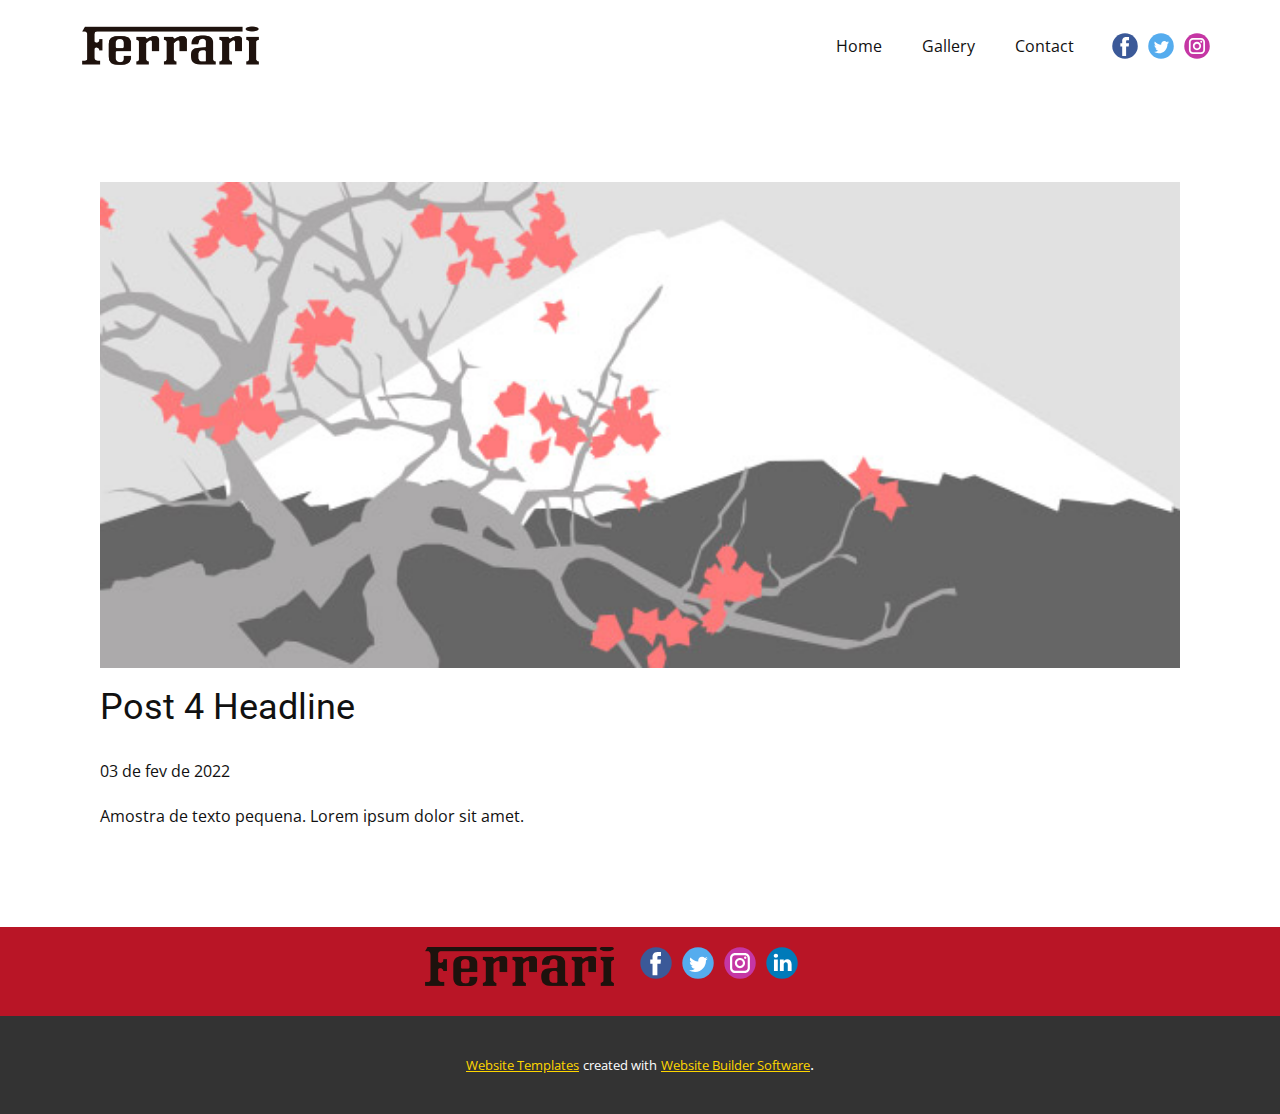
<file: blog/post-3.html>
<!doctype html>
<html style="font-size: 16px;"><head>
    <meta name="viewport" content="width=device-width, initial-scale=1.0">
    <meta charset="utf-8">
    <meta name="keywords" content="Post 1 Headline">
    <meta name="description" content="">
    <meta name="page_type" content="np-template-header-footer-from-plugin">
    <title>Post 4 Headline</title>
    <link rel="stylesheet" href="../nicepage.css" media="screen">
<link rel="stylesheet" href="../Post-Template.css" media="screen">
    <script class="u-script" type="text/javascript" src="../jquery.js" defer=""></script>
    <script class="u-script" type="text/javascript" src="../nicepage.js" defer=""></script>
    <meta name="generator" content="Nicepage 4.4.3, nicepage.com">
    <link id="u-theme-google-font" rel="stylesheet" href="https://fonts.googleapis.com/css?family=Roboto:100,100i,300,300i,400,400i,500,500i,700,700i,900,900i|Open+Sans:300,300i,400,400i,600,600i,700,700i,800,800i">
    
    
    <script type="application/ld+json">{
		"@context": "http://schema.org",
		"@type": "Organization",
		"name": "",
		"logo": "images/logo-ferrari-1536.png",
		"sameAs": []
}</script>
    <meta name="theme-color" content="#ffd600">
  </head>
  <body class="u-body u-xl-mode"><header class="u-align-center-sm u-align-center-xs u-clearfix u-header u-header" id="sec-fe27"><div class="u-clearfix u-sheet u-sheet-1">
        <a href="https://nicepage.com" class="u-image u-logo u-image-1" data-image-width="1536" data-image-height="428">
          <img src="../images/logo-ferrari-1536.png" class="u-logo-image u-logo-image-1">
        </a>
        <nav class="u-align-left u-menu u-menu-dropdown u-offcanvas u-menu-1">
          <div class="menu-collapse" style="font-size: 1rem;">
            <a class="u-button-style u-nav-link" href="#">
              <svg class="u-svg-link" preserveAspectRatio="xMidYMin slice" viewBox="0 0 302 302" style=""><use xmlns:xlink="http://www.w3.org/1999/xlink" xlink:href="#svg-8a8f"></use></svg>
              <svg xmlns="http://www.w3.org/2000/svg" xmlns:xlink="http://www.w3.org/1999/xlink" version="1.1" id="svg-8a8f" x="0px" y="0px" viewBox="0 0 302 302" style="enable-background:new 0 0 302 302;" xml:space="preserve" class="u-svg-content"><g><rect y="36" width="302" height="30"></rect><rect y="236" width="302" height="30"></rect><rect y="136" width="302" height="30"></rect>
</g><g></g><g></g><g></g><g></g><g></g><g></g><g></g><g></g><g></g><g></g><g></g><g></g><g></g><g></g><g></g></svg>
            </a>
          </div>
          <div class="u-custom-menu u-nav-container">
            <ul class="u-nav u-unstyled u-nav-1"><li class="u-nav-item"><a class="u-button-style u-nav-link u-text-active-palette-1-base u-text-hover-palette-2-base" href="../index.html" style="padding: 10px 20px;">Home</a>
</li><li class="u-nav-item"><a class="u-button-style u-nav-link u-text-active-palette-1-base u-text-hover-palette-2-base" href="../galeria.html#sec-9369" data-page-id="290385915" style="padding: 10px 20px;">Gallery</a>
</li><li class="u-nav-item"><a class="u-button-style u-nav-link u-text-active-palette-1-base u-text-hover-palette-2-base" href="../contato.html" style="padding: 10px 20px;">Contact</a>
</li></ul>
          </div>
          <div class="u-custom-menu u-nav-container-collapse">
            <div class="u-align-center u-black u-container-style u-inner-container-layout u-opacity u-opacity-95 u-sidenav">
              <div class="u-inner-container-layout u-sidenav-overflow">
                <div class="u-menu-close"></div>
                <ul class="u-align-center u-nav u-popupmenu-items u-unstyled u-nav-2"><li class="u-nav-item"><a class="u-button-style u-nav-link" href="../index.html" style="padding: 10px 20px;">Home</a>
</li><li class="u-nav-item"><a class="u-button-style u-nav-link" href="../galeria.html#sec-9369" data-page-id="290385915" style="padding: 10px 20px;">Gallery</a>
</li><li class="u-nav-item"><a class="u-button-style u-nav-link" href="../contato.html" style="padding: 10px 20px;">Contact</a>
</li></ul>
              </div>
            </div>
            <div class="u-black u-menu-overlay u-opacity u-opacity-70"></div>
          </div>
        </nav>
        <div class="u-social-icons u-spacing-10 u-social-icons-1">
          <a class="u-social-url" title="facebook" target="_blank" href=""><span class="u-icon u-social-facebook u-social-icon u-icon-1"><svg class="u-svg-link" preserveAspectRatio="xMidYMin slice" viewBox="0 0 112 112" style=""><use xmlns:xlink="http://www.w3.org/1999/xlink" xlink:href="#svg-1449"></use></svg><svg class="u-svg-content" viewBox="0 0 112 112" x="0" y="0" id="svg-1449"><circle fill="currentColor" cx="56.1" cy="56.1" r="55"></circle><path fill="#FFFFFF" d="M73.5,31.6h-9.1c-1.4,0-3.6,0.8-3.6,3.9v8.5h12.6L72,58.3H60.8v40.8H43.9V58.3h-8V43.9h8v-9.2
            c0-6.7,3.1-17,17-17h12.5v13.9H73.5z"></path></svg></span>
          </a>
          <a class="u-social-url" title="twitter" target="_blank" href=""><span class="u-icon u-social-icon u-social-twitter u-icon-2"><svg class="u-svg-link" preserveAspectRatio="xMidYMin slice" viewBox="0 0 112 112" style=""><use xmlns:xlink="http://www.w3.org/1999/xlink" xlink:href="#svg-6c77"></use></svg><svg class="u-svg-content" viewBox="0 0 112 112" x="0" y="0" id="svg-6c77"><circle fill="currentColor" class="st0" cx="56.1" cy="56.1" r="55"></circle><path fill="#FFFFFF" d="M83.8,47.3c0,0.6,0,1.2,0,1.7c0,17.7-13.5,38.2-38.2,38.2C38,87.2,31,85,25,81.2c1,0.1,2.1,0.2,3.2,0.2
            c6.3,0,12.1-2.1,16.7-5.7c-5.9-0.1-10.8-4-12.5-9.3c0.8,0.2,1.7,0.2,2.5,0.2c1.2,0,2.4-0.2,3.5-0.5c-6.1-1.2-10.8-6.7-10.8-13.1
            c0-0.1,0-0.1,0-0.2c1.8,1,3.9,1.6,6.1,1.7c-3.6-2.4-6-6.5-6-11.2c0-2.5,0.7-4.8,1.8-6.7c6.6,8.1,16.5,13.5,27.6,14
            c-0.2-1-0.3-2-0.3-3.1c0-7.4,6-13.4,13.4-13.4c3.9,0,7.3,1.6,9.8,4.2c3.1-0.6,5.9-1.7,8.5-3.3c-1,3.1-3.1,5.8-5.9,7.4
            c2.7-0.3,5.3-1,7.7-2.1C88.7,43,86.4,45.4,83.8,47.3z"></path></svg></span>
          </a>
          <a class="u-social-url" title="instagram" target="_blank" href=""><span class="u-icon u-social-icon u-social-instagram u-icon-3"><svg class="u-svg-link" preserveAspectRatio="xMidYMin slice" viewBox="0 0 112 112" style=""><use xmlns:xlink="http://www.w3.org/1999/xlink" xlink:href="#svg-5d48"></use></svg><svg class="u-svg-content" viewBox="0 0 112 112" x="0" y="0" id="svg-5d48"><circle fill="currentColor" cx="56.1" cy="56.1" r="55"></circle><path fill="#FFFFFF" d="M55.9,38.2c-9.9,0-17.9,8-17.9,17.9C38,66,46,74,55.9,74c9.9,0,17.9-8,17.9-17.9C73.8,46.2,65.8,38.2,55.9,38.2
            z M55.9,66.4c-5.7,0-10.3-4.6-10.3-10.3c-0.1-5.7,4.6-10.3,10.3-10.3c5.7,0,10.3,4.6,10.3,10.3C66.2,61.8,61.6,66.4,55.9,66.4z"></path><path fill="#FFFFFF" d="M74.3,33.5c-2.3,0-4.2,1.9-4.2,4.2s1.9,4.2,4.2,4.2s4.2-1.9,4.2-4.2S76.6,33.5,74.3,33.5z"></path><path fill="#FFFFFF" d="M73.1,21.3H38.6c-9.7,0-17.5,7.9-17.5,17.5v34.5c0,9.7,7.9,17.6,17.5,17.6h34.5c9.7,0,17.5-7.9,17.5-17.5V38.8
            C90.6,29.1,82.7,21.3,73.1,21.3z M83,73.3c0,5.5-4.5,9.9-9.9,9.9H38.6c-5.5,0-9.9-4.5-9.9-9.9V38.8c0-5.5,4.5-9.9,9.9-9.9h34.5
            c5.5,0,9.9,4.5,9.9,9.9V73.3z"></path></svg></span>
          </a>
        </div>
      </div></header>
    <section class="u-align-center u-clearfix u-section-1" id="sec-6671">
      <div class="u-clearfix u-sheet u-valign-middle-md u-valign-middle-sm u-valign-middle-xs u-sheet-1"><!--post_details--><!--post_details_options_json--><!--{"source":""}--><!--/post_details_options_json--><!--blog_post-->
        <div class="u-container-style u-expanded-width u-post-details u-post-details-1">
          <div class="u-container-layout u-valign-middle u-container-layout-1"><!--blog_post_image-->
            <img alt="" class="u-blog-control u-expanded-width u-image u-image-default u-image-1" src="[data-uri]"><!--/blog_post_image--><!--blog_post_header-->
            <h2 class="u-blog-control u-text u-text-1">Post 4 Headline</h2><!--/blog_post_header--><!--blog_post_metadata-->
            <div class="u-blog-control u-metadata u-metadata-1"><!--blog_post_metadata_date-->
              <span class="u-meta-date u-meta-icon">03 de fev de 2022</span><!--/blog_post_metadata_date--><!--blog_post_metadata_category-->
              <!--/blog_post_metadata_category--><!--blog_post_metadata_comments-->
              <!--/blog_post_metadata_comments-->
            </div><!--/blog_post_metadata--><!--blog_post_content-->
            <div class="u-align-justify u-blog-control u-post-content u-text u-text-2 fr-view">
  Amostra de texto pequena. Lorem ipsum dolor sit amet.
  </div><!--/blog_post_content-->
          </div>
        </div><!--/blog_post--><!--/post_details-->
      </div>
    </section>
    
    
    <footer class="u-clearfix u-custom-color-1 u-footer" id="sec-2012"><div class="u-clearfix u-sheet u-sheet-1">
        <img class="u-image u-image-default u-image-1" src="../images/logo-ferrari-1536.png" alt="" data-image-width="1536" data-image-height="428">
        <div class="u-align-left u-social-icons u-spacing-10 u-social-icons-1">
          <a class="u-social-url" title="facebook" target="_blank" href=""><span class="u-icon u-social-facebook u-social-icon u-icon-1"><svg class="u-svg-link" preserveAspectRatio="xMidYMin slice" viewBox="0 0 112 112" style=""><use xmlns:xlink="http://www.w3.org/1999/xlink" xlink:href="#svg-19ad"></use></svg><svg class="u-svg-content" viewBox="0 0 112 112" x="0" y="0" id="svg-19ad"><circle fill="currentColor" cx="56.1" cy="56.1" r="55"></circle><path fill="#FFFFFF" d="M73.5,31.6h-9.1c-1.4,0-3.6,0.8-3.6,3.9v8.5h12.6L72,58.3H60.8v40.8H43.9V58.3h-8V43.9h8v-9.2
            c0-6.7,3.1-17,17-17h12.5v13.9H73.5z"></path></svg></span>
          </a>
          <a class="u-social-url" title="twitter" target="_blank" href=""><span class="u-icon u-social-icon u-social-twitter u-icon-2"><svg class="u-svg-link" preserveAspectRatio="xMidYMin slice" viewBox="0 0 112 112" style=""><use xmlns:xlink="http://www.w3.org/1999/xlink" xlink:href="#svg-9b15"></use></svg><svg class="u-svg-content" viewBox="0 0 112 112" x="0" y="0" id="svg-9b15"><circle fill="currentColor" class="st0" cx="56.1" cy="56.1" r="55"></circle><path fill="#FFFFFF" d="M83.8,47.3c0,0.6,0,1.2,0,1.7c0,17.7-13.5,38.2-38.2,38.2C38,87.2,31,85,25,81.2c1,0.1,2.1,0.2,3.2,0.2
            c6.3,0,12.1-2.1,16.7-5.7c-5.9-0.1-10.8-4-12.5-9.3c0.8,0.2,1.7,0.2,2.5,0.2c1.2,0,2.4-0.2,3.5-0.5c-6.1-1.2-10.8-6.7-10.8-13.1
            c0-0.1,0-0.1,0-0.2c1.8,1,3.9,1.6,6.1,1.7c-3.6-2.4-6-6.5-6-11.2c0-2.5,0.7-4.8,1.8-6.7c6.6,8.1,16.5,13.5,27.6,14
            c-0.2-1-0.3-2-0.3-3.1c0-7.4,6-13.4,13.4-13.4c3.9,0,7.3,1.6,9.8,4.2c3.1-0.6,5.9-1.7,8.5-3.3c-1,3.1-3.1,5.8-5.9,7.4
            c2.7-0.3,5.3-1,7.7-2.1C88.7,43,86.4,45.4,83.8,47.3z"></path></svg></span>
          </a>
          <a class="u-social-url" title="instagram" target="_blank" href=""><span class="u-icon u-social-icon u-social-instagram u-icon-3"><svg class="u-svg-link" preserveAspectRatio="xMidYMin slice" viewBox="0 0 112 112" style=""><use xmlns:xlink="http://www.w3.org/1999/xlink" xlink:href="#svg-448a"></use></svg><svg class="u-svg-content" viewBox="0 0 112 112" x="0" y="0" id="svg-448a"><circle fill="currentColor" cx="56.1" cy="56.1" r="55"></circle><path fill="#FFFFFF" d="M55.9,38.2c-9.9,0-17.9,8-17.9,17.9C38,66,46,74,55.9,74c9.9,0,17.9-8,17.9-17.9C73.8,46.2,65.8,38.2,55.9,38.2
            z M55.9,66.4c-5.7,0-10.3-4.6-10.3-10.3c-0.1-5.7,4.6-10.3,10.3-10.3c5.7,0,10.3,4.6,10.3,10.3C66.2,61.8,61.6,66.4,55.9,66.4z"></path><path fill="#FFFFFF" d="M74.3,33.5c-2.3,0-4.2,1.9-4.2,4.2s1.9,4.2,4.2,4.2s4.2-1.9,4.2-4.2S76.6,33.5,74.3,33.5z"></path><path fill="#FFFFFF" d="M73.1,21.3H38.6c-9.7,0-17.5,7.9-17.5,17.5v34.5c0,9.7,7.9,17.6,17.5,17.6h34.5c9.7,0,17.5-7.9,17.5-17.5V38.8
            C90.6,29.1,82.7,21.3,73.1,21.3z M83,73.3c0,5.5-4.5,9.9-9.9,9.9H38.6c-5.5,0-9.9-4.5-9.9-9.9V38.8c0-5.5,4.5-9.9,9.9-9.9h34.5
            c5.5,0,9.9,4.5,9.9,9.9V73.3z"></path></svg></span>
          </a>
          <a class="u-social-url" title="linkedin" target="_blank" href=""><span class="u-icon u-social-icon u-social-linkedin u-icon-4"><svg class="u-svg-link" preserveAspectRatio="xMidYMin slice" viewBox="0 0 112 112" style=""><use xmlns:xlink="http://www.w3.org/1999/xlink" xlink:href="#svg-77c0"></use></svg><svg class="u-svg-content" viewBox="0 0 112 112" x="0" y="0" id="svg-77c0"><circle fill="currentColor" cx="56.1" cy="56.1" r="55"></circle><path fill="#FFFFFF" d="M41.3,83.7H27.9V43.4h13.4V83.7z M34.6,37.9L34.6,37.9c-4.6,0-7.5-3.1-7.5-7c0-4,3-7,7.6-7s7.4,3,7.5,7
            C42.2,34.8,39.2,37.9,34.6,37.9z M89.6,83.7H76.2V62.2c0-5.4-1.9-9.1-6.8-9.1c-3.7,0-5.9,2.5-6.9,4.9c-0.4,0.9-0.4,2.1-0.4,3.3v22.5
            H48.7c0,0,0.2-36.5,0-40.3h13.4v5.7c1.8-2.7,5-6.7,12.1-6.7c8.8,0,15.4,5.8,15.4,18.1V83.7z"></path></svg></span>
          </a>
        </div>
      </div></footer>
    <section class="u-backlink u-clearfix u-grey-80">
      <a class="u-link" href="https://nicepage.com/website-templates" target="_blank">
        <span>Website Templates</span>
      </a>
      <p class="u-text">
        <span>created with</span>
      </p>
      <a class="u-link" href="" target="_blank">
        <span>Website Builder Software</span>
      </a>. 
    </section>
  
</body></html>
</file>
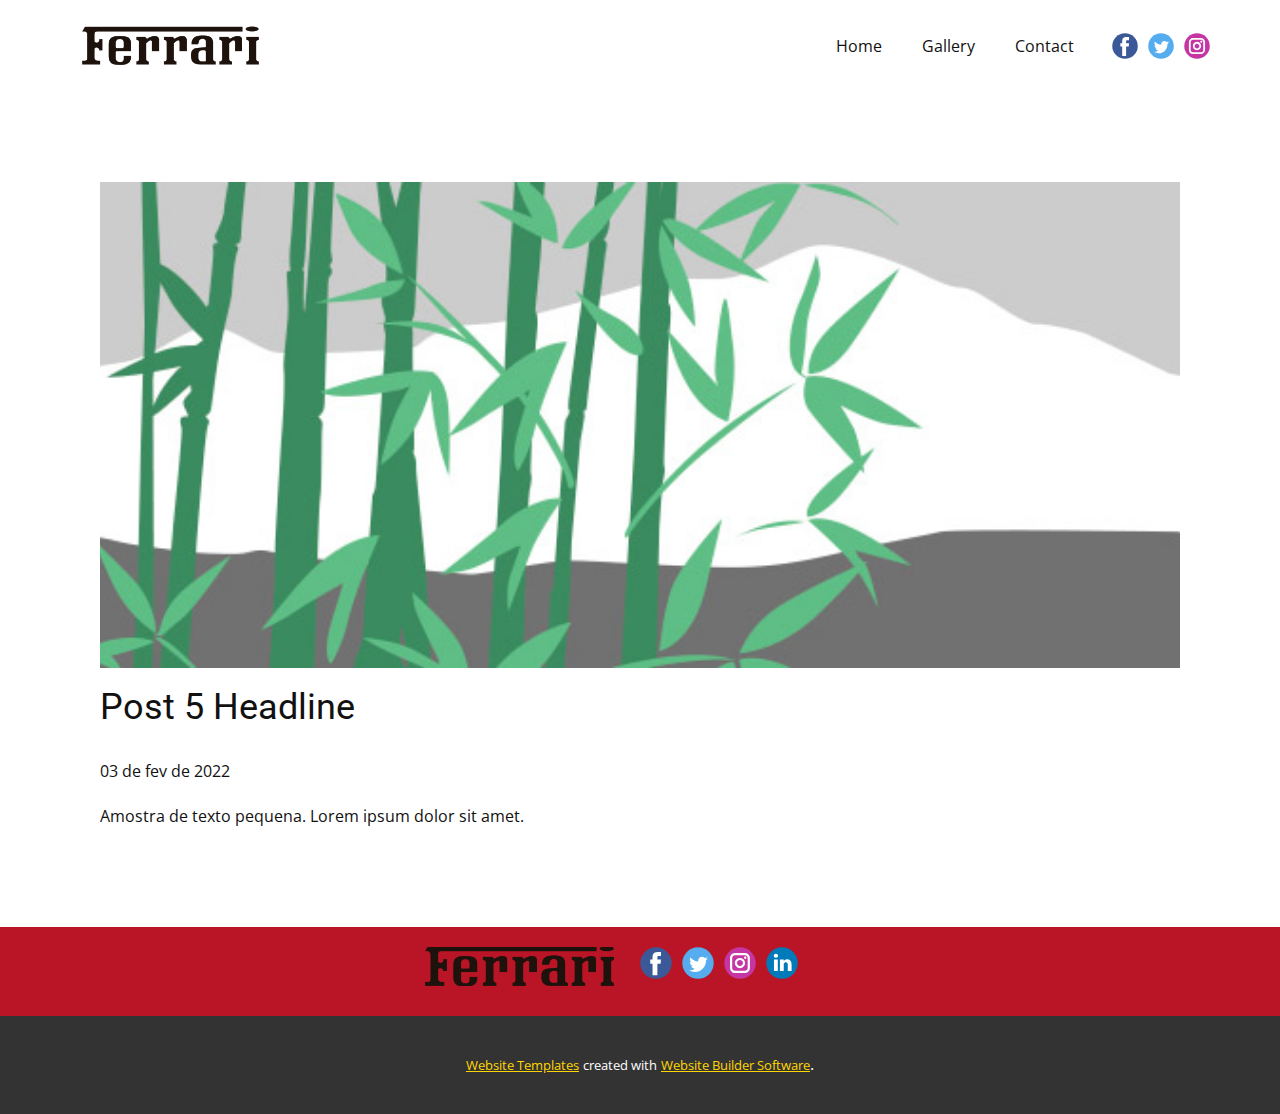
<file: blog/post-4.html>
<!doctype html>
<html style="font-size: 16px;"><head>
    <meta name="viewport" content="width=device-width, initial-scale=1.0">
    <meta charset="utf-8">
    <meta name="keywords" content="Post 1 Headline">
    <meta name="description" content="">
    <meta name="page_type" content="np-template-header-footer-from-plugin">
    <title>Post 5 Headline</title>
    <link rel="stylesheet" href="../nicepage.css" media="screen">
<link rel="stylesheet" href="../Post-Template.css" media="screen">
    <script class="u-script" type="text/javascript" src="../jquery.js" defer=""></script>
    <script class="u-script" type="text/javascript" src="../nicepage.js" defer=""></script>
    <meta name="generator" content="Nicepage 4.4.3, nicepage.com">
    <link id="u-theme-google-font" rel="stylesheet" href="https://fonts.googleapis.com/css?family=Roboto:100,100i,300,300i,400,400i,500,500i,700,700i,900,900i|Open+Sans:300,300i,400,400i,600,600i,700,700i,800,800i">
    
    
    <script type="application/ld+json">{
		"@context": "http://schema.org",
		"@type": "Organization",
		"name": "",
		"logo": "images/logo-ferrari-1536.png",
		"sameAs": []
}</script>
    <meta name="theme-color" content="#ffd600">
  </head>
  <body class="u-body u-xl-mode"><header class="u-align-center-sm u-align-center-xs u-clearfix u-header u-header" id="sec-fe27"><div class="u-clearfix u-sheet u-sheet-1">
        <a href="https://nicepage.com" class="u-image u-logo u-image-1" data-image-width="1536" data-image-height="428">
          <img src="../images/logo-ferrari-1536.png" class="u-logo-image u-logo-image-1">
        </a>
        <nav class="u-align-left u-menu u-menu-dropdown u-offcanvas u-menu-1">
          <div class="menu-collapse" style="font-size: 1rem;">
            <a class="u-button-style u-nav-link" href="#">
              <svg class="u-svg-link" preserveAspectRatio="xMidYMin slice" viewBox="0 0 302 302" style=""><use xmlns:xlink="http://www.w3.org/1999/xlink" xlink:href="#svg-8a8f"></use></svg>
              <svg xmlns="http://www.w3.org/2000/svg" xmlns:xlink="http://www.w3.org/1999/xlink" version="1.1" id="svg-8a8f" x="0px" y="0px" viewBox="0 0 302 302" style="enable-background:new 0 0 302 302;" xml:space="preserve" class="u-svg-content"><g><rect y="36" width="302" height="30"></rect><rect y="236" width="302" height="30"></rect><rect y="136" width="302" height="30"></rect>
</g><g></g><g></g><g></g><g></g><g></g><g></g><g></g><g></g><g></g><g></g><g></g><g></g><g></g><g></g><g></g></svg>
            </a>
          </div>
          <div class="u-custom-menu u-nav-container">
            <ul class="u-nav u-unstyled u-nav-1"><li class="u-nav-item"><a class="u-button-style u-nav-link u-text-active-palette-1-base u-text-hover-palette-2-base" href="../index.html" style="padding: 10px 20px;">Home</a>
</li><li class="u-nav-item"><a class="u-button-style u-nav-link u-text-active-palette-1-base u-text-hover-palette-2-base" href="../galeria.html#sec-9369" data-page-id="290385915" style="padding: 10px 20px;">Gallery</a>
</li><li class="u-nav-item"><a class="u-button-style u-nav-link u-text-active-palette-1-base u-text-hover-palette-2-base" href="../contato.html" style="padding: 10px 20px;">Contact</a>
</li></ul>
          </div>
          <div class="u-custom-menu u-nav-container-collapse">
            <div class="u-align-center u-black u-container-style u-inner-container-layout u-opacity u-opacity-95 u-sidenav">
              <div class="u-inner-container-layout u-sidenav-overflow">
                <div class="u-menu-close"></div>
                <ul class="u-align-center u-nav u-popupmenu-items u-unstyled u-nav-2"><li class="u-nav-item"><a class="u-button-style u-nav-link" href="../index.html" style="padding: 10px 20px;">Home</a>
</li><li class="u-nav-item"><a class="u-button-style u-nav-link" href="../galeria.html#sec-9369" data-page-id="290385915" style="padding: 10px 20px;">Gallery</a>
</li><li class="u-nav-item"><a class="u-button-style u-nav-link" href="../contato.html" style="padding: 10px 20px;">Contact</a>
</li></ul>
              </div>
            </div>
            <div class="u-black u-menu-overlay u-opacity u-opacity-70"></div>
          </div>
        </nav>
        <div class="u-social-icons u-spacing-10 u-social-icons-1">
          <a class="u-social-url" title="facebook" target="_blank" href=""><span class="u-icon u-social-facebook u-social-icon u-icon-1"><svg class="u-svg-link" preserveAspectRatio="xMidYMin slice" viewBox="0 0 112 112" style=""><use xmlns:xlink="http://www.w3.org/1999/xlink" xlink:href="#svg-1449"></use></svg><svg class="u-svg-content" viewBox="0 0 112 112" x="0" y="0" id="svg-1449"><circle fill="currentColor" cx="56.1" cy="56.1" r="55"></circle><path fill="#FFFFFF" d="M73.5,31.6h-9.1c-1.4,0-3.6,0.8-3.6,3.9v8.5h12.6L72,58.3H60.8v40.8H43.9V58.3h-8V43.9h8v-9.2
            c0-6.7,3.1-17,17-17h12.5v13.9H73.5z"></path></svg></span>
          </a>
          <a class="u-social-url" title="twitter" target="_blank" href=""><span class="u-icon u-social-icon u-social-twitter u-icon-2"><svg class="u-svg-link" preserveAspectRatio="xMidYMin slice" viewBox="0 0 112 112" style=""><use xmlns:xlink="http://www.w3.org/1999/xlink" xlink:href="#svg-6c77"></use></svg><svg class="u-svg-content" viewBox="0 0 112 112" x="0" y="0" id="svg-6c77"><circle fill="currentColor" class="st0" cx="56.1" cy="56.1" r="55"></circle><path fill="#FFFFFF" d="M83.8,47.3c0,0.6,0,1.2,0,1.7c0,17.7-13.5,38.2-38.2,38.2C38,87.2,31,85,25,81.2c1,0.1,2.1,0.2,3.2,0.2
            c6.3,0,12.1-2.1,16.7-5.7c-5.9-0.1-10.8-4-12.5-9.3c0.8,0.2,1.7,0.2,2.5,0.2c1.2,0,2.4-0.2,3.5-0.5c-6.1-1.2-10.8-6.7-10.8-13.1
            c0-0.1,0-0.1,0-0.2c1.8,1,3.9,1.6,6.1,1.7c-3.6-2.4-6-6.5-6-11.2c0-2.5,0.7-4.8,1.8-6.7c6.6,8.1,16.5,13.5,27.6,14
            c-0.2-1-0.3-2-0.3-3.1c0-7.4,6-13.4,13.4-13.4c3.9,0,7.3,1.6,9.8,4.2c3.1-0.6,5.9-1.7,8.5-3.3c-1,3.1-3.1,5.8-5.9,7.4
            c2.7-0.3,5.3-1,7.7-2.1C88.7,43,86.4,45.4,83.8,47.3z"></path></svg></span>
          </a>
          <a class="u-social-url" title="instagram" target="_blank" href=""><span class="u-icon u-social-icon u-social-instagram u-icon-3"><svg class="u-svg-link" preserveAspectRatio="xMidYMin slice" viewBox="0 0 112 112" style=""><use xmlns:xlink="http://www.w3.org/1999/xlink" xlink:href="#svg-5d48"></use></svg><svg class="u-svg-content" viewBox="0 0 112 112" x="0" y="0" id="svg-5d48"><circle fill="currentColor" cx="56.1" cy="56.1" r="55"></circle><path fill="#FFFFFF" d="M55.9,38.2c-9.9,0-17.9,8-17.9,17.9C38,66,46,74,55.9,74c9.9,0,17.9-8,17.9-17.9C73.8,46.2,65.8,38.2,55.9,38.2
            z M55.9,66.4c-5.7,0-10.3-4.6-10.3-10.3c-0.1-5.7,4.6-10.3,10.3-10.3c5.7,0,10.3,4.6,10.3,10.3C66.2,61.8,61.6,66.4,55.9,66.4z"></path><path fill="#FFFFFF" d="M74.3,33.5c-2.3,0-4.2,1.9-4.2,4.2s1.9,4.2,4.2,4.2s4.2-1.9,4.2-4.2S76.6,33.5,74.3,33.5z"></path><path fill="#FFFFFF" d="M73.1,21.3H38.6c-9.7,0-17.5,7.9-17.5,17.5v34.5c0,9.7,7.9,17.6,17.5,17.6h34.5c9.7,0,17.5-7.9,17.5-17.5V38.8
            C90.6,29.1,82.7,21.3,73.1,21.3z M83,73.3c0,5.5-4.5,9.9-9.9,9.9H38.6c-5.5,0-9.9-4.5-9.9-9.9V38.8c0-5.5,4.5-9.9,9.9-9.9h34.5
            c5.5,0,9.9,4.5,9.9,9.9V73.3z"></path></svg></span>
          </a>
        </div>
      </div></header>
    <section class="u-align-center u-clearfix u-section-1" id="sec-6671">
      <div class="u-clearfix u-sheet u-valign-middle-md u-valign-middle-sm u-valign-middle-xs u-sheet-1"><!--post_details--><!--post_details_options_json--><!--{"source":""}--><!--/post_details_options_json--><!--blog_post-->
        <div class="u-container-style u-expanded-width u-post-details u-post-details-1">
          <div class="u-container-layout u-valign-middle u-container-layout-1"><!--blog_post_image-->
            <img alt="" class="u-blog-control u-expanded-width u-image u-image-default u-image-1" src="[data-uri]"><!--/blog_post_image--><!--blog_post_header-->
            <h2 class="u-blog-control u-text u-text-1">Post 5 Headline</h2><!--/blog_post_header--><!--blog_post_metadata-->
            <div class="u-blog-control u-metadata u-metadata-1"><!--blog_post_metadata_date-->
              <span class="u-meta-date u-meta-icon">03 de fev de 2022</span><!--/blog_post_metadata_date--><!--blog_post_metadata_category-->
              <!--/blog_post_metadata_category--><!--blog_post_metadata_comments-->
              <!--/blog_post_metadata_comments-->
            </div><!--/blog_post_metadata--><!--blog_post_content-->
            <div class="u-align-justify u-blog-control u-post-content u-text u-text-2 fr-view">
  Amostra de texto pequena. Lorem ipsum dolor sit amet.
  </div><!--/blog_post_content-->
          </div>
        </div><!--/blog_post--><!--/post_details-->
      </div>
    </section>
    
    
    <footer class="u-clearfix u-custom-color-1 u-footer" id="sec-2012"><div class="u-clearfix u-sheet u-sheet-1">
        <img class="u-image u-image-default u-image-1" src="../images/logo-ferrari-1536.png" alt="" data-image-width="1536" data-image-height="428">
        <div class="u-align-left u-social-icons u-spacing-10 u-social-icons-1">
          <a class="u-social-url" title="facebook" target="_blank" href=""><span class="u-icon u-social-facebook u-social-icon u-icon-1"><svg class="u-svg-link" preserveAspectRatio="xMidYMin slice" viewBox="0 0 112 112" style=""><use xmlns:xlink="http://www.w3.org/1999/xlink" xlink:href="#svg-19ad"></use></svg><svg class="u-svg-content" viewBox="0 0 112 112" x="0" y="0" id="svg-19ad"><circle fill="currentColor" cx="56.1" cy="56.1" r="55"></circle><path fill="#FFFFFF" d="M73.5,31.6h-9.1c-1.4,0-3.6,0.8-3.6,3.9v8.5h12.6L72,58.3H60.8v40.8H43.9V58.3h-8V43.9h8v-9.2
            c0-6.7,3.1-17,17-17h12.5v13.9H73.5z"></path></svg></span>
          </a>
          <a class="u-social-url" title="twitter" target="_blank" href=""><span class="u-icon u-social-icon u-social-twitter u-icon-2"><svg class="u-svg-link" preserveAspectRatio="xMidYMin slice" viewBox="0 0 112 112" style=""><use xmlns:xlink="http://www.w3.org/1999/xlink" xlink:href="#svg-9b15"></use></svg><svg class="u-svg-content" viewBox="0 0 112 112" x="0" y="0" id="svg-9b15"><circle fill="currentColor" class="st0" cx="56.1" cy="56.1" r="55"></circle><path fill="#FFFFFF" d="M83.8,47.3c0,0.6,0,1.2,0,1.7c0,17.7-13.5,38.2-38.2,38.2C38,87.2,31,85,25,81.2c1,0.1,2.1,0.2,3.2,0.2
            c6.3,0,12.1-2.1,16.7-5.7c-5.9-0.1-10.8-4-12.5-9.3c0.8,0.2,1.7,0.2,2.5,0.2c1.2,0,2.4-0.2,3.5-0.5c-6.1-1.2-10.8-6.7-10.8-13.1
            c0-0.1,0-0.1,0-0.2c1.8,1,3.9,1.6,6.1,1.7c-3.6-2.4-6-6.5-6-11.2c0-2.5,0.7-4.8,1.8-6.7c6.6,8.1,16.5,13.5,27.6,14
            c-0.2-1-0.3-2-0.3-3.1c0-7.4,6-13.4,13.4-13.4c3.9,0,7.3,1.6,9.8,4.2c3.1-0.6,5.9-1.7,8.5-3.3c-1,3.1-3.1,5.8-5.9,7.4
            c2.7-0.3,5.3-1,7.7-2.1C88.7,43,86.4,45.4,83.8,47.3z"></path></svg></span>
          </a>
          <a class="u-social-url" title="instagram" target="_blank" href=""><span class="u-icon u-social-icon u-social-instagram u-icon-3"><svg class="u-svg-link" preserveAspectRatio="xMidYMin slice" viewBox="0 0 112 112" style=""><use xmlns:xlink="http://www.w3.org/1999/xlink" xlink:href="#svg-448a"></use></svg><svg class="u-svg-content" viewBox="0 0 112 112" x="0" y="0" id="svg-448a"><circle fill="currentColor" cx="56.1" cy="56.1" r="55"></circle><path fill="#FFFFFF" d="M55.9,38.2c-9.9,0-17.9,8-17.9,17.9C38,66,46,74,55.9,74c9.9,0,17.9-8,17.9-17.9C73.8,46.2,65.8,38.2,55.9,38.2
            z M55.9,66.4c-5.7,0-10.3-4.6-10.3-10.3c-0.1-5.7,4.6-10.3,10.3-10.3c5.7,0,10.3,4.6,10.3,10.3C66.2,61.8,61.6,66.4,55.9,66.4z"></path><path fill="#FFFFFF" d="M74.3,33.5c-2.3,0-4.2,1.9-4.2,4.2s1.9,4.2,4.2,4.2s4.2-1.9,4.2-4.2S76.6,33.5,74.3,33.5z"></path><path fill="#FFFFFF" d="M73.1,21.3H38.6c-9.7,0-17.5,7.9-17.5,17.5v34.5c0,9.7,7.9,17.6,17.5,17.6h34.5c9.7,0,17.5-7.9,17.5-17.5V38.8
            C90.6,29.1,82.7,21.3,73.1,21.3z M83,73.3c0,5.5-4.5,9.9-9.9,9.9H38.6c-5.5,0-9.9-4.5-9.9-9.9V38.8c0-5.5,4.5-9.9,9.9-9.9h34.5
            c5.5,0,9.9,4.5,9.9,9.9V73.3z"></path></svg></span>
          </a>
          <a class="u-social-url" title="linkedin" target="_blank" href=""><span class="u-icon u-social-icon u-social-linkedin u-icon-4"><svg class="u-svg-link" preserveAspectRatio="xMidYMin slice" viewBox="0 0 112 112" style=""><use xmlns:xlink="http://www.w3.org/1999/xlink" xlink:href="#svg-77c0"></use></svg><svg class="u-svg-content" viewBox="0 0 112 112" x="0" y="0" id="svg-77c0"><circle fill="currentColor" cx="56.1" cy="56.1" r="55"></circle><path fill="#FFFFFF" d="M41.3,83.7H27.9V43.4h13.4V83.7z M34.6,37.9L34.6,37.9c-4.6,0-7.5-3.1-7.5-7c0-4,3-7,7.6-7s7.4,3,7.5,7
            C42.2,34.8,39.2,37.9,34.6,37.9z M89.6,83.7H76.2V62.2c0-5.4-1.9-9.1-6.8-9.1c-3.7,0-5.9,2.5-6.9,4.9c-0.4,0.9-0.4,2.1-0.4,3.3v22.5
            H48.7c0,0,0.2-36.5,0-40.3h13.4v5.7c1.8-2.7,5-6.7,12.1-6.7c8.8,0,15.4,5.8,15.4,18.1V83.7z"></path></svg></span>
          </a>
        </div>
      </div></footer>
    <section class="u-backlink u-clearfix u-grey-80">
      <a class="u-link" href="https://nicepage.com/website-templates" target="_blank">
        <span>Website Templates</span>
      </a>
      <p class="u-text">
        <span>created with</span>
      </p>
      <a class="u-link" href="" target="_blank">
        <span>Website Builder Software</span>
      </a>. 
    </section>
  
</body></html>
</file>
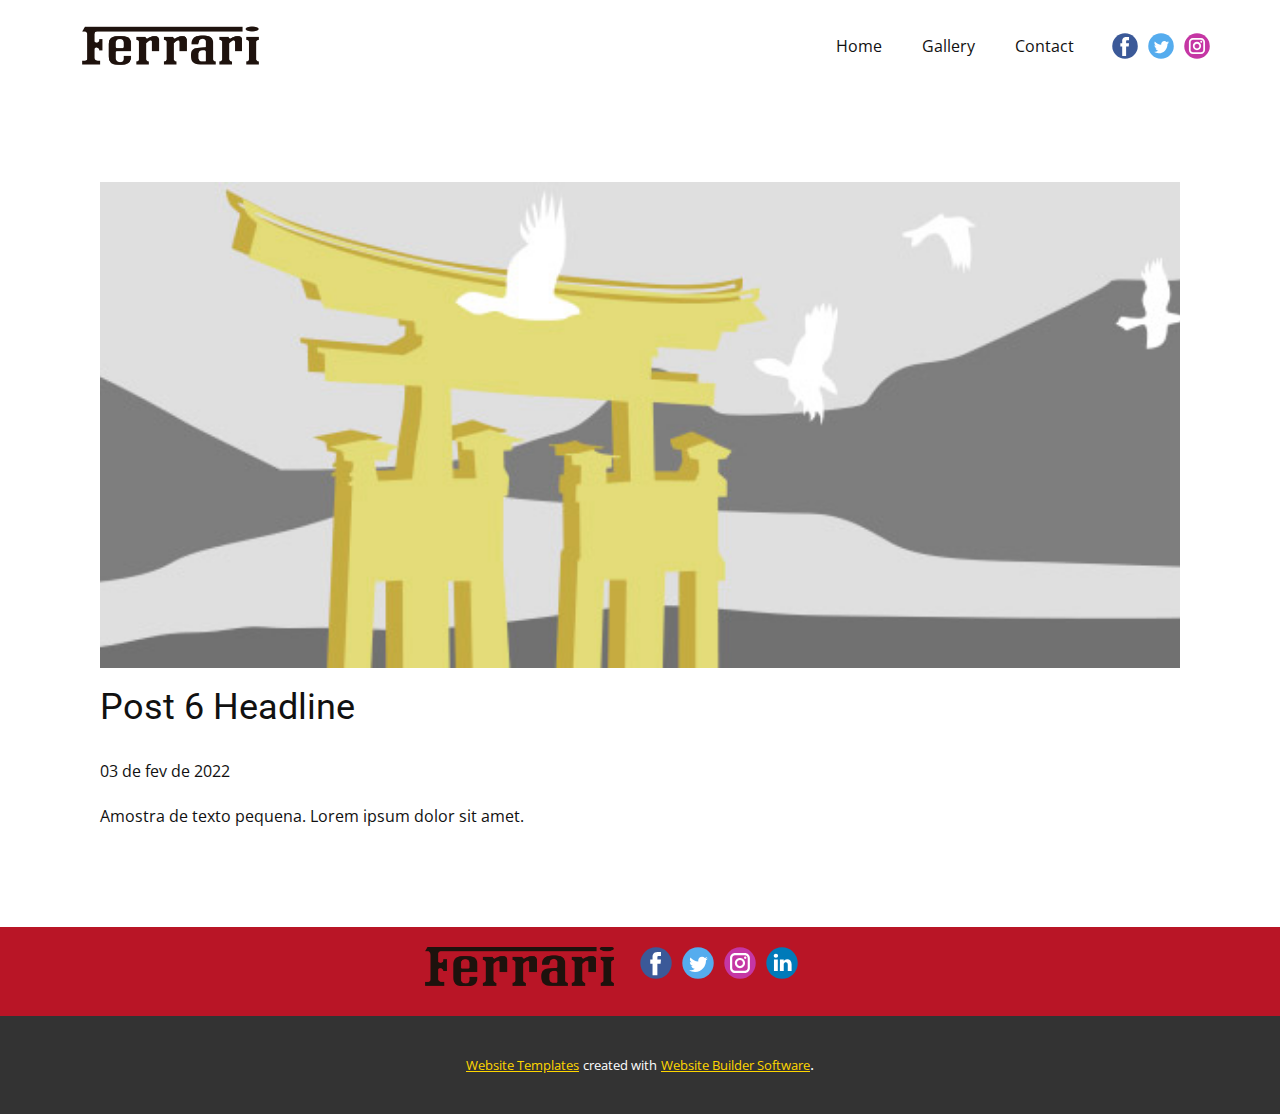
<file: blog/post-5.html>
<!doctype html>
<html style="font-size: 16px;"><head>
    <meta name="viewport" content="width=device-width, initial-scale=1.0">
    <meta charset="utf-8">
    <meta name="keywords" content="Post 1 Headline">
    <meta name="description" content="">
    <meta name="page_type" content="np-template-header-footer-from-plugin">
    <title>Post 6 Headline</title>
    <link rel="stylesheet" href="../nicepage.css" media="screen">
<link rel="stylesheet" href="../Post-Template.css" media="screen">
    <script class="u-script" type="text/javascript" src="../jquery.js" defer=""></script>
    <script class="u-script" type="text/javascript" src="../nicepage.js" defer=""></script>
    <meta name="generator" content="Nicepage 4.4.3, nicepage.com">
    <link id="u-theme-google-font" rel="stylesheet" href="https://fonts.googleapis.com/css?family=Roboto:100,100i,300,300i,400,400i,500,500i,700,700i,900,900i|Open+Sans:300,300i,400,400i,600,600i,700,700i,800,800i">
    
    
    <script type="application/ld+json">{
		"@context": "http://schema.org",
		"@type": "Organization",
		"name": "",
		"logo": "images/logo-ferrari-1536.png",
		"sameAs": []
}</script>
    <meta name="theme-color" content="#ffd600">
  </head>
  <body class="u-body u-xl-mode"><header class="u-align-center-sm u-align-center-xs u-clearfix u-header u-header" id="sec-fe27"><div class="u-clearfix u-sheet u-sheet-1">
        <a href="https://nicepage.com" class="u-image u-logo u-image-1" data-image-width="1536" data-image-height="428">
          <img src="../images/logo-ferrari-1536.png" class="u-logo-image u-logo-image-1">
        </a>
        <nav class="u-align-left u-menu u-menu-dropdown u-offcanvas u-menu-1">
          <div class="menu-collapse" style="font-size: 1rem;">
            <a class="u-button-style u-nav-link" href="#">
              <svg class="u-svg-link" preserveAspectRatio="xMidYMin slice" viewBox="0 0 302 302" style=""><use xmlns:xlink="http://www.w3.org/1999/xlink" xlink:href="#svg-8a8f"></use></svg>
              <svg xmlns="http://www.w3.org/2000/svg" xmlns:xlink="http://www.w3.org/1999/xlink" version="1.1" id="svg-8a8f" x="0px" y="0px" viewBox="0 0 302 302" style="enable-background:new 0 0 302 302;" xml:space="preserve" class="u-svg-content"><g><rect y="36" width="302" height="30"></rect><rect y="236" width="302" height="30"></rect><rect y="136" width="302" height="30"></rect>
</g><g></g><g></g><g></g><g></g><g></g><g></g><g></g><g></g><g></g><g></g><g></g><g></g><g></g><g></g><g></g></svg>
            </a>
          </div>
          <div class="u-custom-menu u-nav-container">
            <ul class="u-nav u-unstyled u-nav-1"><li class="u-nav-item"><a class="u-button-style u-nav-link u-text-active-palette-1-base u-text-hover-palette-2-base" href="../index.html" style="padding: 10px 20px;">Home</a>
</li><li class="u-nav-item"><a class="u-button-style u-nav-link u-text-active-palette-1-base u-text-hover-palette-2-base" href="../galeria.html#sec-9369" data-page-id="290385915" style="padding: 10px 20px;">Gallery</a>
</li><li class="u-nav-item"><a class="u-button-style u-nav-link u-text-active-palette-1-base u-text-hover-palette-2-base" href="../contato.html" style="padding: 10px 20px;">Contact</a>
</li></ul>
          </div>
          <div class="u-custom-menu u-nav-container-collapse">
            <div class="u-align-center u-black u-container-style u-inner-container-layout u-opacity u-opacity-95 u-sidenav">
              <div class="u-inner-container-layout u-sidenav-overflow">
                <div class="u-menu-close"></div>
                <ul class="u-align-center u-nav u-popupmenu-items u-unstyled u-nav-2"><li class="u-nav-item"><a class="u-button-style u-nav-link" href="../index.html" style="padding: 10px 20px;">Home</a>
</li><li class="u-nav-item"><a class="u-button-style u-nav-link" href="../galeria.html#sec-9369" data-page-id="290385915" style="padding: 10px 20px;">Gallery</a>
</li><li class="u-nav-item"><a class="u-button-style u-nav-link" href="../contato.html" style="padding: 10px 20px;">Contact</a>
</li></ul>
              </div>
            </div>
            <div class="u-black u-menu-overlay u-opacity u-opacity-70"></div>
          </div>
        </nav>
        <div class="u-social-icons u-spacing-10 u-social-icons-1">
          <a class="u-social-url" title="facebook" target="_blank" href=""><span class="u-icon u-social-facebook u-social-icon u-icon-1"><svg class="u-svg-link" preserveAspectRatio="xMidYMin slice" viewBox="0 0 112 112" style=""><use xmlns:xlink="http://www.w3.org/1999/xlink" xlink:href="#svg-1449"></use></svg><svg class="u-svg-content" viewBox="0 0 112 112" x="0" y="0" id="svg-1449"><circle fill="currentColor" cx="56.1" cy="56.1" r="55"></circle><path fill="#FFFFFF" d="M73.5,31.6h-9.1c-1.4,0-3.6,0.8-3.6,3.9v8.5h12.6L72,58.3H60.8v40.8H43.9V58.3h-8V43.9h8v-9.2
            c0-6.7,3.1-17,17-17h12.5v13.9H73.5z"></path></svg></span>
          </a>
          <a class="u-social-url" title="twitter" target="_blank" href=""><span class="u-icon u-social-icon u-social-twitter u-icon-2"><svg class="u-svg-link" preserveAspectRatio="xMidYMin slice" viewBox="0 0 112 112" style=""><use xmlns:xlink="http://www.w3.org/1999/xlink" xlink:href="#svg-6c77"></use></svg><svg class="u-svg-content" viewBox="0 0 112 112" x="0" y="0" id="svg-6c77"><circle fill="currentColor" class="st0" cx="56.1" cy="56.1" r="55"></circle><path fill="#FFFFFF" d="M83.8,47.3c0,0.6,0,1.2,0,1.7c0,17.7-13.5,38.2-38.2,38.2C38,87.2,31,85,25,81.2c1,0.1,2.1,0.2,3.2,0.2
            c6.3,0,12.1-2.1,16.7-5.7c-5.9-0.1-10.8-4-12.5-9.3c0.8,0.2,1.7,0.2,2.5,0.2c1.2,0,2.4-0.2,3.5-0.5c-6.1-1.2-10.8-6.7-10.8-13.1
            c0-0.1,0-0.1,0-0.2c1.8,1,3.9,1.6,6.1,1.7c-3.6-2.4-6-6.5-6-11.2c0-2.5,0.7-4.8,1.8-6.7c6.6,8.1,16.5,13.5,27.6,14
            c-0.2-1-0.3-2-0.3-3.1c0-7.4,6-13.4,13.4-13.4c3.9,0,7.3,1.6,9.8,4.2c3.1-0.6,5.9-1.7,8.5-3.3c-1,3.1-3.1,5.8-5.9,7.4
            c2.7-0.3,5.3-1,7.7-2.1C88.7,43,86.4,45.4,83.8,47.3z"></path></svg></span>
          </a>
          <a class="u-social-url" title="instagram" target="_blank" href=""><span class="u-icon u-social-icon u-social-instagram u-icon-3"><svg class="u-svg-link" preserveAspectRatio="xMidYMin slice" viewBox="0 0 112 112" style=""><use xmlns:xlink="http://www.w3.org/1999/xlink" xlink:href="#svg-5d48"></use></svg><svg class="u-svg-content" viewBox="0 0 112 112" x="0" y="0" id="svg-5d48"><circle fill="currentColor" cx="56.1" cy="56.1" r="55"></circle><path fill="#FFFFFF" d="M55.9,38.2c-9.9,0-17.9,8-17.9,17.9C38,66,46,74,55.9,74c9.9,0,17.9-8,17.9-17.9C73.8,46.2,65.8,38.2,55.9,38.2
            z M55.9,66.4c-5.7,0-10.3-4.6-10.3-10.3c-0.1-5.7,4.6-10.3,10.3-10.3c5.7,0,10.3,4.6,10.3,10.3C66.2,61.8,61.6,66.4,55.9,66.4z"></path><path fill="#FFFFFF" d="M74.3,33.5c-2.3,0-4.2,1.9-4.2,4.2s1.9,4.2,4.2,4.2s4.2-1.9,4.2-4.2S76.6,33.5,74.3,33.5z"></path><path fill="#FFFFFF" d="M73.1,21.3H38.6c-9.7,0-17.5,7.9-17.5,17.5v34.5c0,9.7,7.9,17.6,17.5,17.6h34.5c9.7,0,17.5-7.9,17.5-17.5V38.8
            C90.6,29.1,82.7,21.3,73.1,21.3z M83,73.3c0,5.5-4.5,9.9-9.9,9.9H38.6c-5.5,0-9.9-4.5-9.9-9.9V38.8c0-5.5,4.5-9.9,9.9-9.9h34.5
            c5.5,0,9.9,4.5,9.9,9.9V73.3z"></path></svg></span>
          </a>
        </div>
      </div></header>
    <section class="u-align-center u-clearfix u-section-1" id="sec-6671">
      <div class="u-clearfix u-sheet u-valign-middle-md u-valign-middle-sm u-valign-middle-xs u-sheet-1"><!--post_details--><!--post_details_options_json--><!--{"source":""}--><!--/post_details_options_json--><!--blog_post-->
        <div class="u-container-style u-expanded-width u-post-details u-post-details-1">
          <div class="u-container-layout u-valign-middle u-container-layout-1"><!--blog_post_image-->
            <img alt="" class="u-blog-control u-expanded-width u-image u-image-default u-image-1" src="[data-uri]"><!--/blog_post_image--><!--blog_post_header-->
            <h2 class="u-blog-control u-text u-text-1">Post 6 Headline</h2><!--/blog_post_header--><!--blog_post_metadata-->
            <div class="u-blog-control u-metadata u-metadata-1"><!--blog_post_metadata_date-->
              <span class="u-meta-date u-meta-icon">03 de fev de 2022</span><!--/blog_post_metadata_date--><!--blog_post_metadata_category-->
              <!--/blog_post_metadata_category--><!--blog_post_metadata_comments-->
              <!--/blog_post_metadata_comments-->
            </div><!--/blog_post_metadata--><!--blog_post_content-->
            <div class="u-align-justify u-blog-control u-post-content u-text u-text-2 fr-view">
  Amostra de texto pequena. Lorem ipsum dolor sit amet.
  </div><!--/blog_post_content-->
          </div>
        </div><!--/blog_post--><!--/post_details-->
      </div>
    </section>
    
    
    <footer class="u-clearfix u-custom-color-1 u-footer" id="sec-2012"><div class="u-clearfix u-sheet u-sheet-1">
        <img class="u-image u-image-default u-image-1" src="../images/logo-ferrari-1536.png" alt="" data-image-width="1536" data-image-height="428">
        <div class="u-align-left u-social-icons u-spacing-10 u-social-icons-1">
          <a class="u-social-url" title="facebook" target="_blank" href=""><span class="u-icon u-social-facebook u-social-icon u-icon-1"><svg class="u-svg-link" preserveAspectRatio="xMidYMin slice" viewBox="0 0 112 112" style=""><use xmlns:xlink="http://www.w3.org/1999/xlink" xlink:href="#svg-19ad"></use></svg><svg class="u-svg-content" viewBox="0 0 112 112" x="0" y="0" id="svg-19ad"><circle fill="currentColor" cx="56.1" cy="56.1" r="55"></circle><path fill="#FFFFFF" d="M73.5,31.6h-9.1c-1.4,0-3.6,0.8-3.6,3.9v8.5h12.6L72,58.3H60.8v40.8H43.9V58.3h-8V43.9h8v-9.2
            c0-6.7,3.1-17,17-17h12.5v13.9H73.5z"></path></svg></span>
          </a>
          <a class="u-social-url" title="twitter" target="_blank" href=""><span class="u-icon u-social-icon u-social-twitter u-icon-2"><svg class="u-svg-link" preserveAspectRatio="xMidYMin slice" viewBox="0 0 112 112" style=""><use xmlns:xlink="http://www.w3.org/1999/xlink" xlink:href="#svg-9b15"></use></svg><svg class="u-svg-content" viewBox="0 0 112 112" x="0" y="0" id="svg-9b15"><circle fill="currentColor" class="st0" cx="56.1" cy="56.1" r="55"></circle><path fill="#FFFFFF" d="M83.8,47.3c0,0.6,0,1.2,0,1.7c0,17.7-13.5,38.2-38.2,38.2C38,87.2,31,85,25,81.2c1,0.1,2.1,0.2,3.2,0.2
            c6.3,0,12.1-2.1,16.7-5.7c-5.9-0.1-10.8-4-12.5-9.3c0.8,0.2,1.7,0.2,2.5,0.2c1.2,0,2.4-0.2,3.5-0.5c-6.1-1.2-10.8-6.7-10.8-13.1
            c0-0.1,0-0.1,0-0.2c1.8,1,3.9,1.6,6.1,1.7c-3.6-2.4-6-6.5-6-11.2c0-2.5,0.7-4.8,1.8-6.7c6.6,8.1,16.5,13.5,27.6,14
            c-0.2-1-0.3-2-0.3-3.1c0-7.4,6-13.4,13.4-13.4c3.9,0,7.3,1.6,9.8,4.2c3.1-0.6,5.9-1.7,8.5-3.3c-1,3.1-3.1,5.8-5.9,7.4
            c2.7-0.3,5.3-1,7.7-2.1C88.7,43,86.4,45.4,83.8,47.3z"></path></svg></span>
          </a>
          <a class="u-social-url" title="instagram" target="_blank" href=""><span class="u-icon u-social-icon u-social-instagram u-icon-3"><svg class="u-svg-link" preserveAspectRatio="xMidYMin slice" viewBox="0 0 112 112" style=""><use xmlns:xlink="http://www.w3.org/1999/xlink" xlink:href="#svg-448a"></use></svg><svg class="u-svg-content" viewBox="0 0 112 112" x="0" y="0" id="svg-448a"><circle fill="currentColor" cx="56.1" cy="56.1" r="55"></circle><path fill="#FFFFFF" d="M55.9,38.2c-9.9,0-17.9,8-17.9,17.9C38,66,46,74,55.9,74c9.9,0,17.9-8,17.9-17.9C73.8,46.2,65.8,38.2,55.9,38.2
            z M55.9,66.4c-5.7,0-10.3-4.6-10.3-10.3c-0.1-5.7,4.6-10.3,10.3-10.3c5.7,0,10.3,4.6,10.3,10.3C66.2,61.8,61.6,66.4,55.9,66.4z"></path><path fill="#FFFFFF" d="M74.3,33.5c-2.3,0-4.2,1.9-4.2,4.2s1.9,4.2,4.2,4.2s4.2-1.9,4.2-4.2S76.6,33.5,74.3,33.5z"></path><path fill="#FFFFFF" d="M73.1,21.3H38.6c-9.7,0-17.5,7.9-17.5,17.5v34.5c0,9.7,7.9,17.6,17.5,17.6h34.5c9.7,0,17.5-7.9,17.5-17.5V38.8
            C90.6,29.1,82.7,21.3,73.1,21.3z M83,73.3c0,5.5-4.5,9.9-9.9,9.9H38.6c-5.5,0-9.9-4.5-9.9-9.9V38.8c0-5.5,4.5-9.9,9.9-9.9h34.5
            c5.5,0,9.9,4.5,9.9,9.9V73.3z"></path></svg></span>
          </a>
          <a class="u-social-url" title="linkedin" target="_blank" href=""><span class="u-icon u-social-icon u-social-linkedin u-icon-4"><svg class="u-svg-link" preserveAspectRatio="xMidYMin slice" viewBox="0 0 112 112" style=""><use xmlns:xlink="http://www.w3.org/1999/xlink" xlink:href="#svg-77c0"></use></svg><svg class="u-svg-content" viewBox="0 0 112 112" x="0" y="0" id="svg-77c0"><circle fill="currentColor" cx="56.1" cy="56.1" r="55"></circle><path fill="#FFFFFF" d="M41.3,83.7H27.9V43.4h13.4V83.7z M34.6,37.9L34.6,37.9c-4.6,0-7.5-3.1-7.5-7c0-4,3-7,7.6-7s7.4,3,7.5,7
            C42.2,34.8,39.2,37.9,34.6,37.9z M89.6,83.7H76.2V62.2c0-5.4-1.9-9.1-6.8-9.1c-3.7,0-5.9,2.5-6.9,4.9c-0.4,0.9-0.4,2.1-0.4,3.3v22.5
            H48.7c0,0,0.2-36.5,0-40.3h13.4v5.7c1.8-2.7,5-6.7,12.1-6.7c8.8,0,15.4,5.8,15.4,18.1V83.7z"></path></svg></span>
          </a>
        </div>
      </div></footer>
    <section class="u-backlink u-clearfix u-grey-80">
      <a class="u-link" href="https://nicepage.com/website-templates" target="_blank">
        <span>Website Templates</span>
      </a>
      <p class="u-text">
        <span>created with</span>
      </p>
      <a class="u-link" href="" target="_blank">
        <span>Website Builder Software</span>
      </a>. 
    </section>
  
</body></html>
</file>
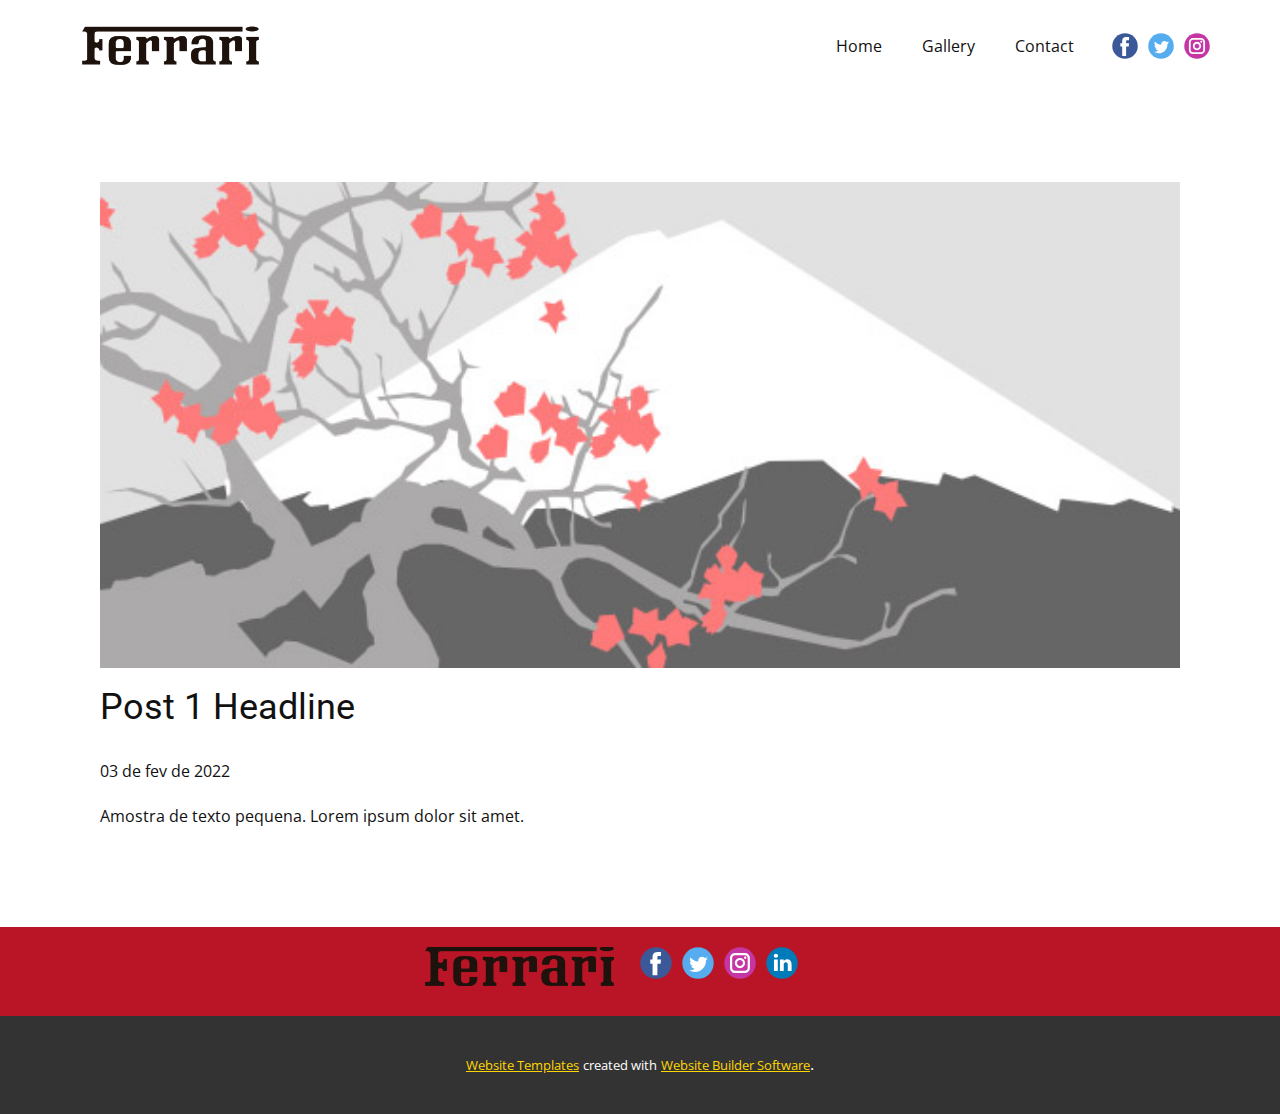
<file: blog/post.html>
<!doctype html>
<html style="font-size: 16px;"><head>
    <meta name="viewport" content="width=device-width, initial-scale=1.0">
    <meta charset="utf-8">
    <meta name="keywords" content="Post 1 Headline">
    <meta name="description" content="">
    <meta name="page_type" content="np-template-header-footer-from-plugin">
    <title>Post 1 Headline</title>
    <link rel="stylesheet" href="../nicepage.css" media="screen">
<link rel="stylesheet" href="../Post-Template.css" media="screen">
    <script class="u-script" type="text/javascript" src="../jquery.js" defer=""></script>
    <script class="u-script" type="text/javascript" src="../nicepage.js" defer=""></script>
    <meta name="generator" content="Nicepage 4.4.3, nicepage.com">
    <link id="u-theme-google-font" rel="stylesheet" href="https://fonts.googleapis.com/css?family=Roboto:100,100i,300,300i,400,400i,500,500i,700,700i,900,900i|Open+Sans:300,300i,400,400i,600,600i,700,700i,800,800i">
    
    
    <script type="application/ld+json">{
		"@context": "http://schema.org",
		"@type": "Organization",
		"name": "",
		"logo": "images/logo-ferrari-1536.png",
		"sameAs": []
}</script>
    <meta name="theme-color" content="#ffd600">
  </head>
  <body class="u-body u-xl-mode"><header class="u-align-center-sm u-align-center-xs u-clearfix u-header u-header" id="sec-fe27"><div class="u-clearfix u-sheet u-sheet-1">
        <a href="https://nicepage.com" class="u-image u-logo u-image-1" data-image-width="1536" data-image-height="428">
          <img src="../images/logo-ferrari-1536.png" class="u-logo-image u-logo-image-1">
        </a>
        <nav class="u-align-left u-menu u-menu-dropdown u-offcanvas u-menu-1">
          <div class="menu-collapse" style="font-size: 1rem;">
            <a class="u-button-style u-nav-link" href="#">
              <svg class="u-svg-link" preserveAspectRatio="xMidYMin slice" viewBox="0 0 302 302" style=""><use xmlns:xlink="http://www.w3.org/1999/xlink" xlink:href="#svg-8a8f"></use></svg>
              <svg xmlns="http://www.w3.org/2000/svg" xmlns:xlink="http://www.w3.org/1999/xlink" version="1.1" id="svg-8a8f" x="0px" y="0px" viewBox="0 0 302 302" style="enable-background:new 0 0 302 302;" xml:space="preserve" class="u-svg-content"><g><rect y="36" width="302" height="30"></rect><rect y="236" width="302" height="30"></rect><rect y="136" width="302" height="30"></rect>
</g><g></g><g></g><g></g><g></g><g></g><g></g><g></g><g></g><g></g><g></g><g></g><g></g><g></g><g></g><g></g></svg>
            </a>
          </div>
          <div class="u-custom-menu u-nav-container">
            <ul class="u-nav u-unstyled u-nav-1"><li class="u-nav-item"><a class="u-button-style u-nav-link u-text-active-palette-1-base u-text-hover-palette-2-base" href="../index.html" style="padding: 10px 20px;">Home</a>
</li><li class="u-nav-item"><a class="u-button-style u-nav-link u-text-active-palette-1-base u-text-hover-palette-2-base" href="../galeria.html#sec-9369" data-page-id="290385915" style="padding: 10px 20px;">Gallery</a>
</li><li class="u-nav-item"><a class="u-button-style u-nav-link u-text-active-palette-1-base u-text-hover-palette-2-base" href="../contato.html" style="padding: 10px 20px;">Contact</a>
</li></ul>
          </div>
          <div class="u-custom-menu u-nav-container-collapse">
            <div class="u-align-center u-black u-container-style u-inner-container-layout u-opacity u-opacity-95 u-sidenav">
              <div class="u-inner-container-layout u-sidenav-overflow">
                <div class="u-menu-close"></div>
                <ul class="u-align-center u-nav u-popupmenu-items u-unstyled u-nav-2"><li class="u-nav-item"><a class="u-button-style u-nav-link" href="../index.html" style="padding: 10px 20px;">Home</a>
</li><li class="u-nav-item"><a class="u-button-style u-nav-link" href="../galeria.html#sec-9369" data-page-id="290385915" style="padding: 10px 20px;">Gallery</a>
</li><li class="u-nav-item"><a class="u-button-style u-nav-link" href="../contato.html" style="padding: 10px 20px;">Contact</a>
</li></ul>
              </div>
            </div>
            <div class="u-black u-menu-overlay u-opacity u-opacity-70"></div>
          </div>
        </nav>
        <div class="u-social-icons u-spacing-10 u-social-icons-1">
          <a class="u-social-url" title="facebook" target="_blank" href=""><span class="u-icon u-social-facebook u-social-icon u-icon-1"><svg class="u-svg-link" preserveAspectRatio="xMidYMin slice" viewBox="0 0 112 112" style=""><use xmlns:xlink="http://www.w3.org/1999/xlink" xlink:href="#svg-1449"></use></svg><svg class="u-svg-content" viewBox="0 0 112 112" x="0" y="0" id="svg-1449"><circle fill="currentColor" cx="56.1" cy="56.1" r="55"></circle><path fill="#FFFFFF" d="M73.5,31.6h-9.1c-1.4,0-3.6,0.8-3.6,3.9v8.5h12.6L72,58.3H60.8v40.8H43.9V58.3h-8V43.9h8v-9.2
            c0-6.7,3.1-17,17-17h12.5v13.9H73.5z"></path></svg></span>
          </a>
          <a class="u-social-url" title="twitter" target="_blank" href=""><span class="u-icon u-social-icon u-social-twitter u-icon-2"><svg class="u-svg-link" preserveAspectRatio="xMidYMin slice" viewBox="0 0 112 112" style=""><use xmlns:xlink="http://www.w3.org/1999/xlink" xlink:href="#svg-6c77"></use></svg><svg class="u-svg-content" viewBox="0 0 112 112" x="0" y="0" id="svg-6c77"><circle fill="currentColor" class="st0" cx="56.1" cy="56.1" r="55"></circle><path fill="#FFFFFF" d="M83.8,47.3c0,0.6,0,1.2,0,1.7c0,17.7-13.5,38.2-38.2,38.2C38,87.2,31,85,25,81.2c1,0.1,2.1,0.2,3.2,0.2
            c6.3,0,12.1-2.1,16.7-5.7c-5.9-0.1-10.8-4-12.5-9.3c0.8,0.2,1.7,0.2,2.5,0.2c1.2,0,2.4-0.2,3.5-0.5c-6.1-1.2-10.8-6.7-10.8-13.1
            c0-0.1,0-0.1,0-0.2c1.8,1,3.9,1.6,6.1,1.7c-3.6-2.4-6-6.5-6-11.2c0-2.5,0.7-4.8,1.8-6.7c6.6,8.1,16.5,13.5,27.6,14
            c-0.2-1-0.3-2-0.3-3.1c0-7.4,6-13.4,13.4-13.4c3.9,0,7.3,1.6,9.8,4.2c3.1-0.6,5.9-1.7,8.5-3.3c-1,3.1-3.1,5.8-5.9,7.4
            c2.7-0.3,5.3-1,7.7-2.1C88.7,43,86.4,45.4,83.8,47.3z"></path></svg></span>
          </a>
          <a class="u-social-url" title="instagram" target="_blank" href=""><span class="u-icon u-social-icon u-social-instagram u-icon-3"><svg class="u-svg-link" preserveAspectRatio="xMidYMin slice" viewBox="0 0 112 112" style=""><use xmlns:xlink="http://www.w3.org/1999/xlink" xlink:href="#svg-5d48"></use></svg><svg class="u-svg-content" viewBox="0 0 112 112" x="0" y="0" id="svg-5d48"><circle fill="currentColor" cx="56.1" cy="56.1" r="55"></circle><path fill="#FFFFFF" d="M55.9,38.2c-9.9,0-17.9,8-17.9,17.9C38,66,46,74,55.9,74c9.9,0,17.9-8,17.9-17.9C73.8,46.2,65.8,38.2,55.9,38.2
            z M55.9,66.4c-5.7,0-10.3-4.6-10.3-10.3c-0.1-5.7,4.6-10.3,10.3-10.3c5.7,0,10.3,4.6,10.3,10.3C66.2,61.8,61.6,66.4,55.9,66.4z"></path><path fill="#FFFFFF" d="M74.3,33.5c-2.3,0-4.2,1.9-4.2,4.2s1.9,4.2,4.2,4.2s4.2-1.9,4.2-4.2S76.6,33.5,74.3,33.5z"></path><path fill="#FFFFFF" d="M73.1,21.3H38.6c-9.7,0-17.5,7.9-17.5,17.5v34.5c0,9.7,7.9,17.6,17.5,17.6h34.5c9.7,0,17.5-7.9,17.5-17.5V38.8
            C90.6,29.1,82.7,21.3,73.1,21.3z M83,73.3c0,5.5-4.5,9.9-9.9,9.9H38.6c-5.5,0-9.9-4.5-9.9-9.9V38.8c0-5.5,4.5-9.9,9.9-9.9h34.5
            c5.5,0,9.9,4.5,9.9,9.9V73.3z"></path></svg></span>
          </a>
        </div>
      </div></header>
    <section class="u-align-center u-clearfix u-section-1" id="sec-6671">
      <div class="u-clearfix u-sheet u-valign-middle-md u-valign-middle-sm u-valign-middle-xs u-sheet-1"><!--post_details--><!--post_details_options_json--><!--{"source":""}--><!--/post_details_options_json--><!--blog_post-->
        <div class="u-container-style u-expanded-width u-post-details u-post-details-1">
          <div class="u-container-layout u-valign-middle u-container-layout-1"><!--blog_post_image-->
            <img alt="" class="u-blog-control u-expanded-width u-image u-image-default u-image-1" src="[data-uri]"><!--/blog_post_image--><!--blog_post_header-->
            <h2 class="u-blog-control u-text u-text-1">Post 1 Headline</h2><!--/blog_post_header--><!--blog_post_metadata-->
            <div class="u-blog-control u-metadata u-metadata-1"><!--blog_post_metadata_date-->
              <span class="u-meta-date u-meta-icon">03 de fev de 2022</span><!--/blog_post_metadata_date--><!--blog_post_metadata_category-->
              <!--/blog_post_metadata_category--><!--blog_post_metadata_comments-->
              <!--/blog_post_metadata_comments-->
            </div><!--/blog_post_metadata--><!--blog_post_content-->
            <div class="u-align-justify u-blog-control u-post-content u-text u-text-2 fr-view">
  Amostra de texto pequena. Lorem ipsum dolor sit amet.
  </div><!--/blog_post_content-->
          </div>
        </div><!--/blog_post--><!--/post_details-->
      </div>
    </section>
    
    
    <footer class="u-clearfix u-custom-color-1 u-footer" id="sec-2012"><div class="u-clearfix u-sheet u-sheet-1">
        <img class="u-image u-image-default u-image-1" src="../images/logo-ferrari-1536.png" alt="" data-image-width="1536" data-image-height="428">
        <div class="u-align-left u-social-icons u-spacing-10 u-social-icons-1">
          <a class="u-social-url" title="facebook" target="_blank" href=""><span class="u-icon u-social-facebook u-social-icon u-icon-1"><svg class="u-svg-link" preserveAspectRatio="xMidYMin slice" viewBox="0 0 112 112" style=""><use xmlns:xlink="http://www.w3.org/1999/xlink" xlink:href="#svg-19ad"></use></svg><svg class="u-svg-content" viewBox="0 0 112 112" x="0" y="0" id="svg-19ad"><circle fill="currentColor" cx="56.1" cy="56.1" r="55"></circle><path fill="#FFFFFF" d="M73.5,31.6h-9.1c-1.4,0-3.6,0.8-3.6,3.9v8.5h12.6L72,58.3H60.8v40.8H43.9V58.3h-8V43.9h8v-9.2
            c0-6.7,3.1-17,17-17h12.5v13.9H73.5z"></path></svg></span>
          </a>
          <a class="u-social-url" title="twitter" target="_blank" href=""><span class="u-icon u-social-icon u-social-twitter u-icon-2"><svg class="u-svg-link" preserveAspectRatio="xMidYMin slice" viewBox="0 0 112 112" style=""><use xmlns:xlink="http://www.w3.org/1999/xlink" xlink:href="#svg-9b15"></use></svg><svg class="u-svg-content" viewBox="0 0 112 112" x="0" y="0" id="svg-9b15"><circle fill="currentColor" class="st0" cx="56.1" cy="56.1" r="55"></circle><path fill="#FFFFFF" d="M83.8,47.3c0,0.6,0,1.2,0,1.7c0,17.7-13.5,38.2-38.2,38.2C38,87.2,31,85,25,81.2c1,0.1,2.1,0.2,3.2,0.2
            c6.3,0,12.1-2.1,16.7-5.7c-5.9-0.1-10.8-4-12.5-9.3c0.8,0.2,1.7,0.2,2.5,0.2c1.2,0,2.4-0.2,3.5-0.5c-6.1-1.2-10.8-6.7-10.8-13.1
            c0-0.1,0-0.1,0-0.2c1.8,1,3.9,1.6,6.1,1.7c-3.6-2.4-6-6.5-6-11.2c0-2.5,0.7-4.8,1.8-6.7c6.6,8.1,16.5,13.5,27.6,14
            c-0.2-1-0.3-2-0.3-3.1c0-7.4,6-13.4,13.4-13.4c3.9,0,7.3,1.6,9.8,4.2c3.1-0.6,5.9-1.7,8.5-3.3c-1,3.1-3.1,5.8-5.9,7.4
            c2.7-0.3,5.3-1,7.7-2.1C88.7,43,86.4,45.4,83.8,47.3z"></path></svg></span>
          </a>
          <a class="u-social-url" title="instagram" target="_blank" href=""><span class="u-icon u-social-icon u-social-instagram u-icon-3"><svg class="u-svg-link" preserveAspectRatio="xMidYMin slice" viewBox="0 0 112 112" style=""><use xmlns:xlink="http://www.w3.org/1999/xlink" xlink:href="#svg-448a"></use></svg><svg class="u-svg-content" viewBox="0 0 112 112" x="0" y="0" id="svg-448a"><circle fill="currentColor" cx="56.1" cy="56.1" r="55"></circle><path fill="#FFFFFF" d="M55.9,38.2c-9.9,0-17.9,8-17.9,17.9C38,66,46,74,55.9,74c9.9,0,17.9-8,17.9-17.9C73.8,46.2,65.8,38.2,55.9,38.2
            z M55.9,66.4c-5.7,0-10.3-4.6-10.3-10.3c-0.1-5.7,4.6-10.3,10.3-10.3c5.7,0,10.3,4.6,10.3,10.3C66.2,61.8,61.6,66.4,55.9,66.4z"></path><path fill="#FFFFFF" d="M74.3,33.5c-2.3,0-4.2,1.9-4.2,4.2s1.9,4.2,4.2,4.2s4.2-1.9,4.2-4.2S76.6,33.5,74.3,33.5z"></path><path fill="#FFFFFF" d="M73.1,21.3H38.6c-9.7,0-17.5,7.9-17.5,17.5v34.5c0,9.7,7.9,17.6,17.5,17.6h34.5c9.7,0,17.5-7.9,17.5-17.5V38.8
            C90.6,29.1,82.7,21.3,73.1,21.3z M83,73.3c0,5.5-4.5,9.9-9.9,9.9H38.6c-5.5,0-9.9-4.5-9.9-9.9V38.8c0-5.5,4.5-9.9,9.9-9.9h34.5
            c5.5,0,9.9,4.5,9.9,9.9V73.3z"></path></svg></span>
          </a>
          <a class="u-social-url" title="linkedin" target="_blank" href=""><span class="u-icon u-social-icon u-social-linkedin u-icon-4"><svg class="u-svg-link" preserveAspectRatio="xMidYMin slice" viewBox="0 0 112 112" style=""><use xmlns:xlink="http://www.w3.org/1999/xlink" xlink:href="#svg-77c0"></use></svg><svg class="u-svg-content" viewBox="0 0 112 112" x="0" y="0" id="svg-77c0"><circle fill="currentColor" cx="56.1" cy="56.1" r="55"></circle><path fill="#FFFFFF" d="M41.3,83.7H27.9V43.4h13.4V83.7z M34.6,37.9L34.6,37.9c-4.6,0-7.5-3.1-7.5-7c0-4,3-7,7.6-7s7.4,3,7.5,7
            C42.2,34.8,39.2,37.9,34.6,37.9z M89.6,83.7H76.2V62.2c0-5.4-1.9-9.1-6.8-9.1c-3.7,0-5.9,2.5-6.9,4.9c-0.4,0.9-0.4,2.1-0.4,3.3v22.5
            H48.7c0,0,0.2-36.5,0-40.3h13.4v5.7c1.8-2.7,5-6.7,12.1-6.7c8.8,0,15.4,5.8,15.4,18.1V83.7z"></path></svg></span>
          </a>
        </div>
      </div></footer>
    <section class="u-backlink u-clearfix u-grey-80">
      <a class="u-link" href="https://nicepage.com/website-templates" target="_blank">
        <span>Website Templates</span>
      </a>
      <p class="u-text">
        <span>created with</span>
      </p>
      <a class="u-link" href="" target="_blank">
        <span>Website Builder Software</span>
      </a>. 
    </section>
  
</body></html>
</file>
